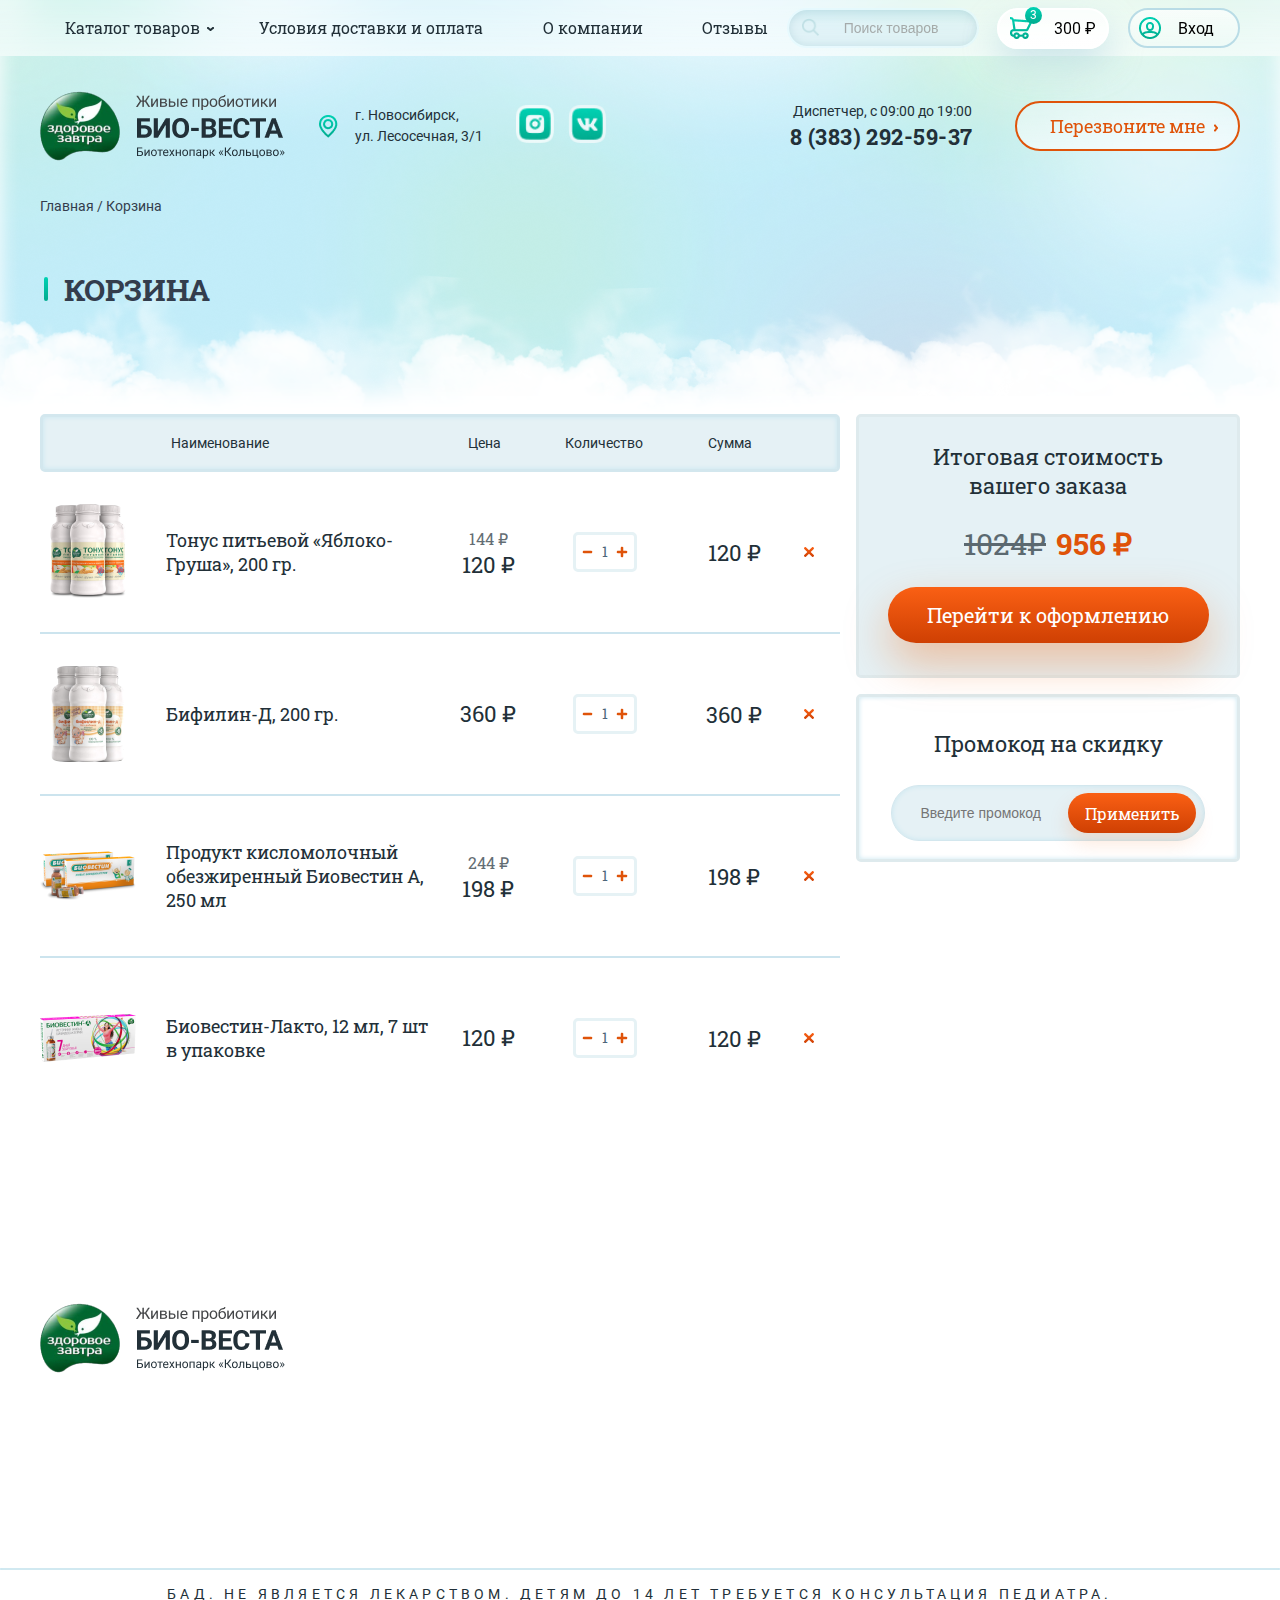
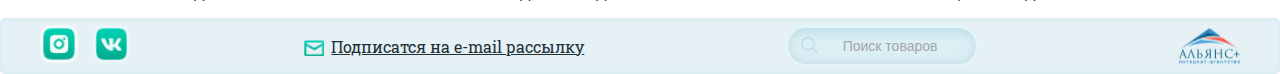
<file: cart.html>
<!DOCTYPE html>
<html lang="ru">

<head>
    <meta charset="UTF-8">
    <meta name="viewport" content="width=device-width, initial-scale=1">
    <title>Bio_catalog</title>
    <link rel="stylesheet" href="./css/fm.revealator.jquery.css">
    <link rel="stylesheet" href="./css/animate.css">
    <link rel="stylesheet" href="./css/slick-theme.css">
    <link rel="stylesheet" href="./css/slick.css">
    <link rel="stylesheet" href="./css/style.css">
    <link rel="stylesheet" href="./css/media.css">

    <script src="js/jquery-3.5.1.js"></script>
    <script src="js/jquery-migrate-1.2.1.min.js"></script>
    <script src="./js/fm.revealator.jquery.min.js"></script>


    <link rel="shortcut icon" href="./Favicons/Favicon1.png" type="image/x-icon">

</head>

<body>
    <div class="ham_twin"></div>
    <div class="hidden_menu hidden">
        <div class="menu_wrapper">
            <div class="top">
                <div class="login">
                    <img src="./Images/Header/Sign_in_icon.png" alt="sign_in_icon">
                    <p>Вход</p>
                </div>
                <div class="basket_wrapper">
                    <div class="image">
                        <img src="./Images/Header/Cart_icon.png" alt="cart" class="cart_icon">
                        <p class="num_of_goods">3</p>
                    </div>
                </div>
            </div>
            <div class="hidden_categories">
                <a href="#">Все товары</a>
                <a href="#">Детское питание</a>
                <a href="#">Пробиотики серии Биовестин</a>
                <a href="#">Функциональное питание</a>
            </div>
            <div class="information">Информация</div>
            <div class="info_wrapper">
                <a class="info_item" href="#">Контакты</a>
                <a class="info_item" href="#">Условия доставки и оплата</a>
                <a class="info_item" href="#">О компании</a>
                <a class="info_item" href="#">Отзывы</a>
                <a class="info_item" href="#">Точки продаж</a>
            </div>
            <a class="help">Помощь покупателю</a>
            <div class="search_input">
                <img src="./Images/Header/Search_icon.png" alt="Search_icon">
                <input type="text" class="search" placeholder="Поиск товаров">
            </div>
            <div class="hidden_footer">
                <div class="social_icons">
                    <a href="#">
                        <img src="./Images/Header/Instagram_icon.png" class="instagram" alt="instagram">
                        <p class="our insta">Наш Instagram</p>
                    </a>
                    
                    <a href="#">
                        <img src="./Images/Header/VK_icon.png" class="vk" alt="vkontakte">
                        <p class="our vkontakte">Наш Вконтакте</p>
                    </a>
                </div>
                <img src="./Images/Header/Aliance_white.png" alt="Alianse+" class="aliance">
            </div>
        </div>
    </div>
    <div class="catalog_top_bg"></div>
    <header>
        <div class="h_c_w">
            <!-- скрытая корзина -->
            <div class="hidden_cart">
                <div class="bridge"></div>
                <div class="header">
                    <div class="number">В корзине 3 товара</div>
                    <a href="#" class="header_order">Оформить заказ</a>
                </div>
                <div class="hidden_cart_item">
                    <img src="./Images/Header/hidden_cart_image.png" alt="good">
                    <div class="name">
                        Тонус питьевой «Яблоко-Груша», 200 гр
                    </div>
                    <div class="quantity">
                        <div src="./Images/Hits/minus.png" alt="minus" class='img minus'></div>
                        <p class='itemsNumber'>1</p>
                        <div src="./Images/Hits/plus.png" alt="plus" class='img plus'></div>
                    </div>
                    <div class="price">
                        <div class="earlier">144 ₽</div>
                        <div class="now">120 ₽</div>
                    </div>
                    <img src="./Images/Header/hidden_cart_delete.png" alt="delete" class="delete">
                </div>
                <hr>
                <div class="hidden_cart_item">
                    <img src="./Images/Header/hidden_cart_image.png" alt="good">
                    <div class="name">
                        Тонус питьевой «Яблоко-Груша», 200 гр
                    </div>
                    <div class="quantity">
                        <div src="./Images/Hits/minus.png" alt="minus" class='img minus'></div>
                        <p class='itemsNumber'>1</p>
                        <div src="./Images/Hits/plus.png" alt="plus" class='img plus'></div>
                    </div>
                    <div class="price">
                        <div class="earlier">144 ₽</div>
                        <div class="now">120 ₽</div>
                    </div>
                    <img src="./Images/Header/hidden_cart_delete.png" alt="delete" class="delete">
                </div>
                <hr>
                <div class="hidden_cart_item">
                    <img src="./Images/Header/hidden_cart_image.png" alt="good">
                    <div class="name">
                        Тонус питьевой «Яблоко-Груша», 200 гр
                    </div>
                    <div class="quantity">
                        <div src="./Images/Hits/minus.png" alt="minus" class='img minus'></div>
                        <p class='itemsNumber'>1</p>
                        <div src="./Images/Hits/plus.png" alt="plus" class='img plus'></div>
                    </div>
                    <div class="price">
                        <div class="earlier">144 ₽</div>
                        <div class="now">120 ₽</div>
                    </div>
                    <img src="./Images/Header/hidden_cart_delete.png" alt="delete" class="delete">
                </div>
                <div class="clear_cart">Очистить корзину</div>
            </div>
            <!-- конец скрытой корзины -->
            <!-- Скрытое сабменю -->
            <ul class="sub-menu">
                <li><a href="#" class="sub-menu_catalog">Каталог товаров<div class="arrow"></div></a></li>
                <li><a href="#">Детское питание</a></li>
                <li><a href="#">Пробиотики серии Биовестин</a></li>
                <li><a href="#">Функциональное питание</a></li>
            </ul>
            <!-- Конец скрытого сабменю  -->
        </div>
        <div class="top-menu">
            <div class="top-menu_wrapper">
                <ul class="main-menu">
                    <li>
                        <a href="#" class="main-menu_catalog">Каталог товаров<div class="arrow_default"></div></a>
                        <!-- <ul class="sub-menu">
                            <li><a href="#" class="sub-menu_catalog">Каталог товаров<div class="arrow"></div></a></li>
                            <li><a href="#">Детское питание</a></li>
                            <li><a href="#">Пробиотики серии Биовестин</a></li>
                            <li><a href="#">Функциональное питание</a></li>
                        </ul> -->
                    </li>
                    <li><a href="#">Условия доставки и оплата</a></li>
                    <li><a href="#">О компании</a></li>
                    <li><a href="#">Отзывы</a></li>
                </ul>
                <div class="search_input">
                    <img src="./Images/Header/Search_icon.png" alt="Search_icon">
                    <input type="text" class="search" placeholder="Поиск товаров">
                </div>
                <div class="basket_wrapper">
                    <div class="image">
                        <img src="./Images/Header/Cart_icon.png" alt="cart" class="cart_icon">
                        <p class="num_of_goods">3</p>
                    </div>
                    <p class="sum">300 ₽</p>
                </div>
                <div class="login">
                    <img src="./Images/Header/Sign_in_icon.png" alt="sign_in_icon">
                    <p>Вход</p>
                </div>


            </div>
        </div>
        </div>
        <div class="bottom_info">
            <div class="bottom_info_wrapper">
                <a href="index.html" class="logo">
                    <img src="./Images/Header/bio-vesta_logo.png" alt="logo">
                </a>
                <div class="city_selector">
                    <img src="./Images/Header/Location_icon.png" alt="location">
                    <p class="city">г. Новосибирск,<br> ул. Лесосечная, 3/1</p>
                </div>
                <div class="social_icons">
                    <a href="#">
                        <img src="./Images/Header/Instagram_icon.png" class="instagram" alt="instagram">
                        <p class="our insta">Наш Instagram</p>
                    </a>
                    
                    <a href="#">
                        <img src="./Images/Header/VK_icon.png" class="vk" alt="vkontakte">
                        <p class="our vkontakte">Наш Вконтакте</p>
                    </a>
                </div>
                <div class="callback">
                    <div class="descr">
                        <p class="first">Диспетчер, с 09:00 до 19:00</p>
                        <p class="second">8 (383) 292-59-37</p>
                    </div>
                    <a href="#" class="callback_button">
                        Перезвоните мне
                    </a>
                </div>
            </div>
        </div>
    </header>
    <header class="hidden">
        <a href="index.html" class="logo">
            <img src="./Images/Header/bio-vesta_logo.png" alt="logo">
        </a>
        <div class="basket_wrapper">
            <img src="./Images/Header/Cart_icon.png" alt="cart" class="cart_icon">
            <p class="num_of_goods">3</p>
        </div>

        <div class="burg_wrapper">
            <svg class="ham hamRotate ham7" viewBox="0 0 100 100" width="80" height="80">
                <path class="line top"
                    d="m 70,33 h -40 c 0,0 -6,1.368796 -6,8.5 0,7.131204 6,8.5013 6,8.5013 l 20,-0.0013" />
                <path class="line middle" d="m 70,50 h -40" />
                <path class="line bottom"
                    d="m 69.575405,67.073826 h -40 c -5.592752,0 -6.873604,-9.348582 1.371031,-9.348582 8.244634,0 19.053564,21.797129 19.053564,12.274756 l 0,-40" />
            </svg>
        </div>
    </header>
    <section class="cart">
        <div class="background"></div>
        <div class="wrapper">
            <div class="breadcrumbs">Главная  /  Корзина </div>
            <a class="back_to_catalog">Назад в каталог</a>
            <div class="header">Корзина</div>
            <div class="container">
                <div class="promo_mobile">
                    <div class="promo_header">Промокод на скидку</div>
                    <div class="input">
                        <input type="text" name="promo" placeholder="Введите промокод">
                        <div class="use_promo">Применить</div>
                    </div>
                </div>
                <div class="left">
                    <div class="head">
                        <div class="head_item name">Наименование</div>
                        <div class="head_item price">Цена</div>
                        <div class="head_item number">Количество</div>
                        <div class="head_item sum">Сумма</div>
                    </div>
                    
                    <div class="cart_item">
                        <img src="./Images/cart/Tonus_drink_icon.png" alt="tonus-drink" class="product_icon">
                        <div class="name">Тонус питьевой «Яблоко-Груша», 200 гр.</div>
                        <div class="head_mobile">
                            <div class="head_item price">Цена</div>
                            <div class="head_item number">Количество</div>
                            <div class="head_item sum">Сумма</div>
                        </div>
                        <div class="price">
                            <div class="old">144 ₽</div>
                            <div class="new">120 ₽</div>
                        </div>
                        <div class="quantity">
                            <div src="./Images/Hits/minus.png" alt="minus" class='img minus'></div>
                            <p class='itemsNumber'>1</p>
                            <div src="./Images/Hits/plus.png" alt="plus" class='img plus'></div>
                        </div>
                        <div class="sum">120 ₽</div>
                        <img src="./Images/cart/remove_icon.svg" alt="remove" class="remove">
                    </div>
                    <hr>
                    <div class="cart_item">
                        <img src="./Images/cart/bifilin-d_icon.png" alt="bifilin_d" class="product_icon">
                        <div class="name">Бифилин-Д, 200 гр.</div>
                        <div class="head_mobile">
                            <div class="head_item price">Цена</div>
                            <div class="head_item number">Количество</div>
                            <div class="head_item sum">Сумма</div>
                        </div>
                        <div class="price">
                            <!-- <div class="old">144 ₽</div> -->
                            <div class="new">360 ₽</div>
                        </div>
                        <div class="quantity">
                            <div src="./Images/Hits/minus.png" alt="minus" class='img minus'></div>
                            <p class='itemsNumber'>1</p>
                            <div src="./Images/Hits/plus.png" alt="plus" class='img plus'></div>
                        </div>
                        <div class="sum">360 ₽</div>
                        <img src="./Images/cart/remove_icon.svg" alt="remove" class="remove">
                    </div>
                    <hr>
                    <div class="cart_item">
                        <img src="./Images/cart/Biovestin_a.png" alt="biovestin_a" class="product_icon">
                        <div class="name">Продукт кисломолочный обезжиренный Биовестин А, 250 мл</div>
                        <div class="head_mobile">
                            <div class="head_item price">Цена</div>
                            <div class="head_item number">Количество</div>
                            <div class="head_item sum">Сумма</div>
                        </div>
                        <div class="price">
                            <div class="old">244 ₽</div>
                            <div class="new">198 ₽</div>
                        </div>
                        <div class="quantity">
                            <div src="./Images/Hits/minus.png" alt="minus" class='img minus'></div>
                            <p class='itemsNumber'>1</p>
                            <div src="./Images/Hits/plus.png" alt="plus" class='img plus'></div>
                        </div>
                        <div class="sum">198 ₽</div>
                        <img src="./Images/cart/remove_icon.svg" alt="remove" class="remove">
                    </div>
                    <hr>
                    <div class="cart_item">
                        <img src="./Images/cart/biovestin_lacto.png" alt="biovestin_lakto" class="product_icon">
                        <div class="name">Биовестин-Лакто, 12 мл, 7 шт в упаковке</div>
                        <div class="head_mobile">
                            <div class="head_item price">Цена</div>
                            <div class="head_item number">Количество</div>
                            <div class="head_item sum">Сумма</div>
                        </div>
                        <div class="price">
                            <!-- <div class="old">144 ₽</div> -->
                            <div class="new">120 ₽</div>
                        </div>
                        <div class="quantity">
                            <div src="./Images/Hits/minus.png" alt="minus" class='img minus'></div>
                            <p class='itemsNumber'>1</p>
                            <div src="./Images/Hits/plus.png" alt="plus" class='img plus'></div>
                        </div>
                        <div class="sum">120 ₽</div>
                        <img src="./Images/cart/remove_icon.svg" alt="remove" class="remove">
                    </div>
                
                </div>
                <div class="right">
                    <div class="final">
                        <div class="final_header">Итоговая стоимость вашего заказа</div>
                        <div class="price">
                            <div class="old">1024₽</div>
                            <div class="new">956 ₽</div>
                        </div>
                        <div class="go_to_order">Перейти к оформлению</div>
                    </div>
                    <div class="promo">
                        <div class="promo_header">Промокод на скидку</div>
                        <div class="input">
                            <input type="text" name="promo" placeholder="Введите промокод">
                            <div class="use_promo">Применить</div>
                        </div>
                    </div>
                </div>
            </div>
        </div>
    </section>

    <footer>
        <div class="wrapper">
            <div class="top">
                <a href="index.html" class="logo">
                    <img src="./Images/Header/bio-vesta_logo.png" alt="logo">
                </a>
                <div class="info column revealator-fade revealator-once revealator-duration10">
                    <div class="header">Информация</div>
                    <a href="#">Условия доставки и оплата</a>
                    <a href="#">О компании</a>
                    <a href="#">Отзывы</a>
                    <a href="#">Контакты</a>
                    <a href="#">Точки продаж</a>
                </div>
                <div class="help column revealator-fade revealator-once revealator-duration15">
                    <div class="header">Помощь покупателю</div>
                    <a href="#">Публичная оферта</a>
                    <a href="#">Разрешительные документы</a>
                    <a href="#">Политика конфиденциальности</a>
                    <a href="#">Правила обмена и возврата</a>
                    <a href="#">Рекоммендации по применению</a>
                </div>
                <div class="contacts column revealator-fade revealator-once revealator-duration19">
                    <div class="header">Наши контакты</div>
                    <a class="tel" href="tel: 83832925937">8(383) 292-59-373 <span> Диспетчер, с 09 до 19</span></a>
                    <a class="tel" href="tel: 88005003343">8(800) 500-33-43 <span> Горячая линия</span></a>
                    <p>г. Новосибирск, ул. Лесосечная, 3/1</p>
                    <a href="mailto:dostavka@biovesta.ru">dostavka@biovesta.ru</a>
                </div>
            </div>

        </div>
        <div class="divider"></div>
        <div class="attention">БАД. НЕ ЯВЛЯЕТСЯ ЛЕКАРСТВОМ. ДЕТЯМ ДО 14 ЛЕТ ТРЕБУЕТСЯ КОНСУЛЬТАЦИЯ ПЕДИАТРА.</div>
        <div class="bottom">
            <div class="bottom_wrapper">
                <div class="social_icons">
                    <a href="#">
                        <img src="./Images/Header/Instagram_icon.png" class="instagram" alt="instagram">
                        <p class="our insta">Наш Instagram</p>
                    </a>
                    
                    <a href="#">
                        <img src="./Images/Header/VK_icon.png" class="vk" alt="vkontakte">
                        <p class="our vkontakte">Наш Вконтакте</p>
                    </a>
                </div>
                <a href="#" class="subscribe">Подписатся на e-mail рассылку</a>
                <div class="search_input">
                    <img src="./Images/Header/Search_icon.png" alt="Search_icon">
                    <input type="text" class="search" placeholder="Поиск товаров">
                </div>
                <a class="aliance" href="https://alianscompany.ru/" target="blank"></a>
            </div>
        </div>
    </footer>
    <script src="js/slick.js"></script>
    <script src="./js/slider_hits.js"></script>
    <script src="./js/script.js"></script>
</body>

</html>
</file>
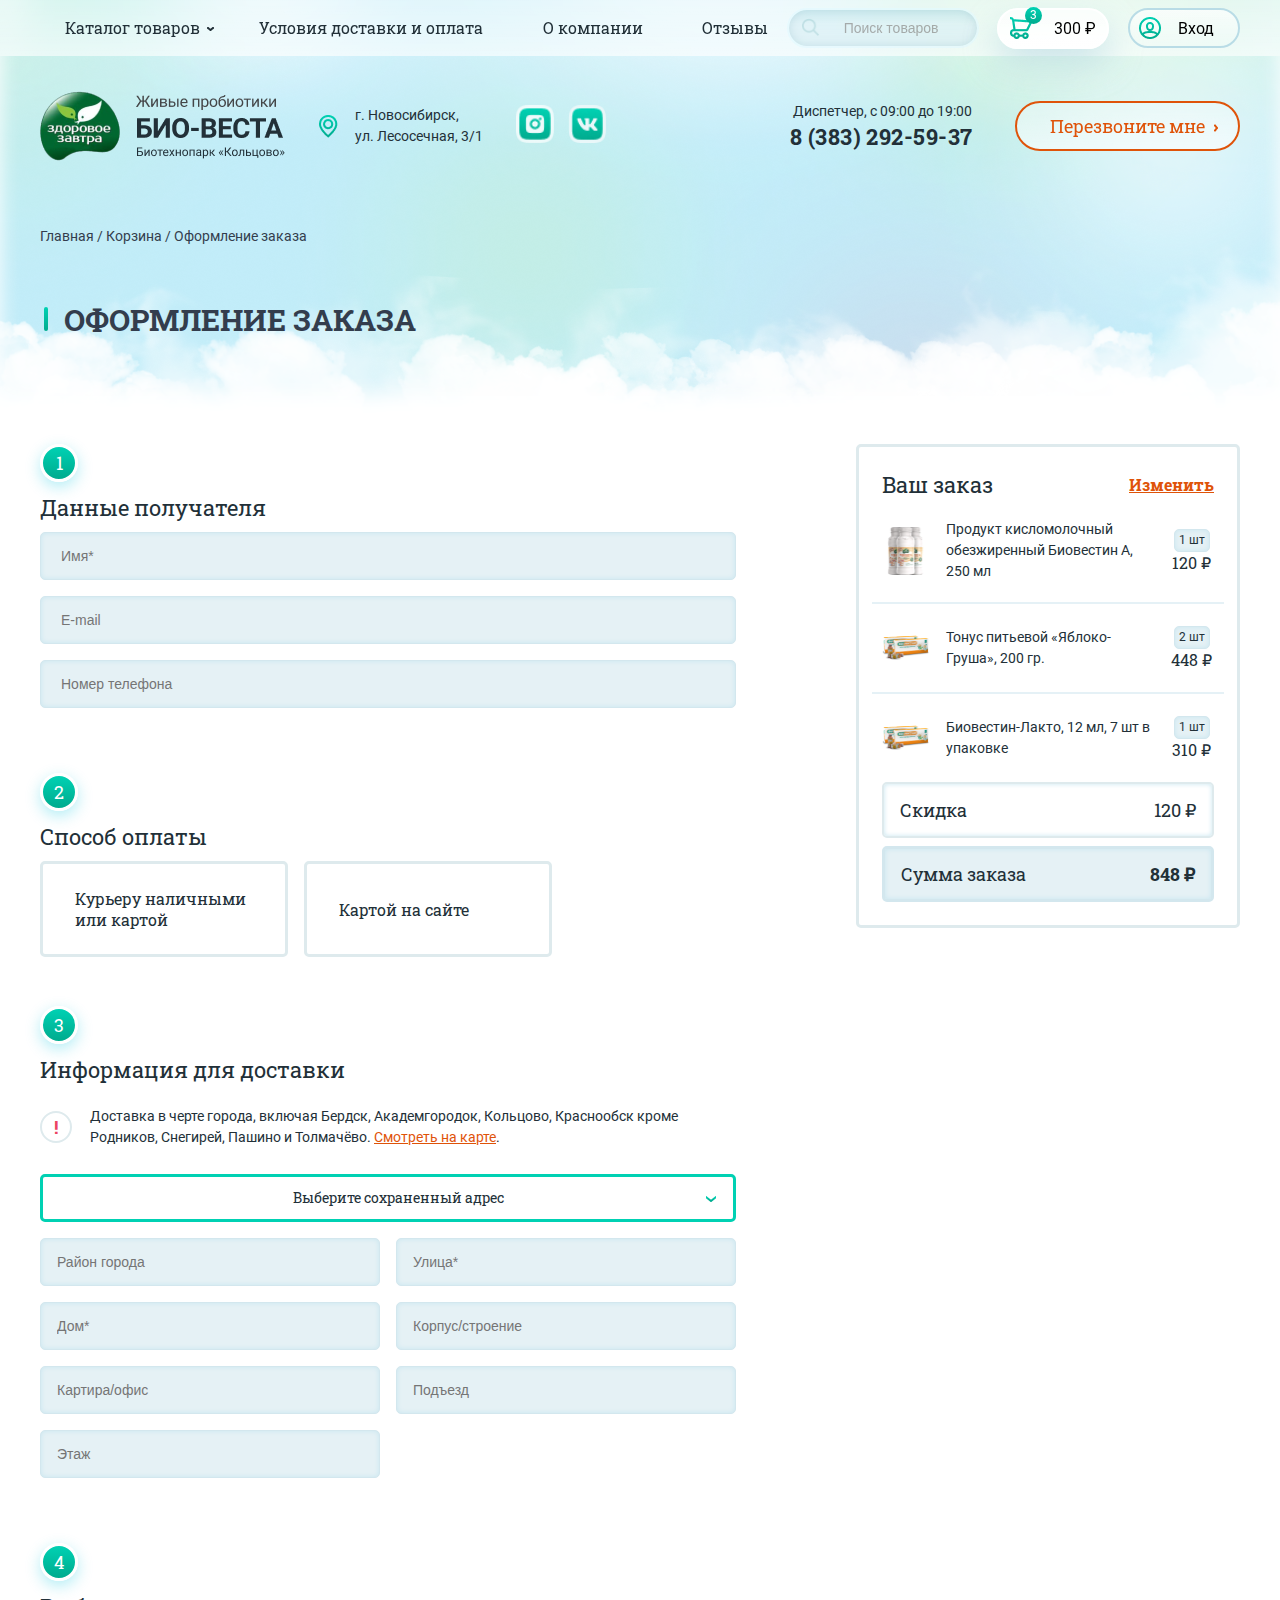
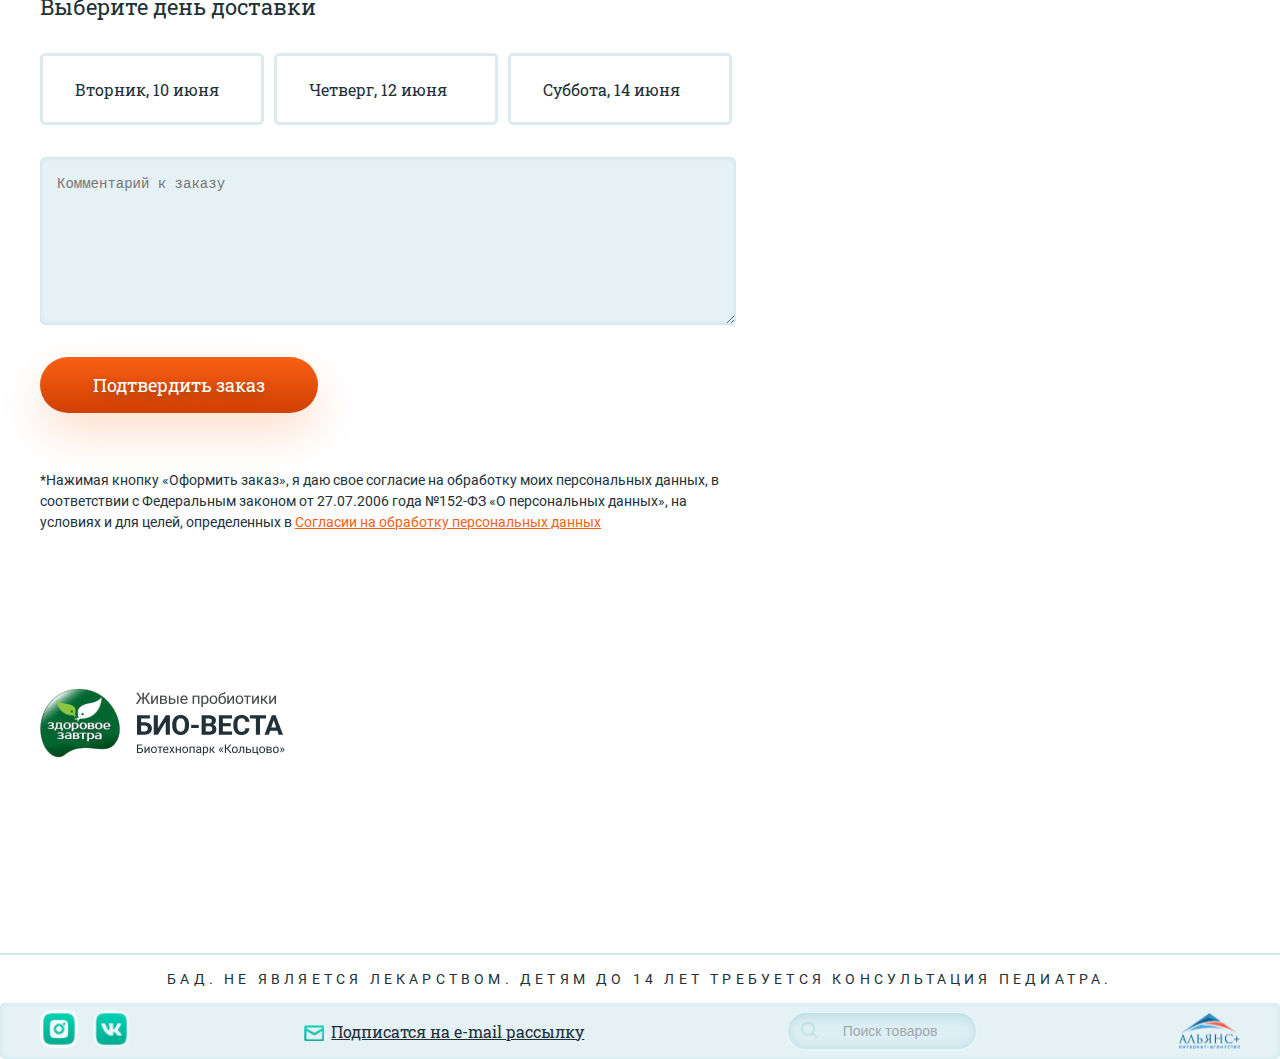
<file: order.html>
<!DOCTYPE html>
<html lang="ru">

<head>
    <meta charset="UTF-8">
    <meta name="viewport" content="width=device-width, initial-scale=1">
    <title>Bio_card</title>
    <link rel="stylesheet" href="./css/fm.revealator.jquery.css">
    <link rel="stylesheet" href="./css/animate.css">
    <link rel="stylesheet" href="./css/slick-theme.css">
    <link rel="stylesheet" href="./css/slick.css">
    <link rel="stylesheet" href="./css/style.css">
    <link rel="stylesheet" href="./css/media.css">

    <script src="js/jquery-3.5.1.js"></script>
    <script src="js/jquery-migrate-1.2.1.min.js"></script>
    <script src="./js/fm.revealator.jquery.min.js"></script>


    <link rel="shortcut icon" href="./Favicons/Favicon1.png" type="image/x-icon">

</head>

<body>
    <div class="ham_twin"></div>
    <div class="hidden_menu hidden">
        <div class="menu_wrapper">
            <div class="top">
                <div class="login">
                    <img src="./Images/Header/Sign_in_icon.png" alt="sign_in_icon">
                    <p>Вход</p>
                </div>
                <div class="basket_wrapper">
                    <div class="image">
                        <img src="./Images/Header/Cart_icon.png" alt="cart" class="cart_icon">
                        <p class="num_of_goods">3</p>
                    </div>
                </div>
            </div>
            <div class="hidden_categories">
                <a href="#">Все товары</a>
                <a href="#">Детское питание</a>
                <a href="#">Пробиотики серии Биовестин</a>
                <a href="#">Функциональное питание</a>
            </div>
            <div class="information">Информация</div>
            <div class="info_wrapper">
                <a class="info_item" href="#">Контакты</a>
                <a class="info_item" href="#">Условия доставки и оплата</a>
                <a class="info_item" href="#">О компании</a>
                <a class="info_item" href="#">Отзывы</a>
                <a class="info_item" href="#">Точки продаж</a>
            </div>
            <a class="help">Помощь покупателю</a>
            <div class="search_input">
                <img src="./Images/Header/Search_icon.png" alt="Search_icon">
                <input type="text" class="search" placeholder="Поиск товаров">
            </div>
            <div class="hidden_footer">
                <div class="social_icons">
                    <img src="./Images/Header/Instagram_white_icon.png" alt="insta">
                    <img src="./Images/Header/vk_white_icon.png" alt="vk">
                </div>
                <img src="./Images/Header/Aliance_white.png" alt="Alianse+" class="aliance">
            </div>
        </div>
    </div>
    <div class="catalog_top_bg"></div>
    <header>
        <div class="h_c_w">
            <!-- скрытая корзина -->
            <div class="hidden_cart">
                <div class="bridge"></div>
                <div class="header">
                    <div class="number">В корзине 3 товара</div>
                    <a href="#" class="header_order">Оформить заказ</a>
                </div>
                <div class="hidden_cart_item">
                    <img src="./Images/Header/hidden_cart_image.png" alt="good">
                    <div class="name">
                        Тонус питьевой «Яблоко-Груша», 200 гр
                    </div>
                    <div class="quantity">
                        <div src="./Images/Hits/minus.png" alt="minus" class='img minus'></div>
                        <p class='itemsNumber'>1</p>
                        <div src="./Images/Hits/plus.png" alt="plus" class='img plus'></div>
                    </div>
                    <div class="price">
                        <div class="earlier">144 ₽</div>
                        <div class="now">120 ₽</div>
                    </div>
                    <img src="./Images/Header/hidden_cart_delete.png" alt="delete" class="delete">
                </div>
                <hr>
                <div class="hidden_cart_item">
                    <img src="./Images/Header/hidden_cart_image.png" alt="good">
                    <div class="name">
                        Тонус питьевой «Яблоко-Груша», 200 гр
                    </div>
                    <div class="quantity">
                        <div src="./Images/Hits/minus.png" alt="minus" class='img minus'></div>
                        <p class='itemsNumber'>1</p>
                        <div src="./Images/Hits/plus.png" alt="plus" class='img plus'></div>
                    </div>
                    <div class="price">
                        <div class="earlier">144 ₽</div>
                        <div class="now">120 ₽</div>
                    </div>
                    <img src="./Images/Header/hidden_cart_delete.png" alt="delete" class="delete">
                </div>
                <hr>
                <div class="hidden_cart_item">
                    <img src="./Images/Header/hidden_cart_image.png" alt="good">
                    <div class="name">
                        Тонус питьевой «Яблоко-Груша», 200 гр
                    </div>
                    <div class="quantity">
                        <div src="./Images/Hits/minus.png" alt="minus" class='img minus'></div>
                        <p class='itemsNumber'>1</p>
                        <div src="./Images/Hits/plus.png" alt="plus" class='img plus'></div>
                    </div>
                    <div class="price">
                        <div class="earlier">144 ₽</div>
                        <div class="now">120 ₽</div>
                    </div>
                    <img src="./Images/Header/hidden_cart_delete.png" alt="delete" class="delete">
                </div>
                <div class="clear_cart">Очистить корзину</div>
            </div>
            <!-- конец скрытой корзины -->
                        <!-- Скрытое сабменю -->
                        <ul class="sub-menu">
                            <li><a href="#" class="sub-menu_catalog">Каталог товаров<div class="arrow"></div></a></li>
                            <li><a href="#">Детское питание</a></li>
                            <li><a href="#">Пробиотики серии Биовестин</a></li>
                            <li><a href="#">Функциональное питание</a></li>
                        </ul>
                        <!-- Конец скрытого сабменю  -->
        </div>
        <div class="top-menu">
            <div class="top-menu_wrapper">
                <ul class="main-menu">
                    <li>
                        <a href="#" class="main-menu_catalog">Каталог товаров<div class="arrow_default"></div></a>
                        <!-- <ul class="sub-menu">
                            <li><a href="#" class="sub-menu_catalog">Каталог товаров<div class="arrow"></div></a></li>
                            <li><a href="#">Детское питание</a></li>
                            <li><a href="#">Пробиотики серии Биовестин</a></li>
                            <li><a href="#">Функциональное питание</a></li>
                        </ul> -->
                    </li>
                    <li><a href="#">Условия доставки и оплата</a></li>
                    <li><a href="#">О компании</a></li>
                    <li><a href="#">Отзывы</a></li>
                </ul>
                <div class="search_input">
                    <img src="./Images/Header/Search_icon.png" alt="Search_icon">
                    <input type="text" class="search" placeholder="Поиск товаров">
                </div>
                <div class="basket_wrapper">
                    <div class="image">
                        <img src="./Images/Header/Cart_icon.png" alt="cart" class="cart_icon">
                        <p class="num_of_goods">3</p>
                    </div>
                    <p class="sum">300 ₽</p>
                </div>
                <div class="login">
                    <img src="./Images/Header/Sign_in_icon.png" alt="sign_in_icon">
                    <p>Вход</p>
                </div>


            </div>
        </div>
        </div>
        <div class="bottom_info">
            <div class="bottom_info_wrapper">
                <a href="index.html" class="logo">
                    <img src="./Images/Header/bio-vesta_logo.png" alt="logo">
                </a>
                <div class="city_selector">
                    <img src="./Images/Header/Location_icon.png" alt="location">
                    <p class="city">г. Новосибирск,<br> ул. Лесосечная, 3/1</p>
                </div>
                <div class="social_icons">
                    <a href="#"><img src="./Images/Header/Instagram_icon.png" alt="instagram"></a>
                    <a href="#"><img src="./Images/Header/VK_icon.png" alt="vkontakte"></a>
                </div>
                <div class="callback">
                    <div class="descr">
                        <p class="first">Диспетчер, с 09:00 до 19:00</p>
                        <p class="second">8 (383) 292-59-37</p>
                    </div>
                    <a href="#" class="callback_button">
                        Перезвоните мне
                    </a>
                </div>
            </div>
        </div>
    </header>
    <header class="hidden">
        <a href="index.html" class="logo">
            <img src="./Images/Header/bio-vesta_logo.png" alt="logo">
        </a>
        <div class="basket_wrapper">
            <img src="./Images/Header/Cart_icon.png" alt="cart" class="cart_icon">
            <p class="num_of_goods">3</p>
        </div>

        <div class="burg_wrapper">
            <svg class="ham hamRotate ham7" viewBox="0 0 100 100" width="80" height="80">
                <path class="line top"
                    d="m 70,33 h -40 c 0,0 -6,1.368796 -6,8.5 0,7.131204 6,8.5013 6,8.5013 l 20,-0.0013" />
                <path class="line middle" d="m 70,50 h -40" />
                <path class="line bottom"
                    d="m 69.575405,67.073826 h -40 c -5.592752,0 -6.873604,-9.348582 1.371031,-9.348582 8.244634,0 19.053564,21.797129 19.053564,12.274756 l 0,-40" />
            </svg>
        </div>
    </header>
    <section class="order" id="order">
        <div class="background"></div>
        <div class="wrapper">
            <div class="breadcrumbs">Главная  /  Корзина / Оформление заказа</div>
            <a class="back_to_catalog">Назад в каталог</a>
            <div class="header">Оформление заказа</div>
            <div class="container">
                <div class="left">
                    <form action="#" method="post" class="main_order" id="main_order">
                        <div class="customer_info">
                            <div class="number">1</div>
                            <div class="info_header">Данные получателя</div>
                            <input type="text" id="name" name="name" placeholder="Имя*" required>
                            <input type="email" id="email" name="email" placeholder="E-mail" required>
                            <input type="tel" id="phone" name="phone"
                            pattern="+7 ([0-9]{3}([0-9]{3})([0-9]{2})([0-9]{2})" placeholder="Номер телефона"
                            required>
                        </div>
                        <div class="payment">
                            <div class="number">2</div>
                            <div class="payment_header">Способ оплаты</div>
                            
                            <div class="radio1">
                                <input type="radio" name="payment" id="courier" value="courier">
                                <label for="courier">Курьеру наличными или картой</label>
                            </div>
                            <div class="radio2">
                                <input type="radio" name="payment" id="online" value="online">
                                <label for="online">Картой на сайте</label>
                            </div>
                        </div>
                        <div class="delivery_info">
                            <div class="number">3</div>
                            <div class="delivery_header">Информация для доставки</div>
                            <div class="notice">
                                <div class="attention">!</div>
                                <div class="text">Доставка в черте города, включая Бердск, Академгородок, Кольцово, Краснообск кроме Родников, Снегирей, Пашино и Толмачёво. <a href="#">Смотреть на карте</a>.</div>
                            </div>
                            <div class="select">
                                <select name="address" id="address_select" class="choose_address" form="main_order">
                                    <option value="">Выберите сохраненный адрес</option>
                                    <option value="">Первый сохраненный адрес</option>
                                    <option value="">Второй сохраненный адрес</option>
                                </select>
                            </div>
                            <input type="text" name="district" placeholder="Район города">
                            <input type="text" name="street" placeholder="Улица*" >
                            <input type="text" name="house" placeholder="Дом*" >
                            <input type="text" name="building" placeholder="Корпус/строение" >
                            <input type="text" name="flat_office" placeholder="Картира/офис" >
                            <input type="text" name="entrance" placeholder="Подъезд" >
                            <input type="text" name="floor" placeholder="Этаж" >
                        </div>
                        <div class="delivery_date">
                            <div class="number">4</div>
                            <div class="date_header">Выберите день доставки</div>
                            <div class="radio one">
                                <input type="radio" name="delivery_day" id="first_day" value="first_day">
                                <label for="first_day">Вторник, 10 июня</label>
                            </div>
                            <div class="radio two">
                                <input type="radio" name="delivery_day" id="second_day" value="second_day">
                                <label for="second_day">Четверг, 12 июня</label>
                            </div>
                            <div class="radio three">
                                <input type="radio" name="delivery_day" id="third_day" value="third_day">
                                <label for="third_day">Суббота, 14 июня</label>
                            </div>
                            <textarea name="comments" id="" placeholder="Комментарий к заказу"></textarea>
                        </div>
                        <input type="submit" value="Подтвердить заказ" class="submit1">
                        <div class="notice_bottom">
                            *Нажимая кнопку «Оформить заказ», я даю свое согласие на обработку моих персональных данных, в соответствии с Федеральным законом от 27.07.2006 года №152-ФЗ «О персональных данных», на условиях и для целей, определенных в <a href="">Согласии на обработку персональных данных</a>
                        </div>
                    </form>
                </div>
                <div class="right">
                    <div class="top">
                        <div class="top_header">Ваш заказ</div>
                        <div class="change">Изменить</div>
                    </div>
                    <div class="order_item">
                        <img src="./Images/order/Biovestin_a_icon.png" alt="biovestin_a_icon" class="item_image">
                        <div class="name">Продукт кисломолочный обезжиренный Биовестин А, 250 мл</div>
                        <div class="n_s">
                            <div class="number">1 шт</div>
                            <div class="sum">120 ₽</div>
                        </div>
                    </div>
                    <hr>
                    <div class="order_item">
                        <img src="./Images/order/Tonus_drink_icon.png" alt="tonus_drink_icon" class="item_image">
                        <div class="name">Тонус питьевой «Яблоко-Груша», 200 гр.</div>
                        <div class="n_s">
                            <div class="number">2 шт</div>
                            <div class="sum">448 ₽</div>
                        </div>
                    </div>
                    <hr>
                    <div class="order_item">
                        <img src="./Images/order/Tonus_drink_icon.png" alt="tonus_drink_icon" class="item_image">
                        <div class="name">Биовестин-Лакто, 12 мл, 7 шт в упаковке</div>
                        <div class="n_s">
                            <div class="number">1 шт</div>
                            <div class="sum">310 ₽</div>
                        </div>
                    </div>
                    <div class="discount">
                        <div class="name">Скидка</div>
                        <div class="sum">120 ₽</div>
                    </div>
                    <div class="final">
                        <div class="name">Сумма заказа</div>
                        <div class="sum">848 ₽</div>
                    </div>
                    
                </div>
                <input type="submit" value="Подтвердить заказ" class="submit2" form="main_order">
                <div class="notice_bottom2">
                    *Нажимая кнопку «Оформить заказ», я даю свое согласие на обработку моих персональных данных, в соответствии с Федеральным законом от 27.07.2006 года №152-ФЗ «О персональных данных», на условиях и для целей, определенных в <a href="">Согласии на обработку персональных данных</a>
                </div>
                
            </div>

         
        </div>
    </section>
    <footer>
        <div class="wrapper">
            <div class="top">
                <a href="index.html" class="logo">
                    <img src="./Images/Header/bio-vesta_logo.png" alt="logo">
                </a>
                <div class="info column revealator-fade revealator-once revealator-duration10">
                    <div class="header">Информация</div>
                    <a href="#">Условия доставки и оплата</a>
                    <a href="#">О компании</a>
                    <a href="#">Отзывы</a>
                    <a href="#">Контакты</a>
                    <a href="#">Точки продаж</a>
                </div>
                <div class="help column revealator-fade revealator-once revealator-duration15">
                    <div class="header">Помощь покупателю</div>
                    <a href="#">Публичная оферта</a>
                    <a href="#">Разрешительные документы</a>
                    <a href="#">Политика конфиденциальности</a>
                    <a href="#">Правила обмена и возврата</a>
                    <a href="#">Рекоммендации по применению</a>
                </div>
                <div class="contacts column revealator-fade revealator-once revealator-duration19">
                    <div class="header">Наши контакты</div>
                    <a class="tel" href="tel: 83832925937">8(383) 292-59-373 <span> Диспетчер, с 09 до 19</span></a>
                    <a class="tel" href="tel: 88005003343">8(800) 500-33-43 <span> Горячая линия</span></a>
                    <p>г. Новосибирск, ул. Лесосечная, 3/1</p>
                    <a href="mailto:dostavka@biovesta.ru">dostavka@biovesta.ru</a>
                </div>
            </div>

        </div>
        <div class="divider"></div>
        <div class="attention">БАД. НЕ ЯВЛЯЕТСЯ ЛЕКАРСТВОМ. ДЕТЯМ ДО 14 ЛЕТ ТРЕБУЕТСЯ КОНСУЛЬТАЦИЯ ПЕДИАТРА.</div>
        <div class="bottom">
            <div class="bottom_wrapper">
                <div class="social_icons">
                    <a href="#"><img src="./Images/Header/Instagram_icon.png" alt="instagram"></a>
                    <a href="#"><img src="./Images/Header/VK_icon.png" alt="vkontakte"></a>
                </div>
                <a href="#" class="subscribe">Подписатся на e-mail рассылку</a>
                <div class="search_input">
                    <img src="./Images/Header/Search_icon.png" alt="Search_icon">
                    <input type="text" class="search" placeholder="Поиск товаров">
                </div>
                <a class="aliance" href="https://alianscompany.ru/" target="blank"></a>
            </div>
        </div>
    </footer>
    <script src="./js/slick.js"></script>
    <script src="./js/slider_hits.js"></script>
    <script src="./js/script.js"></script>
</body>

</html>
</file>
<file: css/style.css>
/*
* Prefixed by https://autoprefixer.github.io
* PostCSS: v7.0.29,
* Autoprefixer: v9.7.6
* Browsers: last 4 version
*/

@font-face {
    font-family: 'Roboto';
    src: local('Roboto'), url('../Fonts/Roboto-Regular.ttf') format('truetype');
    font-weight: 500;
    font-style: normal;
}

@font-face {
    font-family: 'Roboto';
    src: local('Roboto'), url('../Fonts/Roboto-Bold.ttf') format('truetype');
    font-weight: 700;
    font-style: normal;
}

@font-face {
    font-family: 'Roboto Slab';
    src: local('Roboto'), url('../Fonts/RobotoSlab-Regular.ttf') format('truetype');
    font-weight: 500;
    font-style: normal;
}

@font-face {
    font-family: 'Roboto Slab';
    src: local('Roboto'), url('../Fonts/RobotoSlab-Bold.ttf') format('truetype');
    font-weight: 700;
    font-style: normal;
}


html {
    -webkit-transition: all 1s ease;
    -o-transition: all 1s ease;
    transition: all 1s ease;
    font-family: 'Roboto', sans-serif;
    outline: none !important;
}

a {
    text-decoration: none;
}

a:active,
a:focus {
    outline: none;
}

input,
textarea {
    outline: none;
}

input:active,
textarea:active {
    outline: none;
}

:focus {
    outline: none;
}

textarea {
    resize: none;
}

textarea {
    resize: vertical;
}

textarea {
    resize: horizontal;
}


body {
    scroll-behavior: smooth;
    width: 100%;
    position: relative;
    margin: 0 auto;
    -webkit-transition: all 1.3s;
    -o-transition: all 1.3s;
    transition: all 1.3s;
    background-color: #f9fcff;
    -webkit-box-sizing: border-box;
            box-sizing: border-box;
}

section {
    width: 100%;
}

section .wrapper {
    max-width: 1200px;
    margin: 0 auto;
}

section.main {
    width: 100%;
    /* background: url('../Images/Main/main_background.jpg') no-repeat center center; */
    background-size: cover;
    background-size: cover;

}

/* Полноэкранный хэдэр */
header {
    width: 100%;
    display: -webkit-box;
    display: -ms-flexbox;
    display: flex;
    -ms-flex-wrap: wrap;
        flex-wrap: wrap;
    -webkit-box-pack: justify;
        -ms-flex-pack: justify;
            justify-content: space-between;
    -webkit-box-align: center;
        -ms-flex-align: center;
            align-items: center;
    margin: 0 auto;
    position: relative;
}

.index_background {
    position: absolute;
    width: 100%;
    height: 1170px;
    background: url('../Images/Main/main_background.jpg') no-repeat center center;
    background-size: cover;
    background-size: cover;
    /* box-shadow: inset 0 -20px 20px 0 white; */
}

header .h_c_w {
    display: block;
    width: 1200px;
    height: 0.01px;
    position: relative;
    margin: 0 auto;
}

header .h_c_w .hidden_cart {
    display: none;
    width: 480px;
    height: auto;
    position: absolute;
    background: -webkit-gradient(linear, left top, left bottom, color-stop(25.52%, #FFFFFF), to(#ECF7FA));
    background: -o-linear-gradient(top, #FFFFFF 25.52%, #ECF7FA 100%);
    background: linear-gradient(180deg, #FFFFFF 25.52%, #ECF7FA 100%);
    border: 2px solid #FFFFFF;
    -webkit-box-sizing: border-box;
            box-sizing: border-box;
    -webkit-box-shadow: 0px 6px 10px rgba(24, 47, 68, 0.3);
            box-shadow: 0px 6px 10px rgba(24, 47, 68, 0.3);
    border-radius: 5px;
    right: 0px;
    top: 60px;
    z-index: 3;
    padding: 24px;
}

header .h_c_w .hidden_cart .bridge {
    width: 110px;
    height: 50px;
    position: absolute;
    background-color: rgba(255, 255, 255, 0);
    top: -30px;
    right: 130px;
}

header .h_c_w .hidden_cart.visible {
    display: block;
}

header .h_c_w .hidden_cart .header {
    -webkit-box-sizing: border-box;
            box-sizing: border-box;
    display: -webkit-box;
    display: -ms-flexbox;
    display: flex;
    width: 100%;
    height: 40px;
    -webkit-box-pack: justify;
        -ms-flex-pack: justify;
            justify-content: space-between;
}

header .h_c_w .hidden_cart .header .number {
    display: block;
    font-family: 'Roboto Slab', sans-serif;
    font-style: normal;
    font-weight: normal;
    font-size: 18px;
    line-height: 40px;
    color: #000000;
    text-align: left;
}

header .h_c_w .hidden_cart .header .header_order {
    background: -webkit-gradient(linear, left top, left bottom, from(#FF6B22), to(#E24908));
    background: -o-linear-gradient(top, #FF6B22 0%, #E24908 100%);
    background: linear-gradient(180deg, #FF6B22 0%, #E24908 100%);
    border-radius: 32px;
    width: 177px;
    height: 40px;
    -webkit-box-shadow: 0px 10px 20px rgba(244, 94, 0, 0.15);
            box-shadow: 0px 10px 20px rgba(244, 94, 0, 0.15);
    font-family: 'Roboto Slab', sans-serif;
    font-style: normal;
    font-weight: normal;
    font-size: 16px;
    line-height: 40px;
    text-align: center;
    color: #FFFFFF;
    text-shadow: 0px 3px 10px rgba(24, 47, 68, 0.3);
}

header .h_c_w .hidden_cart .header .order:hover {
    cursor: pointer;
    background: #FF6B22;
}

header .h_c_w .hidden_cart .hidden_cart_item {
    width: 100%;
    min-height: 104px;
    display: -webkit-box;
    display: -ms-flexbox;
    display: flex;
    -webkit-box-pack: justify;
        -ms-flex-pack: justify;
            justify-content: space-between;
    -webkit-box-align: center;
        -ms-flex-align: center;
            align-items: center;
}

header .h_c_w .hidden_cart .hidden_cart_item img {
    display: block;
}

header .h_c_w .hidden_cart .hidden_cart_item .name {
    width: 199px;
    display: block;
    font-family: 'Roboto Slab', sans-serif;
    font-style: normal;
    font-weight: normal;
    font-size: 16px;
    text-align: left;
    line-height: 21px;
    color: #223038;
}

header .h_c_w .hidden_cart .hidden_cart_item .quantity {
    width: 64px;
    height: 40px;
    display: -webkit-box;
    display: -ms-flexbox;
    display: flex;
    -webkit-box-align: center;
        -ms-flex-align: center;
            align-items: center;
    -ms-flex-pack: distribute;
        justify-content: space-around;
    border: 3px solid #E6F2F5;
    -webkit-box-sizing: border-box;
            box-sizing: border-box;
    border-radius: 5px;
    margin: 0;
}

header .h_c_w .hidden_cart .hidden_cart_item .quantity p {
    font-family: 'Roboto Slab', sans-serif;
    font-style: normal;
    font-weight: normal;
    font-size: 14px;
    line-height: 18px;
    text-align: center;
    color: #4C6579;
}

/* ИНъекция стилей другого раздела */
header .h_c_w .hidden_cart .hidden_cart_item .quantity .img.minus {
    width: 18px;
    height: 28px;
    background: url('../Images/Hits/minus.png') no-repeat center center;
}

header .h_c_w .hidden_cart .hidden_cart_item .quantity .img.plus {
    width: 18px;
    height: 28px;
    background: url('../Images/Hits/plus.png') no-repeat center center;
}

header .h_c_w .hidden_cart .hidden_cart_item .quantity .img.plus:hover {
    cursor: pointer;
    background: rgba(223, 83, 9, 0.15) url('../Images/Hits/plus.png') no-repeat center center;
}

header .h_c_w .hidden_cart .hidden_cart_item .quantity .img.minus:hover {
    cursor: pointer;
    background: rgba(223, 83, 9, 0.15) url('../Images/Hits/minus.png') no-repeat center center;
}

/* Инъекция стилей другого раздела */

header .h_c_w .hidden_cart .hidden_cart_item .price {
    width: 76px;
    height: 44px;
    display: -webkit-box;
    display: -ms-flexbox;
    display: flex;
    -webkit-box-orient: vertical;
    -webkit-box-direction: normal;
        -ms-flex-direction: column;
            flex-direction: column;
    -ms-flex-pack: distribute;
        justify-content: space-around;
    -webkit-box-align: center;
        -ms-flex-align: center;
            align-items: center;
    font-family: 'Roboto Slab', sans-serif;
    font-style: normal;
    font-weight: normal;
    font-size: 16px;
    line-height: 21px;
    text-align: center;
}

header .h_c_w .hidden_cart .hidden_cart_item .price .earlier {
    text-decoration: line-through;
}

header .h_c_w .hidden_cart .hidden_cart_item .delete:hover {
    cursor: pointer;
}

header .h_c_w .hidden_cart hr {
    height: 3px;
    border: none;
    margin: 0 auto;
    background-color: #E5F1F5;
    color: lightskyblue;
}

header .h_c_w .hidden_cart .clear_cart {
    font-family: 'Roboto Slab', sans-serif;
    font-style: normal;
    font-weight: normal;
    font-size: 16px;
    line-height: 21px;
    position: absolute;
    right: 24px;
    bottom: 24px;
    color: #DF5309;
}

header .h_c_w .hidden_cart .clear_cart:hover {
    cursor: pointer;
}

/* Скрытое сабменю */
header .h_c_w .sub-menu li a.sub-menu_catalog {
    color: #DF5309;
}

header .h_c_w li .arrow_default {
    background: url('../Images/Header/Arrow_default.png') no-repeat center center;
    display: block;
    width: 10px;
    height: 10px;
    position: absolute;
    right: -15px;
    top: 8px;
}

header .h_c_w .sub-menu li a.sub-menu_catalog .arrow {
    background: url('../Images/Header/Arrow_clicked.png') no-repeat center center;
    display: block;
    width: 10px;
    height: 10px;
    position: absolute;
    right: -15px;
    top: 8px;
}


header .h_c_w .sub-menu {
    padding: 0;
    margin: 0;
    padding-top: 4px;
    padding-left: 23px;
    padding-right: 15px;
    margin-left: 0;
    display: none;
    position: absolute;
    width: 191px;
    height: 224px;
    left: 0px;
    top: 0px;
    background: -webkit-gradient(linear, left top, left bottom, from(#FFFFFF), to(#ECF7FA));
    background: -o-linear-gradient(top, #FFFFFF 0%, #ECF7FA 100%);
    background: linear-gradient(180deg, #FFFFFF 0%, #ECF7FA 100%);
    border: 2px solid #FFFFFF;
    -webkit-box-sizing: border-box;
            box-sizing: border-box;
    -webkit-box-shadow: 0px 6px 10px rgba(24, 47, 68, 0.3);
            box-shadow: 0px 6px 10px rgba(24, 47, 68, 0.3);
    border-radius: 0px 0px 5px 5px;
    -webkit-box-orient: vertical;
    -webkit-box-direction: normal;
        -ms-flex-direction: column;
            flex-direction: column;
    -ms-flex-pack: distribute;
        justify-content: space-around;
    -webkit-box-align: start;
        -ms-flex-align: start;
            align-items: flex-start;
    z-index: 2;
    list-style: none;
}

header .h_c_w .sub-menu:hover {
    cursor: pointer;
}

header .h_c_w .sub-menu li a {
    margin-bottom: 10px;
    text-align: left;
    position: relative;
    font-family: 'Roboto Slab', sans-serif;
    font-style: normal;
    font-weight: normal;
    font-size: 16px;
    line-height: 21px;
    color: #223038;
}

header .h_c_w .sub-menu li a:hover {
    cursor: pointer;
    color: #DF5309;
}

/* Скрытое сабменю */
header .top-menu {
    width: 100%;
    margin: 0 auto;
    background: -webkit-gradient(linear, left top, left bottom, from(rgba(255, 255, 255, 0.3)), to(rgba(255, 255, 255, 0.6)));
    background: -o-linear-gradient(top, rgba(255, 255, 255, 0.3) 0%, rgba(255, 255, 255, 0.6) 100%);
    background: linear-gradient(180deg, rgba(255, 255, 255, 0.3) 0%, rgba(255, 255, 255, 0.6) 100%);
    -webkit-backdrop-filter: blur(20px);
            backdrop-filter: blur(20px);
    -webkit-animation: fadeInDown;
            animation: fadeInDown;
    -webkit-animation-duration: 2s;
            animation-duration: 2s;
}

header .top-menu_wrapper {
    margin: 0 auto;
    display: -webkit-box;
    display: -ms-flexbox;
    display: flex;
    -webkit-box-pack: justify;
        -ms-flex-pack: justify;
            justify-content: space-between;
    -webkit-box-align: center;
        -ms-flex-align: center;
            align-items: center;
    max-width: 1200px;
    position: relative;

}



header .main-menu {
    margin: 0;
    padding: 0;
    list-style: none;
    width: 728px;
    min-height: 56px;
    display: -webkit-box;
    display: -ms-flexbox;
    display: flex;
    -webkit-box-align: center;
        -ms-flex-align: center;
            align-items: center;
    -webkit-box-pack: justify;
        -ms-flex-pack: justify;
            justify-content: space-between;
    position: relative;
    padding-left: 25px;
    -webkit-box-sizing: border-box;
            box-sizing: border-box;

}

header .main-menu li {
    display: block;
    margin: 0;
}

header .main-menu li a {
    display: block;
    color: #223038;
    font-family: 'Roboto Slab';
    font-style: normal;
    font-weight: normal;
    font-size: 16px;
    line-height: 24px;
    position: relative;
}

header .main-menu li a:hover {
    color: #DF5309;
}

header .main-menu .sub-menu li a.sub-menu_catalog {
    color: #DF5309;
}

header .main-menu li .arrow_default {
    background: url('../Images/Header/Arrow_default.png') no-repeat center center;
    display: block;
    width: 10px;
    height: 10px;
    position: absolute;
    right: -15px;
    top: 8px;
}

header .main-menu .sub-menu li a.sub-menu_catalog .arrow {
    background: url('../Images/Header/Arrow_clicked.png') no-repeat center center;
    display: block;
    width: 10px;
    height: 10px;
    position: absolute;
    right: -15px;
    top: 8px;
}


header .main-menu li .sub-menu {
    padding: 0;
    margin: 0;
    padding-top: 11px;
    padding-left: 23px;
    padding-right: 15px;
    margin-left: 0;
    display: none;
    position: absolute;
    width: 191px;
    height: 224px;
    left: 0px;
    top: 0px;
    background: -webkit-gradient(linear, left top, left bottom, from(#FFFFFF), to(#ECF7FA));
    background: -o-linear-gradient(top, #FFFFFF 0%, #ECF7FA 100%);
    background: linear-gradient(180deg, #FFFFFF 0%, #ECF7FA 100%);
    border: 2px solid #FFFFFF;
    -webkit-box-sizing: border-box;
            box-sizing: border-box;
    -webkit-box-shadow: 0px 6px 10px rgba(24, 47, 68, 0.3);
            box-shadow: 0px 6px 10px rgba(24, 47, 68, 0.3);
    border-radius: 0px 0px 5px 5px;
    -webkit-box-orient: vertical;
    -webkit-box-direction: normal;
        -ms-flex-direction: column;
            flex-direction: column;
    -ms-flex-pack: distribute;
        justify-content: space-around;
    -webkit-box-align: start;
        -ms-flex-align: start;
            align-items: flex-start;
    z-index: 2;
}

header .main-menu li .sub-menu:hover {
    cursor: pointer;
}

header .main-menu .sub-menu li a {
    margin-bottom: 10px;
    text-align: left;
    position: relative;
}

header .top-menu_wrapper .search_input {
    width: auto;
    height: 40px;
    position: relative;
    border-radius: 29px;
    -webkit-box-sizing: border-box;
            box-sizing: border-box;
    -webkit-transition-duration: all 0.7s;
         -o-transition-duration: all 0.7s;
            transition-duration: all 0.7s;
}

header .top-menu_wrapper .search_input input:focus {
    cursor: pointer;
    width: 210px;


}


header .top-menu_wrapper .search_input input {
    width: 192px;
    height: 40px;
    background: -webkit-gradient(linear, left top, left bottom, from(#BDE4EA), color-stop(39.58%, #D7EEF4));
    background: -o-linear-gradient(top, #BDE4EA 0%, #D7EEF4 39.58%);
    background: linear-gradient(180deg, #BDE4EA 0%, #D7EEF4 39.58%);
    background-blend-mode: multiply;
    opacity: 0.6;
    border: 2px solid #E1F9FF;
    -webkit-box-shadow: inset 0px 0px 10px rgba(115, 170, 188, 0.5);
            box-shadow: inset 0px 0px 10px rgba(115, 170, 188, 0.5);
    border-radius: 29px;
    padding-left: 55px;
    -webkit-box-sizing: border-box;
            box-sizing: border-box;
    font-weight: normal;
    font-size: 14px;
    line-height: 16px;

}

header .top-menu_wrapper .search_input img {
    width: 18px;
    height: 18px;
    position: absolute;
    left: 15px;
    top: 10px;
}

header .top-menu_wrapper .basket_wrapper {
    width: 112px;
    height: 41px;
    background: -webkit-gradient(linear, left top, left bottom, from(rgba(255, 255, 255, 0.7)), to(#FFFFFF));
    background: -o-linear-gradient(top, rgba(255, 255, 255, 0.7) 0%, #FFFFFF 100%);
    background: linear-gradient(180deg, rgba(255, 255, 255, 0.7) 0%, #FFFFFF 100%);
    border: 2px solid #FFFFFF;
    -webkit-box-sizing: border-box;
            box-sizing: border-box;
    -webkit-box-shadow: 0px 15px 35px rgba(184, 218, 227, 0.7);
            box-shadow: 0px 15px 35px rgba(184, 218, 227, 0.7);
    border-radius: 29px;
    position: relative;
    display: -webkit-box;
    display: -ms-flexbox;
    display: flex;
    -ms-flex-pack: distribute;
        justify-content: space-around;
    -webkit-box-align: center;
        -ms-flex-align: center;
            align-items: center;
}

header .top-menu_wrapper .basket_wrapper:hover {
    cursor: pointer;

    -webkit-animation-duration: 0.3s;

            animation-duration: 0.3s;
}

header .top-menu_wrapper .basket_wrapper .image {
    width: 22px;
    height: 22px;
    display: block;
    position: relative;
}

header .top-menu_wrapper .basket_wrapper .image p {
    position: absolute;
    width: 17px;
    height: 17px;
    background: -webkit-gradient(linear, left top, left bottom, from(#00D1B3), to(#00AB8E));
    background: -o-linear-gradient(top, #00D1B3 0%, #00AB8E 100%);
    background: linear-gradient(180deg, #00D1B3 0%, #00AB8E 100%);
    color: white;
    border-radius: 50%;
    text-align: center;
    line-height: 17px;
    font-size: 12px;
    top: -10px;
    right: -10px;
    margin: 0;
    padding: 0;
}

header .top-menu_wrapper .login {
    position: relative;
    width: 112px;
    height: 40px;
    background: -webkit-gradient(linear, left top, left bottom, from(rgba(255, 255, 255, 0.7)), to(rgba(255, 255, 255, 0)));
    background: -o-linear-gradient(top, rgba(255, 255, 255, 0.7) 0%, rgba(255, 255, 255, 0) 100%);
    background: linear-gradient(180deg, rgba(255, 255, 255, 0.7) 0%, rgba(255, 255, 255, 0) 100%);
    border: 2px solid #B9DCE6;
    -webkit-box-sizing: border-box;
            box-sizing: border-box;
    border-radius: 29px;
    display: -webkit-box;
    display: -ms-flexbox;
    display: flex;
    -ms-flex-pack: distribute;
        justify-content: space-around;
    -webkit-box-align: center;
        -ms-flex-align: center;
            align-items: center;
    box-sizing: border-box;
    padding-right: 15px;
}

header .top-menu_wrapper .login:hover {
    cursor: pointer;

    -webkit-animation-duration: 0.3s;

            animation-duration: 0.3s;
}

header .bottom_info {
    width: 1200px;
    margin: 0 auto;
    -webkit-animation: fadeInLeft;
            animation: fadeInLeft;
    -webkit-animation-duration: 1s;
            animation-duration: 1s;

}

header .bottom_info .bottom_info_wrapper {
    margin: 0 auto;
    display: -webkit-box;
    display: -ms-flexbox;
    display: flex;
    -webkit-box-pack: justify;
        -ms-flex-pack: justify;
            justify-content: space-between;
    -webkit-box-align: center;
        -ms-flex-align: center;
            align-items: center;
    max-width: 1200px;
    min-height: 140px;
}

header .bottom_info .bottom_info_wrapper .logo {

    width: 245px;
    height: 80px;
    display: -webkit-box;
    display: -ms-flexbox;
    display: flex;
    -webkit-box-pack: justify;
        -ms-flex-pack: justify;
            justify-content: space-between;
    -webkit-box-align: center;
        -ms-flex-align: center;
            align-items: center;
}

header .bottom_info .bottom_info_wrapper .logo:hover {
    cursor: pointer;
}

header .bottom_info .bottom_info_wrapper .city_selector {
    width: 164px;
    height: 42px;
    position: relative;
    display: -webkit-box;
    display: -ms-flexbox;
    display: flex;
    -webkit-box-pack: justify;
        -ms-flex-pack: justify;
            justify-content: space-between;
    -webkit-box-align: center;
        -ms-flex-align: center;
            align-items: center;
}

header .bottom_info .bottom_info_wrapper .city_selector .city {
    font-weight: normal;
    font-size: 14px;
    line-height: 21px;
    color: #223038;
}

header .bottom_info .bottom_info_wrapper .social_icons {
    width: 90px;
    display: -webkit-box;
    display: -ms-flexbox;
    display: flex;
    -webkit-box-pack: justify;
        -ms-flex-pack: justify;
            justify-content: space-between;
    -webkit-box-align: center;
        -ms-flex-align: center;
            align-items: center;
}

header .bottom_info .bottom_info_wrapper .social_icons img {
    width: 38px;
    height: 38px;
}

.social_icons a {
    position: relative;
}

.social_icons a p.our {
    width: 120px;
    height: 20px;
    position: absolute;
    display: none;
    top: -34px;
    left: -40px;
    background: #EEF8FB;
    -webkit-box-shadow: 0px 3px 10px rgba(31, 59, 84, 0.15);
            box-shadow: 0px 3px 10px rgba(31, 59, 84, 0.15);
    border-radius: 7px;
    font-style: normal;
    font-weight: normal;
    font-size: 12px;
    line-height: 14px;
    color: #4C6579;
    text-align: center;
    -webkit-box-align: center;
        -ms-flex-align: center;
            align-items: center;
    -webkit-box-pack: center;
        -ms-flex-pack: center;
            justify-content: center;
}

.social_icons img:hover~p.our {
    display: -webkit-box;
    display: -ms-flexbox;
    display: flex;
}

header .bottom_info .bottom_info_wrapper .callback {
    width: 450px;
    height: 50px;
    display: -webkit-box;
    display: -ms-flexbox;
    display: flex;
    -webkit-box-pack: justify;
        -ms-flex-pack: justify;
            justify-content: space-between;
    -webkit-box-align: center;
        -ms-flex-align: center;
            align-items: center;
    margin-left: 150px;
}

header .bottom_info .bottom_info_wrapper .callback .descr p {
    margin: 0;
    padding: 0;
}

header .bottom_info .bottom_info_wrapper .callback .descr p.first {
    font-weight: normal;
    font-size: 14px;
    line-height: 21px;
    text-align: right;
    color: #223038;
}

header .bottom_info .bottom_info_wrapper .callback .descr p.second {
    font-family: 'Roboto Slab', sans-serif;
    font-style: normal;
    font-weight: bold;
    font-size: 22px;
    line-height: 29px;
    text-align: right;
    letter-spacing: 0.02em;
    color: #223038;
}

header .bottom_info .bottom_info_wrapper .callback .callback_button {
    width: 225px;
    height: 50px;
    background: -webkit-gradient(linear, left top, left bottom, from(rgba(255, 255, 255, 0.3)), to(rgba(255, 255, 255, 0.6)));
    background: -o-linear-gradient(top, rgba(255, 255, 255, 0.3) 0%, rgba(255, 255, 255, 0.6) 100%);
    background: linear-gradient(180deg, rgba(255, 255, 255, 0.3) 0%, rgba(255, 255, 255, 0.6) 100%);
    border: 2px solid #DF5309;
    -webkit-box-sizing: border-box;
            box-sizing: border-box;
    border-radius: 29px;
    line-height: 46px;
    text-align: center;
    font-family: 'Roboto Slab', sans-serif;
    font-style: normal;
    font-weight: normal;
    font-size: 18px;
    color: #DF5309;
    cursor: pointer;
    position: relative;
}

header .bottom_info .bottom_info_wrapper .callback .callback_button:hover {
    background-color: #ffffff;
}

header .bottom_info .bottom_info_wrapper .callback .callback_button::after {
    content: '';
    position: absolute;
    width: 4.5px;
    height: 8px;
    background: url('../Images/Header/Arrow_callBack.png') no-repeat center center;
    top: 21px;
    right: 20px;
}

/* Конец полноэкранного хэдера */
/* Начало скрытого хэдэра */
header.hidden {
    display: none;
    width: 100%;

    -webkit-box-pack: justify;

        -ms-flex-pack: justify;

            justify-content: space-between;
    -webkit-box-align: center;
        -ms-flex-align: center;
            align-items: center;
}

header.hidden .logo {
    z-index: 1;
}

header.hidden .basket_wrapper {
    width: 40px;
    height: 40px;
    -webkit-box-sizing: border-box;
            box-sizing: border-box;
    border-radius: 50%;
    background-color: #ffffff;
    position: relative;
    display: -webkit-box;
    display: -ms-flexbox;
    display: flex;
    -webkit-box-pack: center;
        -ms-flex-pack: center;
            justify-content: center;
    -webkit-box-align: center;
        -ms-flex-align: center;
            align-items: center;
    margin-right: 180px;

}

header.hidden .basket_wrapper img {
    display: block;
    position: relative;
    margin: 0 auto;
}

header.hidden .basket_wrapper .num_of_goods {
    width: 17px;
    height: 17px;
    border-radius: 50%;
    background-color: #00D1B3;
    position: absolute;
    top: -20px;
    right: 0px;
    font-weight: normal;
    font-size: 12px;
    line-height: 17px;
    text-align: center;
    color: #ffffff;
}

/* Стилизация бургера */
.ham_twin {
    width: 80px;
    height: 80px;
    position: fixed;
    z-index: 100;
    background-color: rgba(211, 255, 251, 0);
    opacity: 1;
    top: 0;
    right: 0px;
    display: none;
}

.ham_twin.active {
    display: block;
}

.ham_twin.visible {
    display: block;
}

.burg_wrapper {
    display: block;
    height: 80px;
    width: 80px;
    background-color: rgba(209, 209, 211, 0.1);
    opacity: 1;
    position: fixed;
    top: 0;
    right: 0px;
    z-index: 5;
}

.ham {
    cursor: pointer;
    -webkit-tap-highlight-color: transparent;
    -webkit-transition: -webkit-transform 400ms;
    transition: -webkit-transform 400ms;
    -o-transition: transform 400ms;
    transition: transform 400ms;
    transition: transform 400ms, -webkit-transform 400ms;
    -moz-user-select: none;
    -webkit-user-select: none;
    -ms-user-select: none;
    user-select: none;
    position: fixed;
    top: 0px;
    right: 0px;
    z-index: 6;
    display: block;
}

.ham.visible {
    display: block;
    position: fixed;
    z-index: 6;
}

.hamRotate.active {
    -webkit-transform: rotate(45deg);
        -ms-transform: rotate(45deg);
            transform: rotate(45deg);
}

.hamRotate180.active {
    -webkit-transform: rotate(180deg);
        -ms-transform: rotate(180deg);
            transform: rotate(180deg);
}

.line {
    fill: none;
    -webkit-transition: stroke-dasharray 400ms, stroke-dashoffset 400ms;
    -o-transition: stroke-dasharray 400ms, stroke-dashoffset 400ms;
    transition: stroke-dasharray 400ms, stroke-dashoffset 400ms;
    stroke: #01622D;
    stroke-width: 5.5;
    stroke-linecap: round;
}

.ham7 .top {
    stroke-dasharray: 40 82;
}

.ham7 .middle {
    stroke-dasharray: 40 111;
}

.ham7 .bottom {
    stroke-dasharray: 40 161;
}

.ham7.active .top {
    stroke-dasharray: 17 82;
    stroke-dashoffset: -62px;
    stroke: #ffffff;
}

.ham7.active .middle {
    stroke-dashoffset: 23px;
    stroke: #ffffff;
}

.ham7.active .bottom {
    stroke-dashoffset: -83px;
    stroke: #ffffff;
}

/* Конец стилизации бургера */

/* Конец скрытого хэдэра */
/* Начало скрытого меню */
.hidden_menu {
    display: none;
    width: 100vw;
    height: 100vh;
    background-color: rgba(35, 39, 43, 0.9);
    position: fixed;
    top: 0;
    z-index: 3;
}

.hidden_menu.active {
    display: block;
}

.hidden_menu .menu_wrapper {
    display: -webkit-box;
    display: -ms-flexbox;
    display: flex;
    -webkit-box-orient: vertical;
    -webkit-box-direction: normal;
        -ms-flex-direction: column;
            flex-direction: column;
    -webkit-box-pack: start;
        -ms-flex-pack: start;
            justify-content: flex-start;
    -webkit-box-align: center;
        -ms-flex-align: center;
            align-items: center;
    position: absolute;
    width: 280px;
    height: 100vh;
    top: 0;
    right: 0;
    background: -webkit-gradient(linear, left top, left bottom, from(#00D1B3), to(#00AB8E));
    background: -o-linear-gradient(top, #00D1B3 0%, #00AB8E 100%);
    background: linear-gradient(180deg, #00D1B3 0%, #00AB8E 100%);
    padding-left: 16px;
    padding-right: 16px;
    -webkit-box-sizing: border-box;
            box-sizing: border-box;
}

.hidden_menu .menu_wrapper .top {
    margin: 0;
    width: 248px;
    height: 80px;
    display: -webkit-box;
    display: -ms-flexbox;
    display: flex;
    padding-right: 0px;
    -webkit-box-pack: start;
        -ms-flex-pack: start;
            justify-content: flex-start;
    -webkit-box-align: center;
        -ms-flex-align: center;
            align-items: center;
    -webkit-box-sizing: border-box;
            box-sizing: border-box;
    position: relative;
}

.hidden_menu .menu_wrapper .top .basket_wrapper {
    width: 40px;
    height: 40px;
    -webkit-box-sizing: border-box;
            box-sizing: border-box;
    border-radius: 50%;
    background: -webkit-gradient(linear, left top, left bottom, from(rgba(255, 255, 255, 0.7)), to(#FFFFFF));
    background: -o-linear-gradient(top, rgba(255, 255, 255, 0.7) 0%, #FFFFFF 100%);
    background: linear-gradient(180deg, rgba(255, 255, 255, 0.7) 0%, #FFFFFF 100%);
    border: 2px solid #FFFFFF;
    position: relative;
    display: -webkit-box;
    display: -ms-flexbox;
    display: flex;
    -webkit-box-pack: center;
        -ms-flex-pack: center;
            justify-content: center;
    -webkit-box-align: center;
        -ms-flex-align: center;
            align-items: center;
    margin-right: 0px;


}

.hidden_menu .menu_wrapper .top .basket_wrapper img {
    display: block;
    position: relative;
    margin: 0 auto;
}

.hidden_menu .menu_wrapper .top .basket_wrapper .num_of_goods {
    width: 17px;
    height: 17px;
    border-radius: 50%;
    background-color: #00D1B3;
    position: absolute;
    top: -20px;
    right: 0px;
    font-weight: normal;
    font-size: 12px;
    line-height: 17px;
    text-align: center;
    color: #ffffff;
}

.hidden_menu .menu_wrapper .top .login {
    position: relative;
    width: 112px;
    height: 40px;
    background: -webkit-gradient(linear, left top, left bottom, from(rgba(255, 255, 255, 0.7)), to(#FFFFFF));
    background: -o-linear-gradient(top, rgba(255, 255, 255, 0.7) 0%, #FFFFFF 100%);
    background: linear-gradient(180deg, rgba(255, 255, 255, 0.7) 0%, #FFFFFF 100%);
    border: 2px solid #FFFFFF;
    -webkit-box-sizing: border-box;
            box-sizing: border-box;
    border-radius: 29px;
    display: -webkit-box;
    display: -ms-flexbox;
    display: flex;
    -ms-flex-pack: distribute;
        justify-content: space-around;
    -webkit-box-align: center;
        -ms-flex-align: center;
            align-items: center;
    box-sizing: border-box;
    padding-right: 15px;
    margin-right: 16px;
}

.hidden_menu .menu_wrapper .top .login:hover {
    cursor: pointer;

    -webkit-animation-duration: 0.3s;

            animation-duration: 0.3s;
}

.hidden_menu .menu_wrapper .hidden_categories {
    width: 240px;
    height: 184px;
    background: -webkit-gradient(linear, left top, left bottom, color-stop(25.52%, #FFFFFF), to(#ECF7FA));
    background: -o-linear-gradient(top, #FFFFFF 25.52%, #ECF7FA 100%);
    background: linear-gradient(180deg, #FFFFFF 25.52%, #ECF7FA 100%);
    border: 2px solid #FFFFFF;
    -webkit-box-sizing: border-box;
            box-sizing: border-box;
    -webkit-box-shadow: 0px 10px 20px rgba(19, 72, 69, 0.3);
            box-shadow: 0px 10px 20px rgba(19, 72, 69, 0.3);
    border-radius: 5px;
    position: relative;
    display: -webkit-box;
    display: -ms-flexbox;
    display: flex;
    -webkit-box-orient: vertical;
    -webkit-box-direction: normal;
        -ms-flex-direction: column;
            flex-direction: column;
    -ms-flex-pack: distribute;
        justify-content: space-around;
    -webkit-box-align: start;
        -ms-flex-align: start;
            align-items: flex-start;
    padding-left: 25px;
    margin-bottom: 32px;

}

.hidden_menu .menu_wrapper .hidden_categories a {
    display: block;
    font-family: 'Roboto Slab', sans-serif;
    font-style: normal;
    font-weight: normal;
    font-size: 14px;
    line-height: 16px;
    color: #223038;
    position: relative;
    white-space: normal;

}

.hidden_menu .menu_wrapper .hidden_categories a::before {
    content: '';
    position: absolute;
    width: 11px;
    height: 11px;
    border: 3px solid #ffffff;
    background: -webkit-gradient(linear, left top, left bottom, from(#00D1B3), to(#00AB8E));
    background: -o-linear-gradient(top, #00D1B3 0%, #00AB8E 100%);
    background: linear-gradient(180deg, #00D1B3 0%, #00AB8E 100%);
    -webkit-box-shadow: 0px 4px 8px rgba(1, 232, 190, 0.4);
            box-shadow: 0px 4px 8px rgba(1, 232, 190, 0.4);
    border-radius: 50%;
    left: -20px;
}

.hidden_menu .menu_wrapper .information {
    width: 240px;
    height: 56px;
    left: 96px;
    top: 320px;
    background: rgba(255, 255, 255, 0.3);
    border-radius: 5px;
    font-family: 'Roboto Slab', sans-serif;
    font-style: normal;
    font-weight: normal;
    font-size: 14px;
    line-height: 56px;
    color: #223038;
    text-align: center;
    margin-bottom: 18px;
}

.hidden_menu .menu_wrapper .info_wrapper {
    display: -webkit-box;
    display: -ms-flexbox;
    display: flex;
    -webkit-box-pack: start;
        -ms-flex-pack: start;
            justify-content: flex-start;
    -webkit-box-align: start;
        -ms-flex-align: start;
            align-items: flex-start;
    -webkit-box-orient: vertical;
    -webkit-box-direction: normal;
        -ms-flex-direction: column;
            flex-direction: column;
    width: 240px;
    margin-bottom: 25px;
}

.hidden_menu .menu_wrapper .info_item {
    font-family: 'Roboto Slab', sans-serif;
    font-style: normal;
    font-weight: normal;
    font-size: 14px;
    line-height: 36px;
    text-align: left;
    color: #FFFFFF;
    margin-left: 5px;

}

.hidden_menu .menu_wrapper .help {
    background: rgba(255, 255, 255, 0.3);
    border-radius: 5px;
    width: 240px;
    height: 56px;
    font-family: 'Roboto Slab', sans-serif;
    font-style: normal;
    font-weight: normal;
    font-size: 14px;
    line-height: 56px;
    text-align: center;
    color: #223038;
    position: relative;
    margin-bottom: 33px;
}

a:hover {
    cursor: pointer;
}

.hidden_menu .menu_wrapper .help::after {
    content: '';
    position: absolute;
    right: 10px;
    top: 50%;
    background: url('../Images/Header/Arrow_default.png') no-repeat center center;
    width: 5px;
    height: 2px;
}

.hidden_menu .menu_wrapper .search_input {
    width: 240px;
    height: 40px;
    position: relative;
    margin-bottom: 50px;
    -webkit-box-sizing: border-box;
            box-sizing: border-box;
}

.hidden_menu .menu_wrapper .search_input:hover {
    cursor: pointer;

    -webkit-animation-duration: 0.3s;

            animation-duration: 0.3s;
}

.hidden_menu .menu_wrapper .search_input input {
    width: 240px;
    height: 40px;
    background: -webkit-gradient(linear, left top, left bottom, from(#BDE4EA), color-stop(39.58%, #D7EEF4));
    background: -o-linear-gradient(top, #BDE4EA 0%, #D7EEF4 39.58%);
    background: linear-gradient(180deg, #BDE4EA 0%, #D7EEF4 39.58%);
    background-blend-mode: multiply;
    opacity: 0.6;
    border: 2px solid #E1F9FF;
    -webkit-box-shadow: inset 0px 0px 10px rgba(115, 170, 188, 0.5);
            box-shadow: inset 0px 0px 10px rgba(115, 170, 188, 0.5);
    border-radius: 29px;
    padding-left: 55px;
    -webkit-box-sizing: border-box;
            box-sizing: border-box;
    font-weight: normal;
    font-size: 14px;
    line-height: 16px;

}

.hidden_menu .menu_wrapper .search_input img {
    width: 18px;
    height: 18px;
    position: absolute;
    left: 15px;
    top: 10px;
}

.hidden_menu .menu_wrapper .hidden_footer {
    display: -webkit-box;
    display: -ms-flexbox;
    display: flex;
    width: 240px;
    height: 80px;
    -webkit-box-pack: justify;
        -ms-flex-pack: justify;
            justify-content: space-between;
    -webkit-box-align: center;
        -ms-flex-align: center;
            align-items: center;

}

.hidden_menu .menu_wrapper .hidden_footer .social_icons {
    width: 85px;
    display: -webkit-box;
    display: -ms-flexbox;
    display: flex;
    -webkit-box-pack: justify;
        -ms-flex-pack: justify;
            justify-content: space-between;
}


/* Конец скрытого меню */

.main .main_slider {
    position: relative;
    max-width: 1200px;
    margin: 0 auto;
    min-height: 577px;
    -webkit-animation: fadeInRight;
            animation: fadeInRight;
    -webkit-animation-duration: 1s;
            animation-duration: 1s;
}

.main .main_slider .slider_wrapper {
    width: 100%;
    position: relative;

}

.main .main_slider .slider_wrapper .slider_item {
    position: absolute;
    display: -webkit-box;
    display: -ms-flexbox;
    display: flex;
    opacity: 0;
    -webkit-transition: all 1.5s ease;
    -o-transition: all 1.5s ease;
    transition: all 1.5s ease;
    z-index: -1;
    -webkit-box-pack: justify;
        -ms-flex-pack: justify;
            justify-content: space-between;
    -webkit-box-align: start;
        -ms-flex-align: start;
            align-items: flex-start;
    -webkit-box-orient: vertical;
    -webkit-box-direction: normal;
        -ms-flex-direction: column;
            flex-direction: column;
    max-width: 1200px;
    right: 0;
    left: 0;

}

.main .main_slider .slider_wrapper .slider_item.active {
    position: absolute;
    z-index: 1;
    opacity: 1;
    max-width: 1200px;
    display: -webkit-box;
    display: -ms-flexbox;
    display: flex;
    -webkit-box-pack: justify;
        -ms-flex-pack: justify;
            justify-content: space-between;
    -webkit-box-align: start;
        -ms-flex-align: start;
            align-items: flex-start;
    -webkit-box-orient: vertical;
    -webkit-box-direction: normal;
        -ms-flex-direction: column;
            flex-direction: column;
    -webkit-transition: all 1.5s ease;
    -o-transition: all 1.5s ease;
    transition: all 1.5s ease;
}

.main .main_slider .slider_wrapper .slider_item article {
    max-width: 564px;
    margin-top: 30px;

}

.main .main_slider .slider_wrapper .slider_item article header {
    font-family: 'Roboto Slab', sans-serif;
    font-style: normal;
    font-weight: normal;
    font-size: 22px;
    line-height: 29px;
    color: #294150;
    max-width: 400px;
    text-align: left;
    margin-left: 0;
    margin-bottom: 23px;
}

.main .main_slider .slider_wrapper .slider_item article header span {
    font-weight: bold;
    font-size: 30px;
    line-height: 46px;
    text-transform: uppercase;
    color: #294150;
}

.main .main_slider .slider_wrapper .slider_item article .descr {
    font-style: normal;
    font-weight: normal;
    font-size: 14px;
    line-height: 21px;
    color: #223038;
    margin-bottom: 20px;
}

.main .main_slider .slider_wrapper .slider_item article .order_info {
    display: -webkit-box;
    display: -ms-flexbox;
    display: flex;
    -webkit-box-pack: justify;
        -ms-flex-pack: justify;
            justify-content: space-between;
    -webkit-box-align: start;
        -ms-flex-align: start;
            align-items: flex-start;
    position: relative;
    width: 450px;
}

.main .main_slider .slider_wrapper .slider_item article .order_info .minimal_sum {
    position: relative;
    padding-left: 40px;
}

.main .main_slider .slider_wrapper .slider_item article .order_info .region {
    position: relative;
    padding-left: 40px;
}

.main .main_slider .slider_wrapper .slider_item article img {
    width: 38px;
    height: 38px;
    position: absolute;
    left: -10px;
    top: 0px;
}

.main .main_slider .slider_wrapper .slider_item article .to_catalog {
    display: block;
    width: 287px;
    height: 56px;
    left: 352px;
    top: 576px;
    background: -webkit-gradient(linear, left top, left bottom, from(#FA6014), to(#CF4003));
    background: -o-linear-gradient(top, #FA6014 0%, #CF4003 100%);
    background: linear-gradient(180deg, #FA6014 0%, #CF4003 100%);
    border-radius: 32px;
    font-family: 'Roboto Slab', sans-serif;
    font-style: normal;
    font-weight: normal;
    font-size: 20px;
    line-height: 56px;
    text-align: center;
    color: #FFFFFF;
    margin-top: 20px;
    margin-bottom: 108px;
    cursor: pointer;
}

.main .main_slider .slider_wrapper .slider_item article .to_catalog:hover {
    background: #FF6B22;
}

.main .main_slider .slider_wrapper .slider_item img.main_slider_image {
    position: absolute;
    right: -50px;
    top: -50px;
    z-index: 0;
    width: 757px;
    height: auto;
    text-align: center;
    -webkit-box-shadow: 0px 0px -250px 200px #FFFFFF;
            box-shadow: 0px 0px -250px 200px #FFFFFF;
}

.main .goods_cards {
    width: 100%;
    max-width: 1200px;
    display: -webkit-box;
    display: -ms-flexbox;
    display: flex;
    -webkit-box-pack: justify;
        -ms-flex-pack: justify;
            justify-content: space-between;
    -webkit-box-align: center;
        -ms-flex-align: center;
            align-items: center;
    margin: 0 auto;
    position: relative;
    margin-bottom: 224px;
}

.main .goods_cards .good_card {
    width: 384px;
    height: 168px;
    background: rgba(255, 255, 255, 0.7);
    -webkit-box-shadow: 0px 25px 45px #DDE8EB;
            box-shadow: 0px 25px 45px #DDE8EB;
    border-radius: 5px;
    border: 10px solid #ffffff;
    -webkit-box-sizing: border-box;
            box-sizing: border-box;
    position: relative;
}

.main .goods_cards .good_card:hover {
    cursor: pointer;
    background: -webkit-gradient(linear, left top, left bottom, from(rgba(255, 255, 255, 0.9)), to(#FFFFFF));
    background: -o-linear-gradient(top, rgba(255, 255, 255, 0.9) 0%, #FFFFFF 100%);
    background: linear-gradient(180deg, rgba(255, 255, 255, 0.9) 0%, #FFFFFF 100%);
}

.main .goods_cards .good_card .name {
    font-family: 'Roboto Slab', sans-serif;
    font-style: normal;
    font-weight: normal;
    font-size: 18px;
    line-height: 24px;
    color: #294150;
    position: absolute;
    bottom: 25px;
    left: 25px;
    white-space: pre-line;
}

.main .goods_cards .good_card .img1 {
    position: absolute;
    width: 164px;
    height: 180px;
    right: 0px;
    bottom: -10px;
    position: 0;
}


.main .goods_cards .good_card .category_number {
    position: absolute;
    width: 32px;
    height: 24px;
    left: 32px;
    top: -25px;
    background: -webkit-gradient(linear, left top, left bottom, from(#00D1B3), to(#00AB8E));
    background: -o-linear-gradient(top, #00D1B3 0%, #00AB8E 100%);
    background: linear-gradient(180deg, #00D1B3 0%, #00AB8E 100%);
    -webkit-box-shadow: 0px 5px 15px rgba(1, 207, 232, 0.4);
            box-shadow: 0px 5px 15px rgba(1, 207, 232, 0.4);
    border-radius: 27px;
    border: 3px solid #ffffff;
    font-family: 'Roboto Slab', sans-serif;
    font-style: normal;
    font-weight: bold;
    font-size: 12px;
    line-height: 24px;
    color: #FFFFFF;
    text-align: center;
}

.hits {
    position: relative;
    background: #ffffff;
}

.hits .wrapper {
    min-height: 600px;
    -webkit-box-sizing: border-box;
            box-sizing: border-box;
    padding-top: 21px;
    -webkit-animation: fadeInRightTop;
            animation: fadeInRightTop;
    -webkit-animation-duration: 1s;
            animation-duration: 1s;
}

.hits .wrapper .header {
    font-family: 'Roboto Slab', sans-serif;
    font-style: normal;
    font-weight: bold;
    font-size: 30px;
    line-height: 46px;
    text-align: center;
    text-transform: uppercase;
    color: #223038;
    text-align: center;
    margin-bottom: 53px;
}

.hits .wrapper .hits_slider {
    max-width: 1200px;
    min-height: 424px;
    position: relative;
}

.hits .wrapper .hits_slider .hits_slider_wrapper {
    width: 1200px;
    height: 424px;
    position: relative;
}

.hits .wrapper .hits_slider .hits_slider_wrapper .hits_slider_item {
    margin: 0 auto;
    display: block !important;
    width: 280px !important;
    text-align: center;
    height: 424px;
    border: 3px solid rgba(219, 236, 240, 0.7);
    -webkit-box-sizing: border-box;
            box-sizing: border-box;
    border-radius: 5px;
    display: -webkit-box;
    display: -ms-flexbox;
    display: flex;
    -webkit-box-orient: vertical;
    -webkit-box-direction: normal;
        -ms-flex-direction: column;
            flex-direction: column;
    -webkit-box-pack: justify;
        -ms-flex-pack: justify;
            justify-content: space-between;
    -webkit-box-align: center;
        -ms-flex-align: center;
            align-items: center;
    padding: 33px 22px 22px 22px;
    position: relative;
}

.hits .wrapper .hits_slider .hits_slider_wrapper .hits_slider_item .card_image {
    width: 234px;
    height: auto;
    display: block;
    margin: 0 auto;
    margin-right: 0;
}

.hits .wrapper .hits_slider .hits_slider_wrapper .hits_slider_item:hover {
    background: #E9F6FA;
}

.hits .wrapper .hits_slider .hits_slider_wrapper .hits_slider_item .good_mark {
    display: -webkit-box;
    display: -ms-flexbox;
    display: flex;
    position: absolute;
    top: 0;
    left: 0;
    width: 100%;
    -ms-flex-wrap: wrap;
        flex-wrap: wrap;
    -webkit-box-pack: start;
        -ms-flex-pack: start;
            justify-content: flex-start;
    -webkit-box-align: center;
        -ms-flex-align: center;
            align-items: center;
}
.hits .wrapper .hits_slider .hits_slider_wrapper .hits_slider_item .good_mark .hit {
    display: block;
    position: relative;
    width: 45px;
    height: 23px;
    left: 16px;
    top: 0px;
    background: #F5A883;
    border-radius: 12px;
    font-style: normal;
    font-weight: normal;
    font-size: 12px;
    line-height: 23px;
    color: #FFFFFF;
    text-align: center;
    margin-bottom: 5px;
    margin-right: 5px;
}

.hits .wrapper .hits_slider .hits_slider_wrapper .hits_slider_item .good_mark .natural {
    display: block;
    position: relative;
    width: 122px;
    height: 23px;
    left: 16px;
    top: 0px;
    background: #B5BF6E;
    border-radius: 12px;
    font-style: normal;
    font-weight: normal;
    font-size: 12px;
    line-height: 23px;
    color: #FFFFFF;
    text-align: center;
    margin-bottom: 5px;
    margin-right: 5px;
}

.hits .wrapper .hits_slider .hits_slider_wrapper .hits_slider_item .good_mark .sales {
    display: block;
    position: relative;
    width: 59px;
    height: 23px;
    left: 16px;
    top: 0px;
    background: #F5A3B7;
    border-radius: 12px;
    font-style: normal;
    font-weight: normal;
    font-size: 12px;
    line-height: 23px;
    color: #FFFFFF;
    text-align: center;
    margin-bottom: 5px;
    margin-right: 5px;
}

.hits .wrapper .hits_slider .hits_slider_wrapper .hits_slider_item .good_mark .new {
    display: block;
    position: relative;
    width: 82px;
    height: 23px;
    left: 16px;
    top: 0px;
    background: #7CBDC9;
    border-radius: 12px;
    font-style: normal;
    font-weight: normal;
    font-size: 12px;
    line-height: 23px;
    color: #FFFFFF;
    text-align: center;
    margin-bottom: 5px;
    margin-right: 5px;

}

.hits .wrapper .hits_slider .hits_slider_wrapper .hits_slider_item p.name,
.hits .wrapper .hits_slider .hits_slider_wrapper .hits_slider_item p.descr {
    font-family: 'Roboto Slab', sans-serif;
    font-style: normal;
    font-weight: normal;
    font-size: 16px;
    line-height: 16px;
    margin: 0;
    color: #223038;
    display: block;
    min-height: 33px;
    text-align: left;
}

.hits .wrapper .hits_slider .hits_slider_wrapper .hits_slider_item p.name {
    margin-top: 32px;
}

.hits .wrapper .hits_slider .hits_slider_wrapper .hits_slider_item p.price {
    font-family: 'Roboto Slab', sans-serif;
    font-style: normal;
    font-weight: bold;
    font-size: 24px;
    line-height: 32px;
    color: #223038;
    margin-top: 0px;
    text-align: left;
}

.hits .wrapper .hits_slider .hits_slider_wrapper .hits_slider_item .bottom {
    display: -webkit-box;
    display: -ms-flexbox;
    display: flex;
    -ms-flex-pack: distribute;
        justify-content: space-around;
    -webkit-box-align: center;
        -ms-flex-align: center;
            align-items: center;
}

.hits .wrapper .hits_slider .hits_slider_wrapper .hits_slider_item .bottom .quantity {
    width: 64px;
    height: 40px;
    display: -webkit-box;
    display: -ms-flexbox;
    display: flex;
    -webkit-box-align: center;
        -ms-flex-align: center;
            align-items: center;
    -ms-flex-pack: distribute;
        justify-content: space-around;
    border: 3px solid #E6F2F5;
    -webkit-box-sizing: border-box;
            box-sizing: border-box;
    border-radius: 5px;
    margin: 0;
}

.hits .wrapper .hits_slider .hits_slider_wrapper .hits_slider_item .bottom .quantity p {
    font-family: 'Roboto Slab', sans-serif;
    font-style: normal;
    font-weight: normal;
    font-size: 14px;
    line-height: 18px;
    text-align: center;
    color: #4C6579;
}

.hits .wrapper .hits_slider .hits_slider_wrapper .hits_slider_item .bottom .quantity .img.minus {
    width: 18px;
    height: 28px;
    background: url('../Images/Hits/minus.png') no-repeat center center;
}

.hits .wrapper .hits_slider .hits_slider_wrapper .hits_slider_item .bottom .quantity .img.plus {
    width: 18px;
    height: 28px;
    background: url('../Images/Hits/plus.png') no-repeat center center;
}

.hits .wrapper .hits_slider .hits_slider_wrapper .hits_slider_item .bottom .quantity .img.plus:hover {
    cursor: pointer;
    background: rgba(223, 83, 9, 0.15) url('../Images/Hits/plus.png') no-repeat center center;
}

.hits .wrapper .hits_slider .hits_slider_wrapper .hits_slider_item .bottom .quantity .img.minus:hover {
    cursor: pointer;
    background: rgba(223, 83, 9, 0.15) url('../Images/Hits/minus.png') no-repeat center center;
}

.hits .wrapper .hits_slider .hits_slider_wrapper .hits_slider_item .bottom .toBasket {
    width: 152px;
    height: 40px;
    -webkit-box-sizing: border-box;
            box-sizing: border-box;
    background: -webkit-gradient(linear, left top, left bottom, from(#FA6014), to(#CF4003));
    background: -o-linear-gradient(top, #FA6014 0%, #CF4003 100%);
    background: linear-gradient(180deg, #FA6014 0%, #CF4003 100%);
    -webkit-box-shadow: 0px 10px 20px rgba(244, 94, 0, 0.15);
            box-shadow: 0px 10px 20px rgba(244, 94, 0, 0.15);
    border-radius: 20px;
    display: -webkit-box;
    display: -ms-flexbox;
    display: flex;
    -ms-flex-pack: distribute;
        justify-content: space-around;
    -webkit-box-align: center;
        -ms-flex-align: center;
            align-items: center;
    margin: 0;
    padding-left: 4px;
    padding-right: 4px;
}

.hits .wrapper .hits_slider .hits_slider_wrapper .hits_slider_item .bottom .toBasket:hover {
    background: #FF6B22;

}

.hits .wrapper .hits_slider .hits_slider_wrapper .hits_slider_item .bottom .toBasket img {
    display: block;
    width: 18.21px;
    height: 17.75px;
}

.hits .wrapper .hits_slider .hits_slider_wrapper .hits_slider_item .bottom .toBasket p {
    font-family: 'Roboto Slab', sans-serif;
    font-style: normal;
    font-weight: normal;
    font-size: 18px;
    line-height: 40px;

    text-align: center;
    color: #FFFFFF;
    text-shadow: 0px 3px 10px rgba(24, 47, 68, 0.3);
}

.hits .wrapper .look_more {
    width: 230px;
    display: block;
    font-family: 'Roboto Slab', sans-serif;
    font-style: normal;
    font-weight: bold;
    font-size: 18px;
    line-height: 24px;
    text-align: center;
    -webkit-text-decoration-line: underline;
            text-decoration-line: underline;
    color: #DF5309;
    text-align: center;
    margin: 0 auto;
    margin-top: 54px;
}

.hits .wrapper .look_more:hover {
    cursor: pointer;
    color: #00AB8E;
}

.regular_intake {
    background: url('../Images/regular_intake/regular_bg.jpg') no-repeat center center;
    background-size: cover;
    background-size: cover;
    -webkit-box-shadow: 0px 0px 100px -200px #ECF7FA;
            box-shadow: 0px 0px 100px -200px #ECF7FA;
}

.regular_intake .wrapper {
    position: relative;
    padding-top: 221px;
    padding-bottom: 100px;
    -webkit-box-sizing: border-box;
            box-sizing: border-box;
}

.regular_intake .wrapper .header {
    font-family: 'Roboto Slab', sans-serif;
    font-style: normal;
    font-weight: bold;
    font-size: 30px;
    line-height: 46px;
    text-align: center;
    text-transform: uppercase;
    color: #223038;
    white-space: pre-line;
}

.regular_intake .wrapper .pre_header {
    font-family: 'Roboto Slab', sans-serif;
    font-style: normal;
    font-weight: normal;
    font-size: 16px;
    line-height: 34px;
    text-align: center;
    color: #223038;
    display: none;
}

.regular_intake .wrapper .header_small {
    font-family: 'Roboto Slab', sans-serif;
    font-style: normal;
    font-weight: bold;
    font-size: 24px;
    line-height: 32px;
    text-align: center;
    text-transform: uppercase;
    color: #223038;
    display: none;
    margin-bottom: 43px;

}



.regular_intake .wrapper .descr {
    font-style: normal;
    font-weight: normal;
    font-size: 18px;
    line-height: 21px;
    text-align: center;
    color: #223038;
    white-space: pre-line;
}

.regular_intake .wrapper .plusses {
    max-width: 1200px;
    display: -webkit-box;
    display: -ms-flexbox;
    display: flex;
    -webkit-box-align: center;
        -ms-flex-align: center;
            align-items: center;
    -ms-flex-pack: distribute;
        justify-content: space-around;
    -ms-flex-wrap: wrap;
        flex-wrap: wrap;
}


.regular_intake .wrapper .plusses .plusses_item {
    width: 33.333333%;
    display: -webkit-box;
    display: -ms-flexbox;
    display: flex;
    -webkit-box-pack: start;
        -ms-flex-pack: start;
            justify-content: flex-start;
    -webkit-box-align: center;
        -ms-flex-align: center;
            align-items: center;
    margin-bottom: 30px;
}

.regular_intake .wrapper .plusses .plusses_item .img,
.regular_intake .wrapper .plusses_hidden .plusses_item .img {
    width: 82px;
    height: 82px;
    position: relative;
    border-radius: 50%;
    background: -webkit-gradient(linear, left top, left bottom, from(#D9FCF8), to(#FFFFFF));
    background: -o-linear-gradient(top, #D9FCF8 0%, #FFFFFF 100%);
    background: linear-gradient(180deg, #D9FCF8 0%, #FFFFFF 100%);
    display: -webkit-box;
    display: -ms-flexbox;
    display: flex;
    -webkit-box-align: center;
        -ms-flex-align: center;
            align-items: center;
    -webkit-box-pack: center;
        -ms-flex-pack: center;
            justify-content: center;
    padding: 3px;
    -webkit-box-sizing: border-box;
            box-sizing: border-box;
    margin-right: 20px;
    margin-left: 30px;
    margin-bottom: 10px;

}

.regular_intake .wrapper .plusses .plusses_item .img::before,
.regular_intake .wrapper .plusses_hidden .plusses_item .img::before {
    content: '';
    position: absolute;
    width: 76px;
    height: 76px;
    -webkit-box-sizing: border-box;
            box-sizing: border-box;
    background: rgba(255, 255, 255, 0);
    border: 3px solid #00AB8E;
    border-radius: 50%;

}

.regular_intake .wrapper .plusses .plusses_item .img:hover,
.regular_intake .wrapper .plusses_hidden .plusses_item .img:hover {
    background: -webkit-gradient(linear, left top, left bottom, from(#00D1B3), to(#00AB8E));
    background: -o-linear-gradient(top, #00D1B3 0%, #00AB8E 100%);
    background: linear-gradient(180deg, #00D1B3 0%, #00AB8E 100%);
    cursor: pointer;
}

.regular_intake .wrapper .plusses .plusses_item .img:hover::before,
.regular_intake .wrapper .plusses_hidden .plusses_item .img:hover::before {
    border: 3px solid #ffffff;
}

.regular_intake .wrapper .plusses .plusses_item .img.first::after,
.regular_intake .wrapper .plusses_hidden .plusses_item .img.first::after {
    content: '';
    display: block;
    width: 36.12px;
    height: 41px;
    position: absolute;
    background: url('../Images/regular_intake/plusses1_icon.svg') no-repeat center center;

}

.regular_intake .wrapper .plusses .plusses_item .img.first:hover::after,
.regular_intake .wrapper .plusses_hidden .plusses_item .img.first:hover::after {
    background: url('../Images/regular_intake/plusses1_icon_2.svg') no-repeat center center;
}

.regular_intake .wrapper .plusses .plusses_item .img.second::after,
.regular_intake .wrapper .plusses_hidden .plusses_item .img.second::after {
    content: '';
    display: block;
    width: 36.12px;
    height: 41px;
    position: absolute;
    background: url('../Images/regular_intake/plusses2_icon.svg') no-repeat center center;

}

.regular_intake .wrapper .plusses .plusses_item .img.second:hover::after,
.regular_intake .wrapper .plusses_hidden .plusses_item .img.second:hover::after {
    background: url('../Images/regular_intake/plusses2_icon2.svg') no-repeat center center;
}

.regular_intake .wrapper .plusses .plusses_item .img.third::after,
.regular_intake .wrapper .plusses_hidden .plusses_item .img.third::after {
    content: '';
    display: block;
    width: 36.12px;
    height: 41px;
    position: absolute;
    background: url('../Images/regular_intake/plusses3_icon.svg') no-repeat center center;

}

.regular_intake .wrapper .plusses .plusses_item .img.third:hover::after,
.regular_intake .wrapper .plusses_hidden .plusses_item .img.third:hover::after {
    background: url('../Images/regular_intake/plusses3_icon2.svg') no-repeat center center;
}

.regular_intake .wrapper .plusses .plusses_item .img.fourth::after,
.regular_intake .wrapper .plusses_hidden .plusses_item .img.fourth::after {
    content: '';
    display: block;
    width: 36.12px;
    height: 41px;
    position: absolute;
    background: url('../Images/regular_intake/plusses4_icon.svg') no-repeat center center;

}

.regular_intake .wrapper .plusses .plusses_item .img.fourth:hover::after,
.regular_intake .wrapper .plusses_hidden .plusses_item .img.fourth:hover::after {
    background: url('../Images/regular_intake/plusses4_icon2.svg') no-repeat center center;
}

.regular_intake .wrapper .plusses .plusses_item .img.fifth::after,
.regular_intake .wrapper .plusses_hidden .plusses_item .img.fifth::after {
    content: '';
    display: block;
    width: 36.12px;
    height: 41px;
    position: absolute;
    background: url('../Images/regular_intake/plusses5_icon.svg') no-repeat center center;

}

.regular_intake .wrapper .plusses .plusses_item .img.fifth:hover::after,
.regular_intake .wrapper .plusses_hidden .plusses_item .img.fifth:hover::after {
    background: url('../Images/regular_intake/plusses5_icon2.svg') no-repeat center center;
}

.regular_intake .wrapper .plusses .plusses_item .img.sixth::after,
.regular_intake .wrapper .plusses_hidden .plusses_item .img.sixth::after {
    content: '';
    display: block;
    width: 36.12px;
    height: 41px;
    position: absolute;
    background: url('../Images/regular_intake/plusses6_icon.svg') no-repeat center center;

}

.regular_intake .wrapper .plusses .plusses_item .img.sixth:hover::after,
.regular_intake .wrapper .plusses_hidden .plusses_item .img.sixth:hover::after {
    background: url('../Images/regular_intake/plusses6_icon2.svg') no-repeat center center;
}





.regular_intake .wrapper .plusses .plusses_item p {
    display: block;
    font-family: 'Roboto Slab', sans-serif;
    font-style: normal;
    font-weight: normal;
    font-size: 22px;
    line-height: 29px;
    color: #223038;
    white-space: pre-line;


}

/* plusses hidden */
.regular_intake .wrapper .plusses_hidden {

    display: none;
}

.regular_intake .wrapper .plusses_hidden .plusses_item {
    width: 33.33333%;
    display: -webkit-box;
    display: -ms-flexbox;
    display: flex;
    -webkit-box-pack: start;
        -ms-flex-pack: start;
            justify-content: flex-start;
    -webkit-box-align: center;
        -ms-flex-align: center;
            align-items: center;
}

.regular_intake .wrapper .plusses_hidden .plusses_item .img {
    text-align: center;
}


.regular_intake .wrapper .plusses_hidden .plusses_item p {
    font-family: 'Roboto Slab', sans-serif;
    font-style: normal;
    font-weight: normal;
    font-size: 22px;
    line-height: 29px;
    color: #223038;
    white-space: pre-line;
    margin-top: 30px;
    margin: 0px;
    text-align: center;
}

.regular_intake .wrapper .to_catalog {
    display: block;
    margin: 0 auto;
    width: 287px;
    height: 56px;
    left: 352px;
    top: 576px;
    background: -webkit-gradient(linear, left top, left bottom, from(#FA6014), to(#CF4003));
    background: -o-linear-gradient(top, #FA6014 0%, #CF4003 100%);
    background: linear-gradient(180deg, #FA6014 0%, #CF4003 100%);
    border-radius: 32px;
    font-family: 'Roboto Slab', sans-serif;
    font-style: normal;
    font-weight: normal;
    font-size: 20px;
    line-height: 56px;
    text-align: center;
    color: #FFFFFF;
    margin-top: 90px;
    cursor: pointer;
}

.regular_intake .wrapper .to_catalog:hover {
    background: #FF6B22;
    -webkit-box-shadow: 0px 0px 10px 10px #aaaaaa;
            box-shadow: 0px 0px 10px 10px #aaaaaa;
}

.for {
    position: relative;
    background: #ffffff;
    margin: 0 auto;
}

.for .wrapper {
    width: 1200px;
    min-height: 872px;
    -webkit-box-sizing: border-box;
            box-sizing: border-box;
    padding-top: 21px;
    margin: 0 auto;
}

.for .wrapper .header {
    font-family: 'Roboto Slab', sans-serif;
    font-style: normal;
    font-weight: bold;
    font-size: 30px;
    line-height: 46px;
    text-align: center;
    text-transform: uppercase;
    color: #223038;
    margin-bottom: 38px;
}

.for .wrapper .for_tabs {
    margin: 0 auto;
    max-width: 980px;
    display: -webkit-box;
    display: -ms-flexbox;
    display: flex;
    -ms-flex-wrap: wrap;
        flex-wrap: wrap;
    -webkit-box-pack: center;
        -ms-flex-pack: center;
            justify-content: center;
    -webkit-box-align: center;
        -ms-flex-align: center;
            align-items: center;
    margin-bottom: 60px;
}

.for .wrapper .for_tabs .tab {
    border: 3px solid #DEEAED;
    -webkit-box-sizing: border-box;
            box-sizing: border-box;
    min-width: 303px;
    height: 40px;
    border-radius: 45px;
    line-height: 34px;
    font-family: 'Roboto Slab', sans-serif;
    font-style: normal;
    font-weight: normal;
    font-size: 16px;
    text-align: center;
    color: #223038;
    margin-bottom: 15px;
    margin-left: 20px;
    padding-left: 10px;
    padding-right: 10px;
    cursor: pointer;
}

.for .wrapper .for_tabs .tab:hover {
    -webkit-box-shadow: 0px 0px 2px 4px #DEEAED;
            box-shadow: 0px 0px 2px 4px #DEEAED;
    color: #DF5309;
}

.for .wrapper .for_tabs .tab.active {
    color: #DF5309;
    border: 3px solid #DF5309;
}

/* Tabs hidden */
.for .wrapper .for_tabs_hidden {
    display: none;
    width: auto;
    height: 32px;
    background: -webkit-gradient(linear, left top, left bottom, from(rgba(255, 255, 255, 0.3)), to(rgba(255, 255, 255, 0.6)));
    background: -o-linear-gradient(top, rgba(255, 255, 255, 0.3) 0%, rgba(255, 255, 255, 0.6) 100%);
    background: linear-gradient(180deg, rgba(255, 255, 255, 0.3) 0%, rgba(255, 255, 255, 0.6) 100%);
    border: 2px solid #DF5309;
    -webkit-box-sizing: border-box;
            box-sizing: border-box;
    border-radius: 29px;
    font-family: 'Roboto Slab', sans-serif;
    font-style: normal;
    font-weight: normal;
    font-size: 14px;
    line-height: 16px;
    color: #DF5309;
    margin: 0 auto;
    margin-bottom: 30px;
    padding-left: 20px;
}

.for .wrapper .for_tabs_hidden .tab {
    border: 3px solid #DEEAED;
    -webkit-box-sizing: border-box;
            box-sizing: border-box;
    min-width: 303px;
    height: 40px;
    border-radius: 45px;
    line-height: 34px;
    font-family: 'Roboto Slab', sans-serif;
    font-style: normal;
    font-weight: normal;
    font-size: 16px;
    text-align: center;
    color: #223038;
    margin-bottom: 15px;
    margin-left: 20px;
    padding-left: 10px;
    padding-right: 10px;
    cursor: pointer;
}

.for .wrapper .for_tabs_hidden .tab:hover {
    -webkit-box-shadow: 0px 0px 2px 4px #DEEAED;
            box-shadow: 0px 0px 2px 4px #DEEAED;
}

.for .wrapper .for_tabs_hidden .tab.active {
    color: #DF5309;
    border: 3px solid #DF5309;
}

/* Конец Tabs hiddden */

.for .wrapper .tab_content {
    position: relative;
    width: 1200px;
    min-height: 437px;
    display: -webkit-box;
    display: -ms-flexbox;
    display: flex;
    -webkit-box-pack: center;
        -ms-flex-pack: center;
            justify-content: center;
    -webkit-box-align: center;
        -ms-flex-align: center;
            align-items: center;
}

.for .wrapper .tab_content .tab_content_item {
    position: absolute;
    width: 1200px;
    min-height: 489px;
    display: none;
    -webkit-box-pack: center;
        -ms-flex-pack: center;
            justify-content: center;
    -webkit-box-align: center;
        -ms-flex-align: center;
            align-items: center;
    opacity: 0;
}

.for .wrapper .tab_content .tab_content_item.active {
    display: -webkit-box;
    display: -ms-flexbox;
    display: flex;
    opacity: 1;
}



.for .wrapper .tab_content .tab_content_item .feature {
    display: block;
    position: absolute;
    min-width: 300px;
    display: -webkit-box;
    display: -ms-flexbox;
    display: flex;
    -webkit-box-pack: center;
        -ms-flex-pack: center;
            justify-content: center;
    -webkit-box-align: center;
        -ms-flex-align: center;
            align-items: center;
}

.for .wrapper .tab_content .tab_content_item.active .feature:hover {
    -webkit-transform: scale(1.1);
        -ms-transform: scale(1.1);
            transform: scale(1.1);
    cursor: pointer;
}

.for .wrapper .tab_content .tab_content_item .feature.right {
    -webkit-box-orient: horizontal;
    -webkit-box-direction: reverse;
        -ms-flex-direction: row-reverse;
            flex-direction: row-reverse;
}

.for .wrapper .tab_content .tab_content_item .feature.right p {
    text-align: left;
}

.for .wrapper .tab_content .tab_content_item .feature.first {
    left: 3.5%;
    top: 6%;
}

.for .wrapper .tab_content .tab_content_item .feature.second {
    left: 1.5%;
    top: 45%;
}

.for .wrapper .tab_content .tab_content_item .feature.third {
    left: 5.5%;
    top: 83%;
}

.for .wrapper .tab_content .tab_content_item .feature.fifth {
    right: 0%;
    top: 45%;
}

.for .wrapper .tab_content .tab_content_item .feature.fourth {
    right: 5.5%;
    top: 6%;
}

.for .wrapper .tab_content .tab_content_item .feature.sixth {
    right: 4.5%;
    top: 83%;
}

.for .wrapper .tab_content .tab_content_item .feature p {
    font-family: 'Roboto Slab', sans-serif;
    font-style: normal;
    font-weight: normal;
    font-size: 18px;
    line-height: 24px;
    text-align: right;
    color: #223038;
    margin-bottom: 30px;
    white-space: pre-line;
    margin-left: 10px;
    margin-right: 10px;
}

.for .wrapper .buy_biovestin {
    display: block;
    margin: 0 auto;
    width: 288px;
    height: 56px;
    -webkit-box-shadow: 0px 20px 45px rgba(244, 94, 0, 0.2);
            box-shadow: 0px 20px 45px rgba(244, 94, 0, 0.2);
    background: -webkit-gradient(linear, left top, left bottom, from(#FA6014), to(#CF4003));
    background: -o-linear-gradient(top, #FA6014 0%, #CF4003 100%);
    background: linear-gradient(180deg, #FA6014 0%, #CF4003 100%);
    border-radius: 32px;
    font-family: 'Roboto Slab', sans-serif;
    font-style: normal;
    font-weight: normal;
    font-size: 18px;
    line-height: 50px;
    text-align: center;
    color: #FFFFFF;
    text-shadow: 0px 3px 10px rgba(24, 47, 68, 0.3);
    margin-top: 50px;
}

.for .wrapper .buy_biovestin:hover {
    cursor: pointer;
    background: #fA6014;
}

.milk {
    min-height: 1222px;
    background: url('../Images/Milk/milk_bg.png') no-repeat center center;
    background-size: cover;
    background-size: cover;
    -webkit-box-shadow: 0px 0px 100px -200px #ECF7FA;
            box-shadow: 0px 0px 100px -200px #ECF7FA;
}

.milk .wrapper {
    padding-top: 164px;
    -webkit-box-sizing: border-box;
            box-sizing: border-box;
}

.milk .wrapper .header p {
    font-family: 'Roboto Slab', sans-serif;
    font-style: normal;
    font-weight: normal;
    font-size: 22px;
    line-height: 29px;
    text-align: center;
    color: #223038;
    margin: 0 auto;
}

.milk .wrapper .header p.second {
    font-family: 'Roboto Slab', sans-serif;
    font-style: normal;
    font-weight: bold;
    font-size: 30px;
    line-height: 46px;
    text-align: center;
    text-transform: uppercase;
    color: #223038;
    margin-top: 10px;
    margin-bottom: 30px;
}

.milk .wrapper .descr {
    font-weight: normal;
    font-size: 18px;
    line-height: 24px;
    text-align: center;
    color: #223038;
    margin-bottom: 85px;
}

.milk .wrapper .container {
    position: relative;
    min-height: 520px;
    display: -webkit-box;
    display: -ms-flexbox;
    display: flex;
    -webkit-box-pack: center;
        -ms-flex-pack: center;
            justify-content: center;
    -webkit-box-align: center;
        -ms-flex-align: center;
            align-items: center;
}

.milk .wrapper .container .main_img {
    width: 600px;
    height: 520px;
    background: url('../Images/Milk/main_pic.png') no-repeat center center;
    -webkit-box-sizing: border-box;
            box-sizing: border-box;
    margin: 0 auto;
}

/* Пример СТилей из другого раздела */




/* КОнец примера */
/* НАчало стилизации items milk */
.milk .wrapper .container .item {
    display: block;
    position: absolute;
    min-width: 300px;
    display: -webkit-box;
    display: -ms-flexbox;
    display: flex;
    -webkit-box-pack: center;
        -ms-flex-pack: center;
            justify-content: center;
    -webkit-box-align: center;
        -ms-flex-align: center;
            align-items: center;
}

.milk .wrapper .container .item .img {
    width: 108px;
    height: 108px;
    position: relative;
    display: -webkit-box;
    display: -ms-flexbox;
    display: flex;
    -webkit-box-align: center;
        -ms-flex-align: center;
            align-items: center;
    -webkit-box-pack: center;
        -ms-flex-pack: center;
            justify-content: center;
    -webkit-box-sizing: border-box;
            box-sizing: border-box;
}

.milk .wrapper .container .item .img.first {
    background: url('../Images/Milk/control1.svg') no-repeat center center;
}

.milk .wrapper .container .item .img.first:hover {
    background: url('../Images/Milk/control2.svg') no-repeat center center;
    cursor: pointer;
}

.milk .wrapper .container .item .img.second {
    background: url('../Images/Milk/bacteria1.svg') no-repeat center center;
}

.milk .wrapper .container .item .img.second:hover {
    background: url('../Images/Milk/bacteria2.svg') no-repeat center center;
    cursor: pointer;
}

.milk .wrapper .container .item .img.third {
    background: url('../Images/Milk/period1.svg') no-repeat center center;
}

.milk .wrapper .container .item .img.third:hover {
    background: url('../Images/Milk/period2.svg') no-repeat center center;
    cursor: pointer;
}

.milk .wrapper .container .item .img.fourth {
    background: url('../Images/Milk/natural_milk1.svg') no-repeat center center;
}

.milk .wrapper .container .item .img.fourth:hover {
    background: url('../Images/Milk/natural_milk2.svg') no-repeat center center;
    cursor: pointer;
}

.milk .wrapper .container .item .img.fifth {
    background: url('../Images/Milk/fungs1.svg') no-repeat center center;
}

.milk .wrapper .container .item .img.fifth:hover {
    background: url('../Images/Milk/fungs2.svg') no-repeat center center;
    cursor: pointer;
}

.milk .wrapper .container .item .img.sixth {
    background: url('../Images/Milk/noconserve1.svg') no-repeat center center;
}

.milk .wrapper .container .item .img.sixth:hover {
    background: url('../Images/Milk/noconserve2.svg') no-repeat center center;
    cursor: pointer;
}

.milk .wrapper .container .item .text {
    white-space: pre-line;
    font-family: 'Roboto Slab', sans-serif;
    font-style: normal;
    font-weight: normal;
    font-size: 18px;
    line-height: 24px;
    color: #223038;
}



.milk .wrapper .container .item.right {
    -webkit-box-orient: horizontal;
    -webkit-box-direction: reverse;
        -ms-flex-direction: row-reverse;
            flex-direction: row-reverse;
}

.milk .wrapper .container .item.right .text {
    text-align: left;
}

.milk .wrapper .container .item.first {
    left: 10.3%;
    top: -1%;
}

.milk .wrapper .container .item.second {
    left: 8.6%;
    top: 38%;
}

.milk .wrapper .container .item.third {
    left: 18%;
    top: 76.5%;
}

.milk .wrapper .container .item.fifth {
    right: 5.0%;
    top: 38%;
}

.milk .wrapper .container .item.fourth {
    right: 13.3%;
    top: -1%;
}

.milk .wrapper .container .item.sixth {
    right: 17.1%;
    top: 76.3%;
}

/* Конец стилизации milk item */
.milk .wrapper .buy_baby_food {
    display: block;
    background: -webkit-gradient(linear, left top, left bottom, from(#FA6014), to(#CF4003));
    background: -o-linear-gradient(top, #FA6014 0%, #CF4003 100%);
    background: linear-gradient(180deg, #FA6014 0%, #CF4003 100%);
    border-radius: 32px;
    width: 320px;
    height: 56px;
    -webkit-box-shadow: 0px 20px 45px rgba(244, 94, 0, 0.35);
            box-shadow: 0px 20px 45px rgba(244, 94, 0, 0.35);
    font-family: 'Roboto Slab', sans-serif;
    font-style: normal;
    font-weight: normal;
    font-size: 18px;
    line-height: 56px;
    text-align: center;
    color: #FFFFFF;
    text-shadow: 0px 3px 10px rgba(24, 47, 68, 0.3);
    margin: 0 auto;
    margin-top: 50px;
}

.milk .wrapper .buy_baby_food:hover {
    background: #FA6014;
}

.functional_nutrition {
    position: relative;
    background: #ffffff;
    margin: 0 auto;
}

.functional_nutrition .wrapper {
    max-width: 1200px;
    min-height: 780px;
    -webkit-box-sizing: border-box;
            box-sizing: border-box;
    padding-top: 81px;
    margin: 0 auto;
    padding-left: 25px;
    padding-right: 25px;
}

.functional_nutrition .wrapper header {
    font-family: 'Roboto Slab', sans-serif;
    font-style: normal;
    font-weight: bold;
    font-size: 30px;
    line-height: 46px;
    text-align: center;
    text-transform: uppercase;
    color: #223038;
    margin: 0 auto;
    margin-bottom: 38px;
    display: block;

}

.functional_nutrition .wrapper .descr {
    font-weight: normal;
    font-size: 18px;
    line-height: 21px;
    text-align: center;
    color: #223038;
    white-space: pre-line;
}

.functional_nutrition .wrapper .container {
    display: -webkit-box;
    display: -ms-flexbox;
    display: flex;
    -webkit-box-pack: justify;
        -ms-flex-pack: justify;
            justify-content: space-between;
    -webkit-box-align: center;
        -ms-flex-align: center;
            align-items: center;
}

.functional_nutrition .wrapper .container img {
    max-width: 600px;
}

.functional_nutrition .wrapper .container .items_wrapper {
    min-height: 450px;
    display: -webkit-box;
    display: -ms-flexbox;
    display: flex;
    -ms-flex-pack: distribute;
        justify-content: space-around;
    -webkit-box-align: center;
        -ms-flex-align: center;
            align-items: center;
    -ms-flex-wrap: wrap;
        flex-wrap: wrap;
    position: relative;
}

.functional_nutrition .wrapper .container .items_wrapper .item {
    width: 50%;
    height: 180px;
    display: -webkit-box;
    display: -ms-flexbox;
    display: flex;
    -webkit-box-orient: vertical;
    -webkit-box-direction: normal;
        -ms-flex-direction: column;
            flex-direction: column;
    -webkit-box-pack: start;
        -ms-flex-pack: start;
            justify-content: flex-start;
    -webkit-box-align: center;
        -ms-flex-align: center;
            align-items: center;
}


.functional_nutrition .wrapper .container .items_wrapper .item .img {
    width: 96px;
    height: 96px;
    position: relative;
    display: -webkit-box;
    display: -ms-flexbox;
    display: flex;
    -webkit-box-align: center;
        -ms-flex-align: center;
            align-items: center;
    -webkit-box-pack: center;
        -ms-flex-pack: center;
            justify-content: center;
    padding: 3px;
    -webkit-box-sizing: border-box;
            box-sizing: border-box;
    /* margin-right: 20px;
    margin-left: 30px;
    margin-bottom: 10px; */
}

.functional_nutrition .wrapper .container .items_wrapper .item .img.first {
    background: url('../Images/functional_nutrition/Intestine1.svg') no-repeat center center;
}

.functional_nutrition .wrapper .container .items_wrapper .item .img.first:hover {
    background: url('../Images/functional_nutrition/Intestine2.svg') no-repeat center center;
    cursor: pointer;
}

.functional_nutrition .wrapper .container .items_wrapper .item .img.second {
    background: url('../Images/functional_nutrition/Stress1.svg') no-repeat center center;
}

.functional_nutrition .wrapper .container .items_wrapper .item .img.second:hover {
    background: url('../Images/functional_nutrition/Stress2.svg') no-repeat center center;
    cursor: pointer;
}

.functional_nutrition .wrapper .container .items_wrapper .item .img.third {
    background: url('../Images/functional_nutrition/Immunity1.svg') no-repeat center center;
}

.functional_nutrition .wrapper .container .items_wrapper .item .img.third:hover {
    background: url('../Images/functional_nutrition/Immunity2.svg') no-repeat center center;
    cursor: pointer;
}

.functional_nutrition .wrapper .container .items_wrapper .item .img.fourth {
    background: url('../Images/functional_nutrition/Toxins1.svg') no-repeat center center;
}

.functional_nutrition .wrapper .container .items_wrapper .item .img.fourth:hover {
    background: url('../Images/functional_nutrition/Toxins2.svg') no-repeat center center;
    cursor: pointer;
}



.functional_nutrition .wrapper .container .items_wrapper .item .descr {
    font-family: 'Roboto Slab', sans-serif;
    font-style: normal;
    font-weight: normal;
    font-size: 18px;
    line-height: 24px;
    text-align: center;
    color: #223038;
}



.functional_nutrition .wrapper .buy_functional_nutrition {
    display: -webkit-box;
    display: -ms-flexbox;
    display: flex;
    -webkit-box-align: center;
        -ms-flex-align: center;
            align-items: center;
    -webkit-box-pack: center;
        -ms-flex-pack: center;
            justify-content: center;
    margin: 0 auto;
    margin-top: 38px;
    width: 416px;
    height: 56px;
    -webkit-box-shadow: 0px 20px 45px rgba(244, 94, 0, 0.2);
            box-shadow: 0px 20px 45px rgba(244, 94, 0, 0.2);
    background: -webkit-gradient(linear, left top, left bottom, from(#FA6014), to(#CF4003));
    background: -o-linear-gradient(top, #FA6014 0%, #CF4003 100%);
    background: linear-gradient(180deg, #FA6014 0%, #CF4003 100%);
    border-radius: 32px;
    font-family: 'Roboto Slab', sans-serif;
    font-style: normal;
    font-weight: normal;
    font-size: 18px;
    text-align: center;
    color: #FFFFFF;
    text-shadow: 0px 3px 10px rgba(24, 47, 68, 0.3);
}

.functional_nutrition .wrapper .buy_functional_nutrition:hover {

    -webkit-animation-duration: 0.3s;

            animation-duration: 0.3s;
    background: #FA6014;
}

.feedback {

    background: url('../Images/feedback/feedback_bg.png') no-repeat center center;
    background-size: cover;
    background-size: cover;
    -webkit-box-shadow: 0px 0px 100px -200px #ECF7FA;
            box-shadow: 0px 0px 100px -200px #ECF7FA;
}

.feedback .wrapper {
    padding-top: 204px;
    -webkit-box-sizing: border-box;
            box-sizing: border-box;
    padding-bottom: 171px;

}

.feedback .wrapper header {
    display: block;
    margin-bottom: 50px;
}

.feedback .wrapper header p {
    font-family: 'Roboto Slab', sans-serif;
    font-style: normal;
    font-weight: normal;
    font-size: 22px;
    line-height: 29px;
    text-align: center;
    color: #223038;
    margin: 0 auto;
    display: block;
}

.feedback .wrapper header p.second {
    display: block;
    font-family: 'Roboto Slab', sans-serif;
    font-style: normal;
    font-weight: bold;
    font-size: 30px;
    line-height: 46px;
    text-align: center;
    text-transform: uppercase;
    color: #223038;
    margin-top: 10px;
    margin-bottom: 30px;
}

.feedback .wrapper .container {
    max-width: 1200px;
    min-height: 392px;
    display: block;
}

.feedback .wrapper .container .feedback_slider_wrapper {
    min-height: 390px;
}

.feedback .wrapper .container .feedback_slider_wrapper .slider_item {
    width: 384px !important;
    height: 390px;
    background: -webkit-gradient(linear, left top, left bottom, from(rgba(255, 255, 255, 0.85)), to(#FFFFFF));
    background: -o-linear-gradient(top, rgba(255, 255, 255, 0.85) 0%, #FFFFFF 100%);
    background: linear-gradient(180deg, rgba(255, 255, 255, 0.85) 0%, #FFFFFF 100%);
    border-radius: 5px;
    position: relative;
    display: block !important;
    -webkit-box-orient: vertical;
    -webkit-box-direction: normal;
        -ms-flex-direction: column;
            flex-direction: column;
    -webkit-box-pack: justify;
        -ms-flex-pack: justify;
            justify-content: space-between;
    -webkit-box-align: center;
        -ms-flex-align: center;
            align-items: center;
    margin: 0 auto;
    padding: 36px 32px 26px 32px;
    -webkit-box-sizing: border-box;
            box-sizing: border-box;
}

.feedback .wrapper .container .feedback_slider_wrapper .slider_item:hover {
    -webkit-box-shadow: inset 0px 0px 10px 7px #aaaaaa;
            box-shadow: inset 0px 0px 10px 7px #aaaaaa;
}

.feedback .wrapper .container .feedback_slider_wrapper .slider_item .top {
    display: -webkit-box;
    display: -ms-flexbox;
    display: flex;
    -webkit-box-pack: start;
        -ms-flex-pack: start;
            justify-content: flex-start;
    -webkit-box-align: center;
        -ms-flex-align: center;
            align-items: center;
    margin-bottom: 40px;
}

.feedback .wrapper .container .feedback_slider_wrapper .slider_item .top img {
    margin-right: 24px;
}

.feedback .wrapper .container .feedback_slider_wrapper .slider_item .top .name {
    font-family: 'Roboto Slab', sans-serif;
    font-style: normal;
    font-weight: normal;
    font-size: 16px;
    line-height: 21px;
    color: #000000;
}

.feedback .wrapper .container .feedback_slider_wrapper .slider_item .divider {
    position: absolute;
    width: 384px;
    height: 4px;
    top: 104px;
    left: 0;
    z-index: 3;

}

.feedback .wrapper .container .feedback_slider_wrapper .slider_item .text {
    font-family: 'Roboto', sans-serif;
    font-style: normal;
    font-weight: normal;
    font-size: 14px;
    line-height: 21px;
    color: #223038;
    text-align: left;
    margin-bottom: 20px;
}

.feedback .wrapper .container .feedback_slider_wrapper .slider_item .read_more {
    font-family: 'Roboto Slab', sans-serif;
    font-style: normal;
    font-weight: bold;
    font-size: 16px;
    line-height: 21px;
    -webkit-text-decoration-line: underline;
            text-decoration-line: underline;
    color: #00AB8E;
    cursor: pointer;
}

.feedback .wrapper .container .feedback_slider_wrapper .slider_item .read_more:hover {
    color: #DF5309;

}

.feedback .wrapper .container .feedback_slider_wrapper .slider_item .quote {
    width: 32px;
    display: block;
    height: 27.34px;
    position: absolute;
    top: 10px;
    right: 20px;
    z-index: 20;
}

.feedback .wrapper .container .read_all_feedback {
    display: block;
    width: 272px;
    height: 56px;
    left: 820px;
    top: 6617px;
    background: -webkit-gradient(linear, left top, left bottom, from(#FA6014), to(#CF4003));
    background: -o-linear-gradient(top, #FA6014 0%, #CF4003 100%);
    background: linear-gradient(180deg, #FA6014 0%, #CF4003 100%);
    -webkit-box-shadow: 0px 20px 45px rgba(244, 94, 0, 0.35);
            box-shadow: 0px 20px 45px rgba(244, 94, 0, 0.35);
    border-radius: 32px;
    cursor: pointer;
    font-family: 'Roboto Slab', sans-serif;
    font-style: normal;
    font-weight: normal;
    font-size: 18px;
    line-height: 56px;
    text-align: center;
    color: #FFFFFF;
    text-shadow: 0px 3px 10px rgba(24, 47, 68, 0.3);
    margin: 0 auto;
    margin-top: 47px;
}

.feedback .wrapper .container .read_all_feedback:hover {
    cursor: pointer;
    background: #FA6014;
}

.hotline {
    position: relative;
    background: #ffffff;
    margin: 0 auto;
}

.hotline .wrapper {
    max-width: 1200px;
    min-height: 700px;
    -webkit-box-sizing: border-box;
            box-sizing: border-box;
    padding-top: 80px;
    margin: 0 auto;
    display: -webkit-box;
    display: -ms-flexbox;
    display: flex;
    -webkit-box-pack: justify;
        -ms-flex-pack: justify;
            justify-content: space-between;
    -webkit-box-align: center;
        -ms-flex-align: center;
            align-items: center;
}

.hotline .wrapper .hotline_item {
    background: #D6F1F0 url('../Images/hotline/BG.png') no-repeat center bottom;
    width: 728px;
    height: 528px;
    position: relative;
    padding-left: 48px;
    padding-top: 65px;
    -webkit-box-sizing: border-box;
            box-sizing: border-box;
}

.hotline .wrapper .hotline_item img {
    position: absolute;
    bottom: 0;
    right: 40px;
    width: 479px;
    height: 578px;
    z-index: -1;
}

.hotline .wrapper .hotline_item header {
    font-family: 'Roboto Slab', sans-serif;
    font-style: normal;
    font-weight: bold;
    font-size: 30px;
    line-height: 46px;
    text-align: left;
    text-transform: uppercase;
    color: #223038;
}

.hotline .wrapper .hotline_item .descr {
    font-style: normal;
    font-weight: normal;
    font-size: 14px;
    line-height: 21px;
    color: #223038;
    text-align: left;
    margin-bottom: 20px;
}

.hotline .wrapper .hotline_item a.tel {
    display: block;
    font-family: 'Roboto Slab', sans-serif;
    font-style: normal;
    font-weight: normal;
    font-size: 22px;
    line-height: 29px;
    letter-spacing: 0.14em;
    text-align: left;
    color: #223038;
    width: 240px;
    margin-bottom: 40px;
}

.hotline .wrapper .hotline_item a.tel:hover {
    cursor: pointer;
}

.hotline .wrapper .hotline_item .callback_button {
    display: block;
    width: 225px;
    height: 50px;
    background: -webkit-gradient(linear, left top, left bottom, from(rgba(255, 255, 255, 0.3)), to(rgba(255, 255, 255, 0.6)));
    background: -o-linear-gradient(top, rgba(255, 255, 255, 0.3) 0%, rgba(255, 255, 255, 0.6) 100%);
    background: linear-gradient(180deg, rgba(255, 255, 255, 0.3) 0%, rgba(255, 255, 255, 0.6) 100%);
    border: 2px solid #DF5309;
    -webkit-box-sizing: border-box;
            box-sizing: border-box;
    border-radius: 29px;
    line-height: 46px;
    text-align: center;
    font-family: 'Roboto Slab', sans-serif;
    font-style: normal;
    font-weight: normal;
    font-size: 18px;
    color: #DF5309;
    cursor: pointer;
    position: relative;
}

.hotline .wrapper .hotline_item .callback_button:hover {
    cursor: pointer;
    background-color: #ffffff;
}

.hotline .wrapper .hotline_item .callback_button::after {
    content: '';
    position: absolute;
    width: 4.5px;
    height: 8px;
    background: url('../Images/Header/Arrow_callBack.png') no-repeat center center;
    top: 22px;
    right: 20px;
}

.hotline .wrapper .subscribe {
    width: 448px;
    height: 528px;
    background: #FFFFFF;
    border-radius: 5px;
    border: 3px solid #00D1B3;
    -webkit-box-sizing: border-box;
            box-sizing: border-box;
    display: -webkit-box;
    display: -ms-flexbox;
    display: flex;
    -webkit-box-orient: vertical;
    -webkit-box-direction: normal;
        -ms-flex-direction: column;
            flex-direction: column;
    -webkit-box-pack: start;
        -ms-flex-pack: start;
            justify-content: flex-start;
    -webkit-box-align: center;
        -ms-flex-align: center;
            align-items: center;
    padding: 51px 48px;
}

.hotline .wrapper .subscribe .header {
    font-family: 'Roboto Slab', sans-serif;
    font-style: normal;
    font-weight: normal;
    font-size: 22px;
    line-height: 29px;
    text-align: center;
    color: #223038;
    margin-bottom: 32px;
}

.hotline .wrapper .subscribe #name1,
.hotline .wrapper .subscribe #email1 {
    width: 100%;
    height: 48px;
    background: #E5F1F5;
    border: 1px solid #D3E7EE;
    -webkit-box-sizing: border-box;
            box-sizing: border-box;
    -webkit-box-shadow: inset 0px 0px 5px #C8E6F0;
            box-shadow: inset 0px 0px 5px #C8E6F0;
    border-radius: 5px;
    padding-left: 16px;
    line-height: 46px;
    font-style: normal;
    font-weight: normal;
    font-size: 14px;
    color: #4C6579;
    margin-bottom: 32px;
}

.hotline .wrapper .subscribe .subscribe1 {
    width: 240px;
    height: 56px;
    -webkit-box-sizing: border-box;
            box-sizing: border-box;
    background: -webkit-gradient(linear, left top, left bottom, from(#FA6014), to(#CF4003));
    background: -o-linear-gradient(top, #FA6014 0%, #CF4003 100%);
    background: linear-gradient(180deg, #FA6014 0%, #CF4003 100%);
    border-radius: 32px;
    font-family: 'Roboto Slab', sans-serif;
    font-style: normal;
    font-weight: normal;
    font-size: 18px;
    line-height: 24px;
    text-align: center;
    letter-spacing: 0.1em;
    color: #FFFFFF;
    border: none;
    margin-bottom: 32px;
}

.hotline .wrapper .subscribe .subscribe1:hover {
    cursor: pointer;
    background: #FA6014;
}

/* Чекбокс */
.hotline .wrapper .checkbox input[type="checkbox"] {
    display: none;

}

.hotline .wrapper .checkbox input[type="checkbox"]+label span {
    border: 2px solid #E3E8F0;
    -webkit-box-sizing: border-box;
            box-sizing: border-box;
    border-radius: 5px;
    position: relative;
    display: inline-block;
    height: 20px;
    width: 20px;
    top: 4px;
    left: -4px;
    background: #FFFFFF;
    box-sizing: border-box;
    border-radius: 4px;
    vertical-align: middle;
    cursor: pointer;
    margin: -1px 10px 10px 0;
}

.hotline .wrapper .checkbox label {
    position: relative;
    margin-left: 7px;
    cursor: pointer;
    margin-bottom: 10px;
}

.hotline .wrapper .checkbox input[type="checkbox"]:checked+label span {
    background: #00D1B3 url('../Images/hotline/checked_checkbox.svg') no-repeat center center;
}

footer {
    width: 100%;
    min-height: 500px;
    position: relative;
    background: #ffffff;
    margin: 0 auto;
    padding-top: 150px;
    -webkit-box-sizing: border-box;
            box-sizing: border-box;
}

footer .wrapper {
    max-width: 1200px;
    min-height: 270px;
    -webkit-box-sizing: border-box;
            box-sizing: border-box;
    padding-top: 0px;
    margin: 0 auto;
    position: relative;
}

footer .wrapper .top {
    position: relative;
    display: -webkit-box;
    display: -ms-flexbox;
    display: flex;
    -webkit-box-pack: justify;
        -ms-flex-pack: justify;
            justify-content: space-between;
    -webkit-box-align: start;
        -ms-flex-align: start;
            align-items: flex-start;
}

footer .wrapper .top .logo {
    width: 245px;
    height: 80px;
    display: -webkit-box;
    display: -ms-flexbox;
    display: flex;
    -webkit-box-pack: justify;
        -ms-flex-pack: justify;
            justify-content: space-between;
    -webkit-box-align: center;
        -ms-flex-align: center;
            align-items: center;
    margin-right: 30px;
}

footer .wrapper .top .column {
    width: 23%;
    display: -webkit-box;
    display: -ms-flexbox;
    display: flex;
    -webkit-box-pack: start;
        -ms-flex-pack: start;
            justify-content: flex-start;
    -webkit-box-align: start;
        -ms-flex-align: start;
            align-items: flex-start;
    -webkit-box-orient: vertical;
    -webkit-box-direction: normal;
        -ms-flex-direction: column;
            flex-direction: column;
}

footer .wrapper .top .column .header {
    font-style: normal;
    font-weight: bold;
    font-size: 14px;
    line-height: 21px;
    color: #223038;
    margin-bottom: 18px;
}

footer .wrapper .top .column a {
    font-style: normal;
    font-weight: normal;
    font-size: 14px;
    line-height: 21px;
    -webkit-text-decoration-line: underline;
            text-decoration-line: underline;
    color: #223038;
    margin-bottom: 10px;
}

footer .wrapper .top .column p {
    margin: 0;
    font-style: normal;
    font-weight: normal;
    font-size: 14px;
    line-height: 21px;
    color: #223038;
    margin-bottom: 10px;
}

footer .wrapper .top .column a.tel {
    font-style: normal;
    font-weight: bold;
    font-size: 14px;
    line-height: 21px;
    color: #223038;
    -webkit-text-decoration-line: none;
            text-decoration-line: none;
}

footer .wrapper .top .column a.tel span {
    font-weight: normal;
    cursor: default;
    -webkit-text-decoration-line: none;
            text-decoration-line: none;
}

footer .wrapper .top .column a.tel span:hover {
    color: #223038;
}

footer .wrapper .top .column a:hover {
    color: #FA6014;
}

footer .divider {
    max-width: 1920px;
    height: 2px;
    left: 0px;
    top: 221px;
    background: #E5F1F5;
    -webkit-box-shadow: inset 0px 0px 5px #C8E6F0;
            box-shadow: inset 0px 0px 5px #C8E6F0;
    border-radius: 5px;
}

footer .attention {
    display: block;
    margin: 0 auto;
    font-style: normal;
    font-weight: normal;
    font-size: 14px;
    line-height: 48px;
    text-align: center;
    letter-spacing: 0.3em;
    color: #223038;
}

footer .bottom {
    width: 100%;
    height: 56px;
    background: #E5F1F5;
    -webkit-box-shadow: inset 0px 0px 5px #C8E6F0;
            box-shadow: inset 0px 0px 5px #C8E6F0;
    border-radius: 5px;
}

footer .bottom .bottom_wrapper {
    max-width: 1200px;
    margin: 0 auto;
    height: 56px;
    display: -webkit-box;
    display: -ms-flexbox;
    display: flex;
    -webkit-box-pack: justify;
        -ms-flex-pack: justify;
            justify-content: space-between;
    -webkit-box-align: center;
        -ms-flex-align: center;
            align-items: center;
}

footer .bottom .bottom_wrapper .social_icons {
    width: 90px;
    display: -webkit-box;
    display: -ms-flexbox;
    display: flex;
    -webkit-box-pack: justify;
        -ms-flex-pack: justify;
            justify-content: space-between;
    -webkit-box-align: center;
        -ms-flex-align: center;
            align-items: center;
}

footer .bottom .bottom_wrapper .social_icons img {
    width: 38px;
    height: 38px;
}


footer .bottom .bottom_wrapper .subscribe {
    font-family: 'Roboto Slab', sans-serif;
    font-style: normal;
    font-weight: normal;
    font-size: 16px;
    line-height: 21px;
    -webkit-text-decoration-line: underline;
            text-decoration-line: underline;
    color: #223038;
    position: relative;
}

footer .bottom .bottom_wrapper .subscribe:hover {
    color: #FA6014;
    cursor: pointer;
}

footer .bottom .bottom_wrapper .subscribe::before {
    content: '';
    position: absolute;
    background: url('../Images/footer/subscribe_icon.png') no-repeat center center;
    width: 19.56px;
    height: 16.06px;
    left: -27px;
    top: 4px;
}

footer .bottom .bottom_wrapper .search_input {
    width: auto;
    height: 40px;
    position: relative;

    -webkit-box-sizing: border-box;

            box-sizing: border-box;
}

footer .bottom .bottom_wrapper .search_input input {
    width: 192px;
    height: 40px;
    background: -webkit-gradient(linear, left top, left bottom, from(#BDE4EA), color-stop(39.58%, #D7EEF4));
    background: -o-linear-gradient(top, #BDE4EA 0%, #D7EEF4 39.58%);
    background: linear-gradient(180deg, #BDE4EA 0%, #D7EEF4 39.58%);
    background-blend-mode: multiply;
    opacity: 0.6;
    border: 2px solid #E1F9FF;
    -webkit-box-shadow: inset 0px 0px 10px rgba(115, 170, 188, 0.5);
            box-shadow: inset 0px 0px 10px rgba(115, 170, 188, 0.5);
    border-radius: 29px;
    padding-left: 55px;
    -webkit-box-sizing: border-box;
            box-sizing: border-box;
    font-weight: normal;
    font-size: 14px;
    line-height: 16px;

}

footer .bottom .bottom_wrapper .search_input input:focus {
    width: 210px;
}

footer .bottom .bottom_wrapper .search_input img {
    width: 18px;
    height: 18px;
    position: absolute;
    left: 15px;
    top: 10px;
}

footer .bottom .bottom_wrapper .aliance {
    display: block;
    width: 61px;
    height: 36.13px;
    background: url('../Images/footer/Aliance+logo.png') no-repeat center center;
}

/* Начало стилизации каталога */
.catalog_top_bg {
    position: absolute;
    width: 100%;
    height: 416px;
    top: 0;
    background: url("../Images/Catalog/catalog_top_bg.png") no-repeat center center;
    background-size: cover;
    z-index: -1;
    -webkit-box-shadow: inset 0 -20px 20px 0 white;
            box-shadow: inset 0 -20px 20px 0 white;
}

.catalog_main {
    width: 100%;
    position: relative;
    margin: 0 auto;
    padding-top: 30px;
    -webkit-box-sizing: border-box;
            box-sizing: border-box;
}

.catalog_main .background {
    position: absolute;
    width: 100%;
    height: 100%;
    background-color: #ffffff;
    z-index: -2;
}

.catalog_main .wrapper {
    max-width: 1200px;
    -webkit-box-sizing: border-box;
            box-sizing: border-box;
    padding-top: 0px;
    margin: 0 auto;
    position: relative;
}

.catalog_main .wrapper .breadcrumbs {
    font-style: normal;
    font-weight: normal;
    font-size: 14px;
    line-height: 21px;
    color: #333D4D;
    margin-bottom: 50px;
}

.catalog_main .wrapper .header {
    font-family: 'Roboto Slab', sans-serif;
    font-style: normal;
    font-weight: bold;
    font-size: 30px;
    line-height: 46px;
    text-transform: uppercase;
    color: #333D4D;
    text-align: left;
    margin-left: 24px;
    position: relative;
    margin-bottom: 101px;
}

.catalog_main .wrapper .header::before {
    content: "";
    position: absolute;
    width: 4px;
    height: 24px;
    background: -webkit-gradient(linear, left top, left bottom, from(#00D1B3), to(#00AB8E));
    background: -o-linear-gradient(top, #00D1B3 0%, #00AB8E 100%);
    background: linear-gradient(180deg, #00D1B3 0%, #00AB8E 100%);
    border-radius: 31px;
    left: -20px;
    top: 10px;
}

.catalog_main .wrapper .container {
    width: 100%;
    display: -webkit-box;
    display: -ms-flexbox;
    display: flex;
    -webkit-box-pack: justify;
        -ms-flex-pack: justify;
            justify-content: space-between;
    background-color: #ffffff;
    padding-bottom: 30px;
    -webkit-box-sizing: border-box;
            box-sizing: border-box;
}

.catalog_main .wrapper .container .side_panel {
    position: relative;
    display: -webkit-box;
    display: -ms-flexbox;
    display: flex;
    width: 280px;
    -webkit-box-orient: vertical;
    -webkit-box-direction: normal;
        -ms-flex-direction: column;
            flex-direction: column;
    -webkit-box-pack: start;
        -ms-flex-pack: start;
            justify-content: flex-start;
    -webkit-box-align: start;
        -ms-flex-align: start;
            align-items: flex-start;
}

.catalog_main .wrapper .container .side_panel .side_categories {
    width: 280px;
    height: 305px;
    left: 352px;
    top: 432px;
    background: -webkit-gradient(linear, left top, left bottom, from(#00D1B3), to(#00AB8E));
    background: -o-linear-gradient(top, #00D1B3 0%, #00AB8E 100%);
    background: linear-gradient(180deg, #00D1B3 0%, #00AB8E 100%);
    border-radius: 5px;
    display: -webkit-box;
    display: -ms-flexbox;
    display: flex;
    -webkit-box-orient: vertical;
    -webkit-box-direction: normal;
        -ms-flex-direction: column;
            flex-direction: column;
    padding: 14px 16px;
    -webkit-box-sizing: border-box;
            box-sizing: border-box;
    margin-bottom: 17px;
}

.catalog_main .wrapper .container .side_panel .side_categories .category_item {
    position: relative;
    display: -webkit-box;
    display: -ms-flexbox;
    display: flex;
    -webkit-box-align: center;
        -ms-flex-align: center;
            align-items: center;
    width: 248px !important;
    height: 52px;
    padding-left: 64px;
    -webkit-box-sizing: border-box;
            box-sizing: border-box;
    border-radius: 5px;
    font-family: 'Roboto Slab', sans-serif;
    font-style: normal;
    font-weight: normal;
    font-size: 14px;
    line-height: 20px;
    color: #FFFFFF;
    position: relative;

}

.catalog_main .wrapper .container .side_panel .side_categories hr {
    width: 260px;
    height: 4px;
    border: none;
    background: url(../Images/Catalog/Divider_categories.png) no-repeat center center;
    
}


.catalog_main .wrapper .container .side_panel .side_categories .category_item span {
    
    position: absolute;
    width: 20px;
    height: 20px;
    left: 18px;
    top: 14px;
    background: url('../Images/Catalog/radio.png') no-repeat center center;
    border: 1px solid #FFFFFF;
    border-radius: 50%;
    -webkit-box-sizing: border-box;
            box-sizing: border-box;
    -webkit-box-shadow: 0px 0px 5px #FFFFFF;
            box-shadow: 0px 0px 5px #FFFFFF;

}

.catalog_main .wrapper .container .side_panel .side_categories .category_item:hover {
    text-decoration: underline;
}
.catalog_main .wrapper .container .side_panel .side_categories .category_item:active {
    background-color: #ffffff;
    color: #223038;
    text-decoration: none;
}


.catalog_main .wrapper .container .side_panel .side_categories .category_item:active span {
    position: absolute;
    width: 20px;
    height: 20px;
    left: 18px;
    top: 14px;
    background: url('../Images/Catalog/radio_unchecked.png') no-repeat center center;
    border: 1px solid #FFFFFF;
    border-radius: 50%;
    -webkit-box-sizing: border-box;
            box-sizing: border-box;
    -webkit-box-shadow: 0px 0px 5px 2px #FFFFFF;
            box-shadow: 0px 0px 5px 2px #FFFFFF;
}
.catalog_main .wrapper .container .side_panel .side_categories .category_item.active span {
    position: absolute;
    width: 20px;
    height: 20px;
    left: 18px;
    top: 14px;
    background: url('../Images/Catalog/radio_unchecked.png') no-repeat center center;
    border: 1px solid #FFFFFF;
    border-radius: 50%;
    -webkit-box-sizing: border-box;
            box-sizing: border-box;
    -webkit-box-shadow: 0px 0px 5px 2px #FFFFFF;
            box-shadow: 0px 0px 5px 2px #FFFFFF;
}
.catalog_main .wrapper .container .side_panel .side_categories .category_item.active {
    background-color: #ffffff;
    color: #223038;
    text-decoration: none;
}

/* Конец скрытых категорий */

.catalog_main .wrapper .container .side_panel .subscribe_side_panel {
    width: 280px;
    background: #E5F1F5;
    border: 3px solid #D3E7EE;
    -webkit-box-sizing: border-box;
            box-sizing: border-box;
    -webkit-box-shadow: inset 0px 0px 5px #C8E6F0;
            box-shadow: inset 0px 0px 5px #C8E6F0;
    border-radius: 5px;
    padding: 23px 32px;
    box-sizing: border-box;
    margin-bottom: 15px;
}
.catalog_main .wrapper .container .side_panel .subscribe_side_panel .result {
    display: none;
    margin: 0 auto;
    margin-bottom: 16px;
}

.catalog_main .wrapper .container .side_panel .subscribe_side_panel .text {
    font-family: 'Roboto Slab', sans-serif;
    width: 216px;
    height: 116px;
    margin: 0 auto;
    font-style: normal;
    font-weight: normal;
    font-size: 22px;
    line-height: 29px;
    text-align: center;
    color: #223038;
    margin-bottom: 29px;
}

.catalog_main .wrapper .container .side_panel .subscribe_side_panel .text:hover {
    cursor: pointer;
}

.catalog_main .wrapper .container .side_panel .subscribe_side_panel input[type="email"] {
    width: 216px;
    height: 47px;
    background: -webkit-gradient(linear, left top, left bottom, from(rgba(255, 255, 255, 0.85)), to(#FFFFFF));
    background: -o-linear-gradient(top, rgba(255, 255, 255, 0.85) 0%, #FFFFFF 100%);
    background: linear-gradient(180deg, rgba(255, 255, 255, 0.85) 0%, #FFFFFF 100%);
    border: 2px solid #FFFFFF;
    -webkit-box-sizing: border-box;
            box-sizing: border-box;
    -webkit-box-shadow: 0px 5px 15px rgba(100, 175, 186, 0.15);
            box-shadow: 0px 5px 15px rgba(100, 175, 186, 0.15);
    border-radius: 43px;
    padding-left: 32px;
    margin-bottom: 16px;
}

.catalog_main .wrapper .container .side_panel .subscribe_side_panel input[type="email"]:hover {
    cursor: pointer;
}

.catalog_main .wrapper .container .side_panel .subscribe_side_panel input[type="submit"] {
    width: 215px;
    height: 48px;
    background: -webkit-gradient(linear, left top, left bottom, from(rgba(255, 255, 255, 0.3)), to(rgba(255, 255, 255, 0.8)));
    background: -o-linear-gradient(top, rgba(255, 255, 255, 0.3) 0%, rgba(255, 255, 255, 0.8) 100%);
    background: linear-gradient(180deg, rgba(255, 255, 255, 0.3) 0%, rgba(255, 255, 255, 0.8) 100%);
    border: 2px solid #DF5309;
    -webkit-box-sizing: border-box;
            box-sizing: border-box;
    border-radius: 29px;
    font-family: 'Roboto Slab', sans-serif;
    font-style: normal;
    font-weight: normal;
    font-size: 18px;
    line-height: 24px;
    text-align: center;
    -webkit-text-decoration-line: underline;
            text-decoration-line: underline;
    color: #DF5309;
    position: relative;

}


.catalog_main .wrapper .container .side_panel .subscribe_side_panel input[type="submit"]:hover {
    cursor: pointer;
    -webkit-box-shadow: 0px 0px 5px 5px #aaaaaa;
            box-shadow: 0px 0px 5px 5px #aaaaaa;
}

.catalog_main .wrapper .container .side_panel .marks {
    width: 280px;
    display: -webkit-box;
    display: -ms-flexbox;
    display: flex;
    -ms-flex-wrap: wrap;
        flex-wrap: wrap;
    -webkit-box-pack: start;
        -ms-flex-pack: start;
            justify-content: flex-start;

}

.catalog_main .wrapper .container .side_panel .marks .mark {
    margin-right: 10px;
    margin-bottom: 10px;
}

.catalog_main .wrapper .container .side_panel .marks .hit {
    width: 59px;
    height: 32px;
    background: #F5A883;
    border-radius: 19px;
    font-style: normal;
    font-weight: normal;
    font-size: 14px;
    line-height: 32px;
    text-align: center;
    color: #FFFFFF;
    margin-right: 15px;
}

.catalog_main .wrapper .container .side_panel .marks .hit:hover {
    cursor: pointer;
}

.catalog_main .wrapper .container .side_panel .marks .natural {
    width: 138px;
    height: 32px;
    background: #B7C06F;
    border-radius: 19px;
    font-style: normal;
    font-weight: normal;
    font-size: 14px;
    line-height: 32px;
    color: #FFFFFF;
    text-align: center;
}

.catalog_main .wrapper .container .side_panel .marks .natural:hover {
    cursor: pointer;
}

.catalog_main .wrapper .container .side_panel .marks .sales {
    width: 66px;
    height: 32px;
    background: #F5A3B7;
    border-radius: 19px;
    font-style: normal;
    font-weight: normal;
    font-size: 14px;
    line-height: 32px;
    text-align: center;
    color: #FFFFFF;
}

.catalog_main .wrapper .container .side_panel .marks .sales:hover {
    cursor: pointer;
}

.catalog_main .wrapper .container .side_panel .marks .new {
    width: 82px;
    height: 32px;
    background: #7CBDC9;
    border-radius: 19px;
    font-style: normal;
    font-weight: normal;
    font-size: 14px;
    line-height: 32px;
    text-align: center;
    color: #FFFFFF;
}

.catalog_main .wrapper .container .goods_wrapper {
    width: 100%;
    display: -webkit-box;
    display: -ms-flexbox;
    display: flex;
    -webkit-box-pack: start;
        -ms-flex-pack: start;
            justify-content: flex-start;
    -webkit-box-align: start;
        -ms-flex-align: start;
            align-items: flex-start;
    -ms-flex-wrap: wrap;
        flex-wrap: wrap;
}

/* Стилизация карточки товара */
.catalog_main .wrapper .container .goods_wrapper .goods_item {
    margin: 0 auto;
    display: block !important;
    width: 280px !important;
    text-align: center;
    border: 3px solid rgba(219, 236, 240, 0.7);
    -webkit-box-sizing: border-box;
            box-sizing: border-box;
    border-radius: 5px;
    padding: 33px 22px 22px 22px;
    position: relative;
    margin-bottom: 32px;
}

.catalog_main .wrapper .container .goods_wrapper .goods_item .card_image {
    width: 234px;
    height: auto;
    display: block;
    margin: 0 auto;
    margin-right: 0;
}

.catalog_main .wrapper .container .goods_wrapper .goods_item:hover {
    background: #E9F6FA;
}


.catalog_main .wrapper .container .goods_wrapper .goods_item .good_mark {
    display: -webkit-box;
    display: -ms-flexbox;
    display: flex;
    position: absolute;
    top: 0;
    left: 0;
    width: 100%;
    -ms-flex-wrap: wrap;
        flex-wrap: wrap;
    -webkit-box-pack: start;
        -ms-flex-pack: start;
            justify-content: flex-start;
    -webkit-box-align: center;
        -ms-flex-align: center;
            align-items: center;
}
.catalog_main .wrapper .container .goods_wrapper .goods_item .hit {
    display: block;
    position: relative;
    width: 45px;
    height: 23px;
    left: 16px;
    top: 0px;
    background: #F5A883;
    border-radius: 12px;
    font-style: normal;
    font-weight: normal;
    font-size: 12px;
    line-height: 23px;
    color: #FFFFFF;
    text-align: center;
    margin-bottom: 5px;
    margin-right: 5px;
}

.catalog_main .wrapper .container .goods_wrapper .goods_item .natural {
    display: block;
    position: relative;
    width: 122px;
    height: 23px;
    left: 16px;
    top: 0px;
    background: #B5BF6E;
    border-radius: 12px;
    font-style: normal;
    font-weight: normal;
    font-size: 12px;
    line-height: 23px;
    color: #FFFFFF;
    text-align: center;
    margin-bottom: 5px;
    margin-right: 5px;
}

.catalog_main .wrapper .container .goods_wrapper .goods_item .sales {
    display: block;
    position: relative;
    width: 59px;
    height: 23px;
    left: 16px;
    top: 0px;
    background: #F5A3B7;
    border-radius: 12px;
    font-style: normal;
    font-weight: normal;
    font-size: 12px;
    line-height: 23px;
    color: #FFFFFF;
    text-align: center;
    margin-bottom: 5px;
    margin-right: 5px;
}

.catalog_main .wrapper .container .goods_wrapper .goods_item .new {
    display: block;
    position: relative;
    width: 82px;
    height: 23px;
    left: 16px;
    top: 0px;
    background: #7CBDC9;
    border-radius: 12px;
    font-style: normal;
    font-weight: normal;
    font-size: 12px;
    line-height: 23px;
    color: #FFFFFF;
    text-align: center;
    margin-bottom: 5px;
    margin-right: 5px;

}

.catalog_main .wrapper .container .goods_wrapper .goods_item p.name,
.catalog_main .wrapper .container .goods_wrapper .goods_item p.descr {
    font-family: 'Roboto Slab', sans-serif;
    font-style: normal;
    font-weight: normal;
    font-size: 16px;
    line-height: 16px;
    margin: 0;
    color: #223038;
    display: block;
    min-height: 33px;
    text-align: left;
}

.catalog_main .wrapper .container .goods_wrapper .goods_item p.name {
    margin-top: 32px;
}

.catalog_main .wrapper .container .goods_wrapper .goods_item p.price {
    font-family: 'Roboto Slab', sans-serif;
    font-style: normal;
    font-weight: bold;
    font-size: 24px;
    line-height: 32px;
    color: #223038;
    margin-top: 0px;
    text-align: left;
}

.catalog_main .wrapper .container .goods_wrapper .goods_item .bottom {
    display: -webkit-box;
    display: -ms-flexbox;
    display: flex;
    -ms-flex-pack: distribute;
        justify-content: space-around;
    -webkit-box-align: center;
        -ms-flex-align: center;
            align-items: center;
}

.catalog_main .wrapper .container .goods_wrapper .goods_item .bottom .quantity {
    width: 64px;
    height: 40px;
    display: -webkit-box;
    display: -ms-flexbox;
    display: flex;
    -webkit-box-align: center;
        -ms-flex-align: center;
            align-items: center;
    -ms-flex-pack: distribute;
        justify-content: space-around;
    border: 3px solid #E6F2F5;
    -webkit-box-sizing: border-box;
            box-sizing: border-box;
    border-radius: 5px;
    margin: 0;
}

.catalog_main .wrapper .container .goods_wrapper .goods_item .bottom .quantity p {
    font-family: 'Roboto Slab', sans-serif;
    font-style: normal;
    font-weight: normal;
    font-size: 14px;
    line-height: 18px;
    text-align: center;
    color: #4C6579;
}

.catalog_main .wrapper .container .goods_wrapper .goods_item .bottom .quantity .img.minus {
    width: 18px;
    height: 28px;
    background: url('../Images/Hits/minus.png') no-repeat center center;
}

.catalog_main .wrapper .container .goods_wrapper .goods_item .bottom .quantity .img.plus {
    width: 18px;
    height: 28px;
    background: url('../Images/Hits/plus.png') no-repeat center center;
}

.catalog_main .wrapper .container .goods_wrapper .goods_item .bottom .quantity .img.plus:hover {
    cursor: pointer;
    background: rgba(223, 83, 9, 0.15) url('../Images/Hits/plus.png') no-repeat center center;
}

.catalog_main .wrapper .container .goods_wrapper .goods_item .bottom .quantity .img.minus:hover {
    cursor: pointer;
    background: rgba(223, 83, 9, 0.15) url('../Images/Hits/minus.png') no-repeat center center;
}

.catalog_main .wrapper .container .goods_wrapper .goods_item .bottom .toBasket {
    width: 152px;
    height: 40px;
    -webkit-box-sizing: border-box;
            box-sizing: border-box;
    background: -webkit-gradient(linear, left top, left bottom, from(#FA6014), to(#CF4003));
    background: -o-linear-gradient(top, #FA6014 0%, #CF4003 100%);
    background: linear-gradient(180deg, #FA6014 0%, #CF4003 100%);
    -webkit-box-shadow: 0px 10px 20px rgba(244, 94, 0, 0.15);
            box-shadow: 0px 10px 20px rgba(244, 94, 0, 0.15);
    border-radius: 20px;
    display: -webkit-box;
    display: -ms-flexbox;
    display: flex;
    -ms-flex-pack: distribute;
        justify-content: space-around;
    -webkit-box-align: center;
        -ms-flex-align: center;
            align-items: center;
    margin: 0;
    padding-left: 4px;
    padding-right: 4px;
}

.catalog_main .wrapper .container .goods_wrapper .goods_item .bottom .toBasket:hover {
    background: #FF6B22;

}

.catalog_main .wrapper .container .goods_wrapper .goods_item .bottom .toBasket img {
    display: block;
    width: 18.21px;
    height: 17.75px;
}

.catalog_main .wrapper .container .goods_wrapper .goods_item .bottom .toBasket p {
    font-family: 'Roboto Slab', sans-serif;
    font-style: normal;
    font-weight: normal;
    font-size: 18px;
    line-height: 40px;

    text-align: center;
    color: #FFFFFF;
    text-shadow: 0px 3px 10px rgba(24, 47, 68, 0.3);
}

/* Конец стилизации карточки товара */

.catalog_main .wrapper .container .pags {
    width: 328px;
    height: 32px;
    position: absolute;
    right: 13px;
    bottom: 0px;
    display: -webkit-box;
    display: -ms-flexbox;
    display: flex;
    -webkit-box-align: center;
        -ms-flex-align: center;
            align-items: center;
    -webkit-box-pack: justify;
        -ms-flex-pack: justify;
            justify-content: space-between;
}

.catalog_main .wrapper .container .pags .pag_item {
    width: 32px;
    height: 32px;
    line-height: 28px;
    border: 2px solid #DEEAED;
    -webkit-box-sizing: border-box;
            box-sizing: border-box;
    border-radius: 5px;
    text-align: center;

}

/* МОбильные категории */
.catalog_main .wrapper .categories_mobile {
    margin-bottom: 20px;
    display: none;
}

.catalog_main .wrapper .categories_mobile:hover {
    cursor: pointer;
}

.catalog_main .wrapper .categories_mobile .category_item {
    position: relative;
    display: -webkit-box;
    display: -ms-flexbox;
    display: flex;
    -webkit-box-align: center;
        -ms-flex-align: center;
            align-items: center;
    width: 248px;
    height: 40px;
    padding-left: 58px;
    -webkit-box-sizing: border-box;
            box-sizing: border-box;
    border-radius: 5px;
    width: 272px;
    background: -webkit-gradient(linear, left top, left bottom, from(#00D1B3), to(#00AB8E));
    background: -o-linear-gradient(top, #00D1B3 0%, #00AB8E 100%);
    background: linear-gradient(180deg, #00D1B3 0%, #00AB8E 100%);
    border-radius: 31px;
    margin-left: 20px;
}


.catalog_main .wrapper .categories_mobile .category_item input {
    display: block;
    opacity: 0;
    content: '';
    position: absolute;
    width: 20px;
    height: 20px;
    left: 10px;
    top: 5px;

}

.catalog_main .wrapper .categories_mobile .category_item label {

    font-family: 'Roboto Slab', sans-serif;
    font-style: normal;
    font-weight: normal;
    font-size: 14px;
    line-height: 40px;
    color: #FFFFFF;
    position: relative;
}

.catalog_main .wrapper .categories_mobile .category_item .arrow {
    width: 2px;
    height: 5px;
    position: absolute;
    right: 20px;
    top: 5px;
    color: #ffffff;

}

.catalog_main .wrapper .categories_mobile .category_item label span {
    content: '';
    position: absolute;
    width: 20px;
    height: 20px;
    left: -30px;
    top: 10px;
    background: url('../Images/Catalog/radio.png') no-repeat center center;
    border: 1px solid #FFFFFF;
    border-radius: 50%;
    -webkit-box-sizing: border-box;
            box-sizing: border-box;
    -webkit-box-shadow: 0px 0px 5px #FFFFFF;
            box-shadow: 0px 0px 5px #FFFFFF;

}

.catalog_main .wrapper .categories_mobile .category_item input[type="radio"]:checked+label span {
    content: '';
    position: absolute;
    width: 20px;
    height: 20px;
    left: -30px;
    top: 10px;
    background: url('../Images/Catalog/radio_unchecked.png') no-repeat center center;
    border: 1px solid #FFFFFF;
    border-radius: 50%;
    -webkit-box-sizing: border-box;
            box-sizing: border-box;
    -webkit-box-shadow: 0px 0px 5px 2px #FFFFFF;
            box-shadow: 0px 0px 5px 2px #FFFFFF;
}

/* Конец мобильных категорий */
/* Скрытые категории */
.catalog_main .wrapper .categories_hidden {
    display: none;
    width: 272px;
    height: auto;
    background: -webkit-gradient(linear, left top, left bottom, from(#00D1B3), to(#00AB8E));
    background: -o-linear-gradient(top, #00D1B3 0%, #00AB8E 100%);
    background: linear-gradient(180deg, #00D1B3 0%, #00AB8E 100%);
    border-radius: 19px;
    margin-left: 20px;
    padding-top: 8px;
    padding-bottom: 8px;
    margin-bottom: 20px;
    margin-top: 16px;
}

.catalog_main .wrapper .categories_hidden.visible {
    display: block;
}

.catalog_main .wrapper .categories_hidden .category_item {
    position: relative;
    display: -webkit-box;
    display: -ms-flexbox;
    display: flex;
    -webkit-box-align: center;
        -ms-flex-align: center;
            align-items: center;
    width: 248px !important;
    height: 40px;
    padding-left: 48px;
    -webkit-box-sizing: border-box;
            box-sizing: border-box;
    border-radius: 19px;
    margin-left: 10px;
    font-family: 'Roboto Slab', sans-serif;
    font-style: normal;
    font-weight: normal;
    font-size: 14px;
    line-height: 20px;
    color: #FFFFFF;
    position: relative;

}

.catalog_main .wrapper .categories_hidden hr {
    width: 260px;
    height: 4px;
    border: none;
    background: url(../Images/Catalog/Divider_categories.png) no-repeat center center;
    
}





.catalog_main .wrapper .categories_hidden .category_item span {
    content: '';
    position: absolute;
    width: 20px;
    height: 20px;
    left: 18px;
    top: 9px;
    background: url('../Images/Catalog/radio.png') no-repeat center center;
    border: 1px solid #FFFFFF;
    border-radius: 50%;
    -webkit-box-sizing: border-box;
            box-sizing: border-box;
    -webkit-box-shadow: 0px 0px 5px #FFFFFF;
            box-shadow: 0px 0px 5px #FFFFFF;

}

.catalog_main .wrapper .categories_hidden .category_item:hover {
    text-decoration: underline;
}
.catalog_main .wrapper .categories_hidden .category_item:active {
    background-color: #ffffff;
    color: #223038;
    text-decoration: none;
}

.catalog_main .wrapper .categories_hidden .category_item:active span {
    content: '';
    position: absolute;
    width: 20px;
    height: 20px;
    left: 18px;
    top: 9px;
    background: url('../Images/Catalog/radio_unchecked.png') no-repeat center center;
    border: 1px solid #FFFFFF;
    border-radius: 50%;
    -webkit-box-sizing: border-box;
            box-sizing: border-box;
    -webkit-box-shadow: 0px 0px 5px 2px #FFFFFF;
            box-shadow: 0px 0px 5px 2px #FFFFFF;
}

/* Конец скрытых категорий */
/* Конец стилизации каталога */
/* Начало карточки товара */
.card_main {
    width: 100%;
    position: relative;
    margin: 0 auto;
    padding-top: 30px;
    -webkit-box-sizing: border-box;
            box-sizing: border-box;
}

.card_main .background {
    position: absolute;
    width: 100%;
    height: 100%;
    background-color: #ffffff;
    z-index: -2;
}

.card_main .wrapper {
    max-width: 1200px;
    -webkit-box-sizing: border-box;
            box-sizing: border-box;
    padding-top: 0px;
    margin: 0 auto;
    position: relative;
}

.card_main .wrapper .breadcrumbs {
    font-style: normal;
    font-weight: normal;
    font-size: 14px;
    line-height: 21px;
    color: #333D4D;
    margin-bottom: 50px;
}

.card_main .wrapper .back_to_catalog {
    display: none;
    width: 154.4px;
    height: 24px;
    background: -webkit-gradient(linear, left top, left bottom, from(#FFFFFF), to(#ECF7FA));
    background: -o-linear-gradient(top, #FFFFFF 0%, #ECF7FA 100%);
    background: linear-gradient(180deg, #FFFFFF 0%, #ECF7FA 100%);
    border: 2px solid #FFFFFF;
    -webkit-box-sizing: border-box;
            box-sizing: border-box;
    border-radius: 23px;
    font-style: normal;
    font-weight: normal;
    font-size: 14px;
    line-height: 16px;
    -webkit-box-align: center;
        -ms-flex-align: center;
            align-items: center;
    -webkit-box-pack: center;
        -ms-flex-pack: center;
            justify-content: center;
    color: #223038;
    padding-left: 20px;
    padding-right: 10px;
    position: relative;
    margin-bottom: 23px;
    margin-left: 24px;
}

.card_main .wrapper .back_to_catalog:hover {
    cursor: pointer;
}

.card_main .wrapper .back_to_catalog::before {
    content: '❮';
    width: 4px;
    height: 6px;
    position: absolute;
    left: 10px;
    top: 2px;
    color: #00D1B3;
}

.card_main .wrapper .header {
    font-family: 'Roboto Slab', sans-serif;
    font-style: normal;
    font-weight: bold;
    font-size: 30px;
    line-height: 46px;
    text-transform: uppercase;
    color: #333D4D;
    text-align: left;
    margin-left: 24px;
    position: relative;
    margin-bottom: 101px;
}

.card_main .wrapper .header::before {
    content: "";
    position: absolute;
    width: 4px;
    height: 24px;
    background: -webkit-gradient(linear, left top, left bottom, from(#00D1B3), to(#00AB8E));
    background: -o-linear-gradient(top, #00D1B3 0%, #00AB8E 100%);
    background: linear-gradient(180deg, #00D1B3 0%, #00AB8E 100%);
    border-radius: 31px;
    left: -20px;
    top: 10px;
}

.card_main .wrapper .container {
    width: 100%;
    display: -webkit-box;
    display: -ms-flexbox;
    display: flex;
    -webkit-box-pack: justify;
        -ms-flex-pack: justify;
            justify-content: space-between;
    background-color: #ffffff;
    padding-bottom: 30px;
    -webkit-box-sizing: border-box;
            box-sizing: border-box;
}

.card_main .wrapper .container .left {
    width: 384px;
    display: -webkit-box;
    display: -ms-flexbox;
    display: flex;
    -webkit-box-orient: vertical;
    -webkit-box-direction: normal;
        -ms-flex-direction: column;
            flex-direction: column;
    -webkit-box-pack: start;
        -ms-flex-pack: start;
            justify-content: flex-start;
}

.card_main .wrapper .container .left .card_slider_wrapper {
    width: 384px;
    position: relative;
    margin-bottom: 40px;
}
/* Метки на товаре */
.card_main .wrapper .container .left .card_slider_wrapper .card_image_wrapper {
    position: relative;
}
.card_main .wrapper .container .left .card_slider_wrapper .card_image_wrapper .good_mark {
    display: -webkit-box;
    display: -ms-flexbox;
    display: flex;
    position: absolute;
    top: 0;
    left: 0;
    width: 100%;
    -ms-flex-wrap: wrap;
        flex-wrap: wrap;
    -webkit-box-pack: start;
        -ms-flex-pack: start;
            justify-content: flex-start;
    -webkit-box-align: center;
        -ms-flex-align: center;
            align-items: center;
}
.card_main .wrapper .container .left .card_slider_wrapper .card_image_wrapper .good_mark .hit {
    display: block;
    position: relative;
    width: 45px;
    height: 23px;
    left: 16px;
    top: 0px;
    background: #F5A883;
    border-radius: 12px;
    font-style: normal;
    font-weight: normal;
    font-size: 12px;
    line-height: 23px;
    color: #FFFFFF;
    text-align: center;
    margin-bottom: 5px;
    margin-right: 5px;
}

.card_main .wrapper .container .left .card_slider_wrapper .card_image_wrapper .good_mark .natural {
    display: block;
    position: relative;
    width: 122px;
    height: 23px;
    left: 16px;
    top: 0px;
    background: #B5BF6E;
    border-radius: 12px;
    font-style: normal;
    font-weight: normal;
    font-size: 12px;
    line-height: 23px;
    color: #FFFFFF;
    text-align: center;
    margin-bottom: 5px;
    margin-right: 5px;
}

.card_main .wrapper .container .left .card_slider_wrapper .card_image_wrapper .good_mark .sales {
    display: block;
    position: relative;
    width: 59px;
    height: 23px;
    left: 16px;
    top: 0px;
    background: #F5A3B7;
    border-radius: 12px;
    font-style: normal;
    font-weight: normal;
    font-size: 12px;
    line-height: 23px;
    color: #FFFFFF;
    text-align: center;
    margin-bottom: 5px;
    margin-right: 5px;
}

.card_main .wrapper .container .left .card_slider_wrapper .card_image_wrapper .good_mark .new {
    display: block;
    position: relative;
    width: 82px;
    height: 23px;
    left: 16px;
    top: 0px;
    background: #7CBDC9;
    border-radius: 12px;
    font-style: normal;
    font-weight: normal;
    font-size: 12px;
    line-height: 23px;
    color: #FFFFFF;
    text-align: center;
    margin-bottom: 5px;
    margin-right: 5px;

}
/* Конец меток на товаре */
.card_main .wrapper .container .left .card_slider_wrapper .slick-prev {
    left: 0;
}

.card_main .wrapper .container .left .card_slider_wrapper .slick-next {
    right: 0;
}

.card_main .wrapper .container .slick-dots li button:before {
    content: '';
    width: 12px;
    height: 12px;
    border: 2px solid #00AB8E;
    background-color: #ffffff;
    border-radius: 35%;
}

.card_main .wrapper .container .slick-dots li.slick-active button:before {
    background-color: #00AB8E;
}

.card_main .wrapper .container .left .card_slider_wrapper img {
    width: 286px;
    margin: 0 auto;
}

.card_main .wrapper .container .left .card_slider_wrapper .card_image_wrapper .sales {
    width: 88px;
    height: 32px;
    top: 0;
    position: absolute;
    background: #F5A3B7;
    border-radius: 32px;
    font-style: normal;
    font-weight: normal;
    font-size: 14px;
    line-height: 32px;
    text-align: center;
    color: #FFFFFF;
    z-index: 2;
}

.card_main .wrapper .container .left .use {
    width: 384px;
    height: 168px;
    border: 3px solid #DEEAED;
    -webkit-box-sizing: border-box;
            box-sizing: border-box;
    border-radius: 5px;
    display: -webkit-box;
    display: -ms-flexbox;
    display: flex;
    -webkit-box-orient: vertical;
    -webkit-box-direction: normal;
        -ms-flex-direction: column;
            flex-direction: column;
    -ms-flex-pack: distribute;
        justify-content: space-around;
    -webkit-box-align: start;
        -ms-flex-align: start;
            align-items: flex-start;
    padding-left: 56px;
    padding-top: 23px;
    padding-bottom: 23px;
    box-sizing: border-box;
    margin-bottom: 16px;
}

.card_main .wrapper .container .left .use .use_item {
    font-style: normal;
    font-weight: normal;
    font-size: 14px;
    line-height: 24px;
    color: #223038;
    position: relative;

}

.card_main .wrapper .container .left .use .use_item::before {
    content: '';
    position: absolute;
    width: 14px;
    height: 11px;
    left: -34px;
    top: 4px;
    background: url('../Images/card/OK_use_item.png') no-repeat center center;
}

/* Use в правой части продукта */
.card_main .wrapper .container .right .use {
    width: 384px;
    height: 168px;
    border: 3px solid #DEEAED;
    -webkit-box-sizing: border-box;
            box-sizing: border-box;
    border-radius: 5px;
    display: -webkit-box;
    display: -ms-flexbox;
    display: flex;
    -webkit-box-orient: vertical;
    -webkit-box-direction: normal;
        -ms-flex-direction: column;
            flex-direction: column;
    -ms-flex-pack: distribute;
        justify-content: space-around;
    -webkit-box-align: start;
        -ms-flex-align: start;
            align-items: flex-start;
    padding-left: 56px;
    padding-top: 23px;
    padding-bottom: 23px;
    box-sizing: border-box;
    margin-bottom: 16px;
}

.card_main .wrapper .container .right .use.mobile {
    display: none;
}

.card_main .wrapper .container .right .use .use_item {
    font-style: normal;
    font-weight: normal;
    font-size: 14px;
    line-height: 24px;
    color: #223038;
    position: relative;

}

.card_main .wrapper .container .right .use .use_item::before {
    content: '';
    position: absolute;
    width: 14px;
    height: 11px;
    left: -34px;
    top: 4px;
    background: url('../Images/card/OK_use_item.png') no-repeat center center;
}

.card_main .wrapper .container .left .certificate {
    width: 384px;
    height: 96px;
    background: #E5F1F5;
    border: 3px solid #D3E7EE;
    -webkit-box-sizing: border-box;
            box-sizing: border-box;
    -webkit-box-shadow: inset 0px 0px 5px #C8E6F0;
            box-shadow: inset 0px 0px 5px #C8E6F0;
    border-radius: 5px;
    display: -webkit-box;
    display: -ms-flexbox;
    display: flex;
    -webkit-box-pack: center;
        -ms-flex-pack: center;
            justify-content: center;
    -webkit-box-align: center;
        -ms-flex-align: center;
            align-items: center;
    padding: 23px 60px 23px 72px;
}

.card_main .wrapper .container .left .certificate a {
    font-family: 'Roboto Slab', sans-serif;
    font-style: normal;
    font-weight: normal;
    font-size: 14px;
    line-height: 24px;
    -webkit-text-decoration-line: underline;
            text-decoration-line: underline;
    color: #223038;
    position: relative;
}

.card_main .wrapper .container .left .certificate a::before {
    content: '';
    position: absolute;
    width: 20px;
    height: 27px;
    background: url('../Images/card/Certificate.png') no-repeat center center;
    left: -30px;
    top: 5px;
}

/* Certificate_mobile */
.card_main .wrapper .container .right .certificate.mobile {
    width: 384px;
    height: 96px;
    background: #E5F1F5;
    border: 3px solid #D3E7EE;
    -webkit-box-sizing: border-box;
            box-sizing: border-box;
    -webkit-box-shadow: inset 0px 0px 5px #C8E6F0;
            box-shadow: inset 0px 0px 5px #C8E6F0;
    border-radius: 5px;
    display: none;
    -webkit-box-pack: center;
        -ms-flex-pack: center;
            justify-content: center;
    -webkit-box-align: center;
        -ms-flex-align: center;
            align-items: center;
    padding: 23px 60px 23px 72px;
}

.card_main .wrapper .container .right .certificate.mobile a {
    font-family: 'Roboto Slab', sans-serif;
    font-style: normal;
    font-weight: normal;
    font-size: 14px;
    line-height: 24px;
    -webkit-text-decoration-line: underline;
            text-decoration-line: underline;
    color: #223038;
    position: relative;
}

.card_main .wrapper .container .right .certificate.mobile a::before {
    content: '';
    position: absolute;
    width: 20px;
    height: 27px;
    background: url('../Images/card/Certificate.png') no-repeat center center;
    left: -30px;
    top: 5px;
}

.card_main .wrapper .container .right {
    display: -webkit-box;
    display: -ms-flexbox;
    display: flex;
    -webkit-box-orient: vertical;
    -webkit-box-direction: normal;
        -ms-flex-direction: column;
            flex-direction: column;
    -webkit-box-align: start;
        -ms-flex-align: start;
            align-items: flex-start;
    width: 800px;
    padding-left: 10px;
    -webkit-box-sizing: border-box;
            box-sizing: border-box;
}

.card_main .wrapper .container .right .buy {
    font-family: 'Roboto Slab', sans-serif;
    font-style: normal;
    font-weight: normal;
    font-size: 18px;
    line-height: 24px;
    color: #223038;
    margin-top: 54px;
}

.card_main .wrapper .container .right .p_q {
    display: -webkit-box;
    display: -ms-flexbox;
    display: flex;
    -webkit-box-pack: start;
        -ms-flex-pack: start;
            justify-content: flex-start;
    -webkit-box-align: center;
        -ms-flex-align: center;
            align-items: center;
    position: relative;
    margin-bottom: 36px;
}

.card_main .wrapper .container .right .p_q .price {
    display: -webkit-box;
    display: -ms-flexbox;
    display: flex;
    -webkit-box-pack: start;
        -ms-flex-pack: start;
            justify-content: flex-start;
    -webkit-box-align: center;
        -ms-flex-align: center;
            align-items: center;
    position: relative;
    text-align: center;
    margin-right: 20px;
}

.card_main .wrapper .container .right .p_q .price .earlier {
    text-decoration: line-through;
    font-family: 'Roboto Slab', sans-serif;
    font-style: normal;
    font-weight: normal;
    font-size: 24px;
    line-height: 32px;
    -webkit-text-decoration-line: line-through;
            text-decoration-line: line-through;
    color: #4C6579;

}

.card_main .wrapper .container .right .p_q .price .now {
    margin-right: 20px;
    font-family: 'Roboto Slab', sans-serif;
    font-style: normal;
    font-weight: bold;
    font-size: 24px;
    line-height: 32px;
    color: #000000;
}

.card_main .wrapper .container .right .p_q .quantity {
    width: 64px;
    height: 40px;
    display: -webkit-box;
    display: -ms-flexbox;
    display: flex;
    -webkit-box-align: center;
        -ms-flex-align: center;
            align-items: center;
    -ms-flex-pack: distribute;
        justify-content: space-around;
    border: 3px solid #E6F2F5;
    -webkit-box-sizing: border-box;
            box-sizing: border-box;
    border-radius: 5px;
    margin: 0;
}

.card_main .wrapper .container .right .p_q .quantity .img.minus {
    width: 18px;
    height: 28px;
    background: url('../Images/Hits/minus.png') no-repeat center center;
}

.card_main .wrapper .container .right .p_q .quantity .img.plus {
    width: 18px;
    height: 28px;
    background: url('../Images/Hits/plus.png') no-repeat center center;
}

.card_main .wrapper .container .right .p_q .quantity .img.plus:hover {
    cursor: pointer;
    background: rgba(223, 83, 9, 0.15) url('../Images/Hits/plus.png') no-repeat center center;
}

.card_main .wrapper .container .right .p_q .quantity .img.minus:hover {
    cursor: pointer;
    background: rgba(223, 83, 9, 0.15) url('../Images/Hits/minus.png') no-repeat center center;
}

.card_main .wrapper .container .right .p_q .quantity p {
    font-family: 'Roboto Slab', sans-serif;
    font-style: normal;
    font-weight: normal;
    font-size: 14px;
    line-height: 18px;
    text-align: center;
    color: #4C6579;
}

.card_main .wrapper .container .right .toBasket {
    width: 247px;
    height: 56px;
    background: -webkit-gradient(linear, left top, left bottom, from(#FA6014), to(#CF4003));
    background: -o-linear-gradient(top, #FA6014 0%, #CF4003 100%);
    background: linear-gradient(180deg, #FA6014 0%, #CF4003 100%);
    -webkit-box-shadow: 0px 10px 20px rgba(244, 94, 0, 0.15);
            box-shadow: 0px 10px 20px rgba(244, 94, 0, 0.15);
    border-radius: 38px;
    font-family: 'Roboto Slab', sans-serif;
    font-style: normal;
    font-weight: normal;
    font-size: 16px;
    line-height: 21px;
    text-align: center;
    text-transform: uppercase;
    color: #FFFFFF;
    display: -webkit-box;
    display: -ms-flexbox;
    display: flex;
    -webkit-box-align: center;
        -ms-flex-align: center;
            align-items: center;
    -ms-flex-pack: distribute;
        justify-content: space-around;
    padding-right: 40px;
    padding-left: 5px;
    -webkit-box-sizing: border-box;
            box-sizing: border-box;
    margin-bottom: 44px;
}

.card_main .wrapper .container .right .toBasket:hover {
    background: #FA6014;
    cursor: pointer;
}

.card_main .wrapper .container .right .props {
    width: 800px;
    height: 56px;
    background: #E5F1F5;
    border: 3px solid #D3E7EE;
    -webkit-box-sizing: border-box;
            box-sizing: border-box;
    -webkit-box-shadow: inset 0px 0px 5px #C8E6F0;
            box-shadow: inset 0px 0px 5px #C8E6F0;
    border-radius: 5px;
    display: -webkit-box;
    display: -ms-flexbox;
    display: flex;
    -ms-flex-pack: distribute;
        justify-content: space-around;
    -webkit-box-align: center;
        -ms-flex-align: center;
            align-items: center;
    margin-bottom: 32px;
}

.card_main .wrapper .container .right .props .item {
    font-family: 'Roboto', sans-serif;
    font-style: normal;
    font-weight: bold;
    font-size: 14px;
    line-height: 21px;
    color: #223038;
    position: relative;
}

.card_main .wrapper .container .right .props .line {
    position: relative;
    width: 2px;
    height: 24px;
    right: -30px;
    top: -2px;
    border: none;
    background: #D3E7EE;
    margin-right: 50px;

}

.card_main .wrapper .container .right .props .item span {
    font-weight: normal;
}

.card_main .wrapper .container .right .tabs {
    display: -webkit-box;
    display: -ms-flexbox;
    display: flex;
    -webkit-box-pack: start;
        -ms-flex-pack: start;
            justify-content: flex-start;
    -webkit-box-align: center;
        -ms-flex-align: center;
            align-items: center;
    position: relative;


}

.card_main .wrapper .container .right .tabs .tab {
    border: 2px solid #DEEAED;
    -webkit-box-sizing: border-box;
            box-sizing: border-box;
    border-radius: 45px;
    font-family: 'Roboto Slab', sans-serif;
    font-style: normal;
    font-weight: normal;
    font-size: 16px;
    line-height: 40px;
    display: -webkit-box;
    display: -ms-flexbox;
    display: flex;
    -webkit-box-align: end;
        -ms-flex-align: end;
            align-items: flex-end;
    text-align: center;
    color: #223038;
    padding-left: 22px;
    padding-right: 22px;
    margin-right: 16px;
}

.card_main .wrapper .container .right .tabs .tab:hover {
    color: #FA6014;
    cursor: pointer;
}

.card_main .wrapper .container .right .tabs .tab.active {
    color: #ffffff;
    background: -webkit-gradient(linear, left top, left bottom, from(#00DFC0), to(#00C8A6));
    background: -o-linear-gradient(top, #00DFC0 0%, #00C8A6 100%);
    background: linear-gradient(180deg, #00DFC0 0%, #00C8A6 100%);
}

.card_main .wrapper .container .right .tabs_content .tab_content {
    font-style: normal;
    font-weight: normal;
    font-size: 14px;
    line-height: 21px;
    color: #223038;
    white-space: pre-line;
    display: none;
}

.card_main .wrapper .container .right .tabs_content .tab_content.active {
    display: block;
}

/* Конец карточки товара */
/* Начало С этим товаром также покупают */
.crossell {
    position: relative;
    background: url('../Images/card/crossell/BG_crossell_slider.png') no-repeat center/cover;
    background-size: cover;
    padding-bottom: 180px;
    -webkit-box-shadow: inset 0 -50px 50px 0px #ffffff;
            box-shadow: inset 0 -50px 50px 0px #ffffff;

}

.crossell .wrapper {
    min-height: 600px;
    -webkit-box-sizing: border-box;
            box-sizing: border-box;
    padding-top: 21px;
    -webkit-animation: fadeInRightTop;
            animation: fadeInRightTop;
    -webkit-animation-duration: 1s;
            animation-duration: 1s;
}

.crossell .wrapper .header {
    font-family: 'Roboto Slab', sans-serif;
    font-style: normal;
    font-weight: bold;
    font-size: 30px;
    line-height: 46px;
    text-align: center;
    text-transform: uppercase;
    color: #223038;
    text-align: center;
    margin-bottom: 29px;
}

.crossell .wrapper .descr {
    font-style: normal;
    font-weight: normal;
    font-size: 18px;
    line-height: 24px;
    text-align: center;
    color: #223038;
    margin-bottom: 60px;
}

.crossell .wrapper .crossell_slider {
    max-width: 1200px;
    min-height: 424px;
    position: relative;

}

.crossell .wrapper .crossell_slider .slick-next,
.crossell .wrapper .crossell_slider .slick-prev {
    background-color: #ffffff;
}

.crossell .wrapper .crossell_slider .crossell_slider_wrapper {
    width: 100%;
    height: 424px;
    position: relative;
}

.crossell .wrapper .crossell_slider .crossell_slider_wrapper .crossell_slider_item {
    margin: 0 auto;
    display: block !important;
    width: 280px !important;
    text-align: center;
    height: 424px;
    border: 3px solid #FFFFFF;
    -webkit-box-sizing: border-box;
            box-sizing: border-box;
    border-radius: 5px;
    display: -webkit-box;
    display: -ms-flexbox;
    display: flex;
    -webkit-box-orient: vertical;
    -webkit-box-direction: normal;
        -ms-flex-direction: column;
            flex-direction: column;
    -webkit-box-pack: justify;
        -ms-flex-pack: justify;
            justify-content: space-between;
    -webkit-box-align: center;
        -ms-flex-align: center;
            align-items: center;
    padding: 33px 22px 22px 22px;
    position: relative;
    background: -webkit-gradient(linear, left top, left bottom, from(#FFFFFF), to(#ECF7FA));
    background: -o-linear-gradient(top, #FFFFFF 0%, #ECF7FA 100%);
    background: linear-gradient(180deg, #FFFFFF 0%, #ECF7FA 100%);
}

.crossell .wrapper .crossell_slider .crossell_slider_wrapper .crossell_slider_item .card_image {
    width: 234px;
    height: auto;
    display: block;
    margin: 0 auto;
    margin-right: 0;
}

.crossell .wrapper .crossell_slider .crossell_slider_wrapper .crossell_slider_item:hover {
    background: #E9F6FA;
}

.crossell .wrapper .crossell_slider .crossell_slider_wrapper .crossell_slider_item .hit {
    display: block;
    position: absolute;
    width: 45px;
    height: 23px;
    left: 16px;
    top: 0px;
    background: #F5A883;
    border-radius: 12px;
    font-style: normal;
    font-weight: normal;
    font-size: 12px;
    line-height: 23px;
    color: #FFFFFF;
    text-align: center;
}

.crossell .wrapper .crossell_slider .crossell_slider_wrapper .crossell_slider_item p.name,
.crossell .wrapper .crossell_slider .crossell_slider_wrapper .crossell_slider_item p.descr {
    font-family: 'Roboto Slab', sans-serif;
    font-style: normal;
    font-weight: normal;
    font-size: 16px;
    line-height: 16px;
    margin: 0;
    color: #223038;
    display: block;
    min-height: 33px;
    text-align: left;
}

.crossell .wrapper .crossell_slider .crossell_slider_wrapper .crossell_slider_item p.name {
    margin-top: 32px;
}

.crossell .wrapper .crossell_slider .crossell_slider_wrapper .crossell_slider_item p.price {
    font-family: 'Roboto Slab', sans-serif;
    font-style: normal;
    font-weight: bold;
    font-size: 24px;
    line-height: 32px;
    color: #223038;
    margin-top: 0px;
    text-align: left;
}

.crossell .wrapper .crossell_slider .crossell_slider_wrapper .crossell_slider_item .bottom {
    display: -webkit-box;
    display: -ms-flexbox;
    display: flex;
    -ms-flex-pack: distribute;
        justify-content: space-around;
    -webkit-box-align: center;
        -ms-flex-align: center;
            align-items: center;
}

.crossell .wrapper .crossell_slider .crossell_slider_wrapper .crossell_slider_item .bottom .quantity {
    width: 64px;
    height: 40px;
    display: -webkit-box;
    display: -ms-flexbox;
    display: flex;
    -webkit-box-align: center;
        -ms-flex-align: center;
            align-items: center;
    -ms-flex-pack: distribute;
        justify-content: space-around;
    border: 3px solid #E6F2F5;
    -webkit-box-sizing: border-box;
            box-sizing: border-box;
    border-radius: 5px;
    margin: 0;
}

.crossell .wrapper .crossell_slider .crossell_slider_wrapper .crossell_slider_item .bottom .quantity p {
    font-family: 'Roboto Slab', sans-serif;
    font-style: normal;
    font-weight: normal;
    font-size: 14px;
    line-height: 18px;
    text-align: center;
    color: #4C6579;
}

.crossell .wrapper .crossell_slider .crossell_slider_wrapper .crossell_slider_item .bottom .quantity .img.minus {
    width: 18px;
    height: 28px;
    background: url('../Images/Hits/minus.png') no-repeat center center;
}

.crossell .wrapper .crossell_slider .crossell_slider_wrapper .crossell_slider_item .bottom .quantity .img.plus {
    width: 18px;
    height: 28px;
    background: url('../Images/Hits/plus.png') no-repeat center center;
}

.crossell .wrapper .crossell_slider .crossell_slider_wrapper .crossell_slider_item .bottom .quantity .img.plus:hover {
    cursor: pointer;
    background: rgba(223, 83, 9, 0.15) url('../Images/Hits/plus.png') no-repeat center center;
}

.crossell .wrapper .crossell_slider .crossell_slider_wrapper .crossell_slider_item .bottom .quantity .img.minus:hover {
    cursor: pointer;
    background: rgba(223, 83, 9, 0.15) url('../Images/Hits/minus.png') no-repeat center center;
}

.crossell .wrapper .crossell_slider .crossell_slider_wrapper .crossell_slider_item .bottom .toBasket {
    width: 152px;
    height: 40px;
    -webkit-box-sizing: border-box;
            box-sizing: border-box;
    background: -webkit-gradient(linear, left top, left bottom, from(#FA6014), to(#CF4003));
    background: -o-linear-gradient(top, #FA6014 0%, #CF4003 100%);
    background: linear-gradient(180deg, #FA6014 0%, #CF4003 100%);
    -webkit-box-shadow: 0px 10px 20px rgba(244, 94, 0, 0.15);
            box-shadow: 0px 10px 20px rgba(244, 94, 0, 0.15);
    border-radius: 20px;
    display: -webkit-box;
    display: -ms-flexbox;
    display: flex;
    -ms-flex-pack: distribute;
        justify-content: space-around;
    -webkit-box-align: center;
        -ms-flex-align: center;
            align-items: center;
    margin: 0;
    padding-left: 4px;
    padding-right: 18px;
}

.crossell .wrapper .crossell_slider .crossell_slider_wrapper .crossell_slider_item .bottom .toBasket:hover {
    background: #FF6B22;

}

.crossell .wrapper .crossell_slider .crossell_slider_wrapper .crossell_slider_item .bottom .toBasket img {
    display: block;
    width: 18.21px;
    height: 17.75px;
}

.crossell .wrapper .crossell_slider .crossell_slider_wrapper .crossell_slider_item .bottom .toBasket p {
    font-family: 'Roboto Slab', sans-serif;
    font-style: normal;
    font-weight: normal;
    font-size: 18px;
    line-height: 40px;

    text-align: center;
    color: #FFFFFF;
    text-shadow: 0px 3px 10px rgba(24, 47, 68, 0.3);
}

.crossell .wrapper .crossell_slider .slick-dots li button:before {
    content: '';
    width: 12px;
    height: 12px;
    background-color: #ffffff;
    border-radius: 45%;
    opacity: 1;
}

.crossell .wrapper .crossell_slider .slick-dots {
    bottom: -45px;
}

.crossell .wrapper .crossell_slider .slick-dots li.slick-active button:before {
    background-color: #00AB8E;
}

/* Конец С этим товаром также покупают */
/* Скрытые в селект табы */
.card_main .wrapper .container .right .select {
    position: relative;
    width: 100%;
}

.card_main .wrapper .container .right .select .product_tabs_hidden {
    display: none;
    width: 272px;
    height: 48px;
    background: -webkit-gradient(linear, left top, left bottom, from(#00D1B3), to(#00AB8E));
    background: -o-linear-gradient(top, #00D1B3 0%, #00AB8E 100%);
    background: linear-gradient(180deg, #00D1B3 0%, #00AB8E 100%);
    border: none;
    border-radius: 24px;
    -webkit-box-sizing: border-box;
            box-sizing: border-box;
    border-radius: 29px;
    font-family: 'Roboto Slab', sans-serif;
    font-style: normal;
    font-weight: normal;
    font-size: 14px;
    line-height: 16px;
    color: #FFFFFF;
    margin-bottom: 30px;
    padding-left: 20px;
    text-align: left;
    -webkit-appearance: none;
    /* Chrome */
    -moz-appearance: none;
    /* Firefox */
    appearance: none;
    /* убираем дефолнтные стрелочки */
    position: relative;
}


.card_main .wrapper .container .right .select::after {
    content: '';
    display: block;
    position: absolute;
    background: url('../Images/card/Arrow_for_select.png') no-repeat center center;
    width: 10px;
    height: 10px;
    pointer-events: none;
    position: absolute;
    top: 23px;
    right: 20px;
    margin-top: -3px;
    color: #ffffff;
}

.card_main .wrapper .container .right .select .product_tabs_hidden::after {
    content: '';
    background: url('../Images/card/Arrow_for_select.png') no-repeat center center;
    width: 10px;
    height: 10px;
    position: absolute;
    top: 2px;
    right: 2px;
}

.card_main .wrapper .container .right .product_tabs_hidden .tab {
    border: 3px solid #DEEAED;
    -webkit-box-sizing: border-box;
            box-sizing: border-box;
    min-width: 303px;
    height: 40px;
    border-radius: 45px;
    line-height: 34px;
    font-family: 'Roboto Slab', sans-serif;
    font-style: normal;
    font-weight: normal;
    font-size: 16px;
    text-align: center;
    color: #223038;
    margin-bottom: 15px;
    margin-left: 20px;
    padding-left: 10px;
    padding-right: 10px;
    cursor: pointer;
}

.card_main .wrapper .container .right .product_tabs_hidden .tab:hover {
    -webkit-box-shadow: 0px 0px 2px 4px #DEEAED;
            box-shadow: 0px 0px 2px 4px #DEEAED;
}

.card_main .wrapper .container .right .product_tabs_hidden .tab.active {
    color: #DF5309;
    border: 3px solid #DF5309;
}

/* Конец скрытых в селект табов */
/* НАчало корзины */
.cart {
    width: 100%;
    position: relative;
    -webkit-box-sizing: border-box;
            box-sizing: border-box;
}

.cart .background {
    position: absolute;
    width: 100%;
    height: 100%;
    background-color: #ffffff;
    z-index: -2;
}

.cart .wrapper {
    max-width: 1200px;
    -webkit-box-sizing: border-box;
            box-sizing: border-box;
    padding-top: 0px;
    margin: 0 auto;
    position: relative;
}

.cart .wrapper .breadcrumbs {
    font-style: normal;
    font-weight: normal;
    font-size: 14px;
    line-height: 21px;
    color: #333D4D;
    margin-bottom: 50px;
}

.cart .wrapper .back_to_catalog {
    display: none;
    width: 154.4px;
    height: 24px;
    background: -webkit-gradient(linear, left top, left bottom, from(#FFFFFF), to(#ECF7FA));
    background: -o-linear-gradient(top, #FFFFFF 0%, #ECF7FA 100%);
    background: linear-gradient(180deg, #FFFFFF 0%, #ECF7FA 100%);
    border: 2px solid #FFFFFF;
    -webkit-box-sizing: border-box;
            box-sizing: border-box;
    border-radius: 23px;
    font-style: normal;
    font-weight: normal;
    font-size: 14px;
    line-height: 16px;
    -webkit-box-align: center;
        -ms-flex-align: center;
            align-items: center;
    -webkit-box-pack: center;
        -ms-flex-pack: center;
            justify-content: center;
    color: #223038;
    padding-left: 20px;
    padding-right: 10px;
    position: relative;
    margin-bottom: 23px;
    margin-left: 24px;
}

.cart .wrapper .back_to_catalog:hover {
    cursor: pointer;
}

.cart .wrapper .back_to_catalog::before {
    content: '❮';
    width: 4px;
    height: 6px;
    position: absolute;
    left: 10px;
    top: 2px;
    color: #00D1B3;
}

.cart .wrapper .header {
    font-family: 'Roboto Slab', sans-serif;
    font-style: normal;
    font-weight: bold;
    font-size: 30px;
    line-height: 46px;
    text-transform: uppercase;
    color: #333D4D;
    text-align: left;
    margin-left: 24px;
    position: relative;
    margin-bottom: 101px;
}

.cart .wrapper .header::before {
    content: "";
    position: absolute;
    width: 4px;
    height: 24px;
    background: -webkit-gradient(linear, left top, left bottom, from(#00D1B3), to(#00AB8E));
    background: -o-linear-gradient(top, #00D1B3 0%, #00AB8E 100%);
    background: linear-gradient(180deg, #00D1B3 0%, #00AB8E 100%);
    border-radius: 31px;
    left: -20px;
    top: 10px;
}

.cart .wrapper .container {
    width: 100%;
    display: -webkit-box;
    display: -ms-flexbox;
    display: flex;
    -webkit-box-pack: justify;
        -ms-flex-pack: justify;
            justify-content: space-between;
    background-color: #ffffff;
    padding-bottom: 30px;
    -webkit-box-sizing: border-box;
            box-sizing: border-box;
}

.cart .wrapper .container .left {
    width: 800px;
    display: -webkit-box;
    display: -ms-flexbox;
    display: flex;
    -webkit-box-orient: vertical;
    -webkit-box-direction: normal;
        -ms-flex-direction: column;
            flex-direction: column;
    -webkit-box-align: center;
        -ms-flex-align: center;
            align-items: center;
    -webkit-box-pack: start;
        -ms-flex-pack: start;
            justify-content: flex-start;
}

.cart .wrapper .container .left .head {
    width: 100%;
    height: 58px;
    display: -webkit-box;
    display: -ms-flexbox;
    display: flex;
    -webkit-box-align: center;
        -ms-flex-align: center;
            align-items: center;
    -webkit-box-pack: justify;
        -ms-flex-pack: justify;
            justify-content: space-between;
    background: #E5F1F5;
    border: 3px solid #D3E7EE;
    -webkit-box-sizing: border-box;
            box-sizing: border-box;
    -webkit-box-shadow: inset 0px 0px 5px #C8E6F0;
            box-shadow: inset 0px 0px 5px #C8E6F0;
    border-radius: 5px;
    padding-left: 128px;
    padding-right: 85px;
}

.cart .wrapper .container .left .head .head_item {
    display: block;
    font-style: normal;
    font-weight: normal;
    font-size: 14px;
    line-height: 21px;
    color: #223038;
}

.cart .wrapper .container .left .head .head_item.name {
    width: 232px;
}

.cart .wrapper .container .left .cart_item {
    width: 100%;
    display: -webkit-box;
    display: -ms-flexbox;
    display: flex;
    -webkit-box-align: center;
        -ms-flex-align: center;
            align-items: center;
    -webkit-box-pack: start;
        -ms-flex-pack: start;
            justify-content: flex-start;
    position: relative;
    -webkit-box-sizing: border-box;
            box-sizing: border-box;
    padding-top: 32px;
    padding-bottom: 32px;
    padding-right: 23px;
}

.cart .wrapper .container .left .cart_item img.product_icon {
    width: 96px;
    display: block;
}

.cart .wrapper .container .left .cart_item .name {
    margin-left: 30px;
    width: 262px;
    font-family: 'Roboto Slab', sans-serif;
    font-style: normal;
    font-weight: normal;
    font-size: 18px;
    line-height: 24px;
    color: #223038;
}

.cart .wrapper .container .left .cart_item .head_mobile {
    display: none;
    width: 100%;
    height: 32px;
    -webkit-box-pack: justify;
        -ms-flex-pack: justify;
            justify-content: space-between;
    background: #E5F1F5;
    border: 2px solid #D3E7EE;
    -webkit-box-sizing: border-box;
            box-sizing: border-box;
    -webkit-box-shadow: inset 0px 0px 5px #C8E6F0;
            box-shadow: inset 0px 0px 5px #C8E6F0;
    border-radius: 5px;
}

.cart .wrapper .container .left .cart_item .head_mobile .head_item {
    font-style: normal;
    font-weight: normal;
    font-size: 14px;
    line-height: 21px;
    display: -webkit-box;
    display: -ms-flexbox;
    display: flex;
    -webkit-box-align: center;
        -ms-flex-align: center;
            align-items: center;
    -webkit-box-pack: center;
        -ms-flex-pack: center;
            justify-content: center;
    text-align: center;
    color: #223038;
}

.cart .wrapper .container .left .cart_item .price {
    width: 120px;
    display: -webkit-box;
    display: -ms-flexbox;
    display: flex;
    -webkit-box-orient: vertical;
    -webkit-box-direction: normal;
        -ms-flex-direction: column;
            flex-direction: column;
    -webkit-box-align: center;
        -ms-flex-align: center;
            align-items: center;
    -webkit-box-pack: justify;
        -ms-flex-pack: justify;
            justify-content: space-between;
}

.cart .wrapper .container .left .cart_item .price .old {
    font-family: 'Roboto Slab', sans-serif;
    font-style: normal;
    font-weight: normal;
    font-size: 16px;
    line-height: 26px;
    color: #223038;
    opacity: 0.7;
}

.cart .wrapper .container .left .cart_item .price .new {
    font-family: 'Roboto Slab', sans-serif;
    font-style: normal;
    font-weight: normal;
    font-size: 22px;
    line-height: 26px;
    color: #223038;
}

.cart .wrapper .container .left .cart_item .quantity {
    width: 64px;
    height: 40px;
    display: -webkit-box;
    display: -ms-flexbox;
    display: flex;
    -webkit-box-align: center;
        -ms-flex-align: center;
            align-items: center;
    -ms-flex-pack: distribute;
        justify-content: space-around;
    border: 3px solid #E6F2F5;
    -webkit-box-sizing: border-box;
            box-sizing: border-box;
    border-radius: 5px;
    margin: 0;
    margin-left: 25px;
    margin-right: 37px;
}

.cart .wrapper .container .left .cart_item .quantity p {
    font-family: 'Roboto Slab', sans-serif;
    font-style: normal;
    font-weight: normal;
    font-size: 14px;
    line-height: 18px;
    text-align: center;
    color: #4C6579;
}

.cart .wrapper .container .left .cart_item .quantity .img.minus {
    width: 18px;
    height: 28px;
    background: url('../Images/Hits/minus.png') no-repeat center center;
}

.cart .wrapper .container .left .cart_item .quantity .img.plus {
    width: 18px;
    height: 28px;
    background: url('../Images/Hits/plus.png') no-repeat center center;
}

.cart .wrapper .container .left .cart_item .quantity .img.plus:hover {
    cursor: pointer;
    background: rgba(223, 83, 9, 0.15) url('../Images/Hits/plus.png') no-repeat center center;
}

.cart .wrapper .container .left .cart_item .quantity .img.minus:hover {
    cursor: pointer;
    background: rgba(223, 83, 9, 0.15) url('../Images/Hits/minus.png') no-repeat center center;
}

.cart .wrapper .container .left .cart_item .sum {
    width: 120px;
    font-family: 'Roboto Slab', sans-serif;
    font-style: normal;
    font-weight: normal;
    font-size: 22px;
    line-height: 29px;
    color: #223038;
    text-align: center;
}

.cart .wrapper .container .left .cart_item img.remove {
    width: 10px;
    height: 10px;
    margin-left: 10px;
}

.cart .wrapper .container .left .cart_item img.remove:hover {
    cursor: pointer;
    border-radius: 50%;
    border: 1px solid lightgray;
    -webkit-transform: scale(1.2);
        -ms-transform: scale(1.2);
            transform: scale(1.2);
}

.cart .wrapper .container .left hr {
    width: 100%;
    background-color: #0077AA;
    opacity: 0.2;
    border: none;
    height: 2px;
    margin: 0;
}

.cart .wrapper .container .right {
    width: 384px;
    display: -webkit-box;
    display: -ms-flexbox;
    display: flex;
    -webkit-box-orient: vertical;
    -webkit-box-direction: normal;
        -ms-flex-direction: column;
            flex-direction: column;
    -webkit-box-align: center;
        -ms-flex-align: center;
            align-items: center;
    -webkit-box-pack: start;
        -ms-flex-pack: start;
            justify-content: flex-start;
    position: relative;
    -webkit-box-sizing: border-box;
            box-sizing: border-box;
}

.cart .wrapper .container .right .final {
    width: 384px;
    height: 264px;
    display: -webkit-box;
    display: -ms-flexbox;
    display: flex;
    position: relative;
    -webkit-box-sizing: border-box;
            box-sizing: border-box;
    -webkit-box-pack: justify;
        -ms-flex-pack: justify;
            justify-content: space-between;
    -webkit-box-align: center;
        -ms-flex-align: center;
            align-items: center;
    padding: 25px 32px 32px 32px;
    -webkit-box-orient: vertical;
    -webkit-box-direction: normal;
        -ms-flex-direction: column;
            flex-direction: column;
    background: #E5F1F5;
    border: 3px solid #DEEAED;
    border-radius: 5px;
    margin-bottom: 16px;
}

.cart .wrapper .container .right .final .final_header {
    font-family: 'Roboto Slab', sans-serif;
    font-style: normal;
    font-weight: normal;
    font-size: 22px;
    line-height: 29px;
    text-align: center;
    color: #223038;
    margin-bottom: 0;
}

.cart .wrapper .container .right .final .price {
    width: 100%;
    display: -webkit-box;
    display: -ms-flexbox;
    display: flex;
    -webkit-box-pack: center;
        -ms-flex-pack: center;
            justify-content: center;
    -webkit-box-align: center;
        -ms-flex-align: center;
            align-items: center;

}

.cart .wrapper .container .right .final .price .old {
    font-family: 'Roboto Slab', sans-serif;
    font-style: normal;
    font-weight: normal;
    font-size: 30px;
    line-height: 46px;
    text-align: center;
    -webkit-text-decoration-line: line-through;
            text-decoration-line: line-through;
    text-transform: uppercase;
    color: #223038;
    opacity: 0.7;
    margin-right: 10px;
}

.cart .wrapper .container .right .final .price .new {
    font-family: 'Roboto Slab', sans-serif;
    font-style: normal;
    font-weight: bold;
    font-size: 30px;
    line-height: 46px;
    text-align: center;
    text-transform: uppercase;
    color: #DF5309;
}

.cart .wrapper .container .right .final .go_to_order {
    width: 321px;
    height: 56px;
    background: -webkit-gradient(linear, left top, left bottom, from(#FA6014), to(#CF4003));
    background: -o-linear-gradient(top, #FA6014 0%, #CF4003 100%);
    background: linear-gradient(180deg, #FA6014 0%, #CF4003 100%);
    -webkit-box-shadow: 0px 20px 45px rgba(244, 94, 0, 0.35);
            box-shadow: 0px 20px 45px rgba(244, 94, 0, 0.35);
    border-radius: 32px;
    font-family: 'Roboto Slab', sans-serif;
    font-style: normal;
    font-weight: normal;
    font-size: 20px;
    line-height: 24px;
    display: -webkit-box;
    display: -ms-flexbox;
    display: flex;
    -webkit-box-align: center;
        -ms-flex-align: center;
            align-items: center;
    -webkit-box-pack: center;
        -ms-flex-pack: center;
            justify-content: center;
    text-align: center;
    color: #FFFFFF;
}

.cart .wrapper .container .right .final .go_to_order:hover {
    cursor: pointer;
    background: #fA6014;
}

.cart .wrapper .container .right .promo {
    width: 384px;
    height: 168px;
    border: 3px solid #DEEAED;
    -webkit-box-sizing: border-box;
            box-sizing: border-box;
    -webkit-box-shadow: inset 0px 0px 5px #C8E6F0;
            box-shadow: inset 0px 0px 5px #C8E6F0;
    border-radius: 5px;
    padding: 32px 32px 32px 32px;
}

.cart .wrapper .container .right .promo .promo_header {
    font-family: 'Roboto Slab', sans-serif;
    font-style: normal;
    font-weight: normal;
    font-size: 22px;
    line-height: 29px;
    text-align: center;
    color: #223038;
    margin-bottom: 27px;
}

.cart .wrapper .container .right .promo .input {
    height: 56px;
    background: #E5F1F5;
    border: 1px solid #D3E7EE;
    -webkit-box-sizing: border-box;
            box-sizing: border-box;
    -webkit-box-shadow: inset 0px 0px 5px #C8E6F0;
            box-shadow: inset 0px 0px 5px #C8E6F0;
    border-radius: 28px;
    display: -webkit-box;
    display: -ms-flexbox;
    display: flex;
    -webkit-box-align: center;
        -ms-flex-align: center;
            align-items: center;
    -ms-flex-pack: distribute;
        justify-content: space-around;
}

.cart .wrapper .container .right .promo .input input {
    width: 150px;
    height: 21px;
    border: none;
    font-style: normal;
    font-weight: normal;
    font-size: 14px;
    line-height: 21px;
    text-align: left;
    color: #576578;
    background-color: #E5F1F5;
    padding-left: 20px;
    -webkit-box-sizing: border-box;
            box-sizing: border-box;
}

.cart .wrapper .container .right .promo .input .use_promo {
    width: 128px;
    height: 40px;
    font-family: 'Roboto Slab', sans-serif;
    font-style: normal;
    font-weight: normal;
    font-size: 16px;
    line-height: 21px;
    display: -webkit-box;
    display: -ms-flexbox;
    display: flex;
    -webkit-box-align: center;
        -ms-flex-align: center;
            align-items: center;
    -webkit-box-pack: center;
        -ms-flex-pack: center;
            justify-content: center;
    text-align: center;
    color: #FFFFFF;
    background: -webkit-gradient(linear, left top, left bottom, from(#FA6014), to(#CF4003));
    background: -o-linear-gradient(top, #FA6014 0%, #CF4003 100%);
    background: linear-gradient(180deg, #FA6014 0%, #CF4003 100%);
    -webkit-box-shadow: 0px 10px 20px rgba(244, 94, 0, 0.15);
            box-shadow: 0px 10px 20px rgba(244, 94, 0, 0.15);
    border-radius: 32px;
}

.cart .wrapper .container .right .promo .input .use_promo:hover {
    cursor: pointer;
    background: #fA6014;
}

/* Мобильный промо объект */
.cart .wrapper .container .promo_mobile {
    display: none;
    width: 800px;
    height: 168px;
    border: 3px solid #DEEAED;
    -webkit-box-sizing: border-box;
            box-sizing: border-box;
    -webkit-box-shadow: inset 0px 0px 5px #C8E6F0;
            box-shadow: inset 0px 0px 5px #C8E6F0;
    border-radius: 5px;
    padding: 32px 32px 32px 32px;
}

.cart .wrapper .container .promo_mobile .promo_header {
    font-family: 'Roboto Slab', sans-serif;
    font-style: normal;
    font-weight: normal;
    font-size: 22px;
    line-height: 29px;
    text-align: center;
    color: #223038;
    margin-bottom: 27px;
}

.cart .wrapper .container .promo_mobile .input {
    height: 56px;
    background: #E5F1F5;
    border: 1px solid #D3E7EE;
    -webkit-box-sizing: border-box;
            box-sizing: border-box;
    -webkit-box-shadow: inset 0px 0px 5px #C8E6F0;
            box-shadow: inset 0px 0px 5px #C8E6F0;
    border-radius: 28px;
    display: -webkit-box;
    display: -ms-flexbox;
    display: flex;
    -webkit-box-align: center;
        -ms-flex-align: center;
            align-items: center;
    -ms-flex-pack: distribute;
        justify-content: space-around;
}

.cart .wrapper .container .promo_mobile .input input {
    width: 150px;
    height: 21px;
    border: none;
    font-style: normal;
    font-weight: normal;
    font-size: 14px;
    line-height: 21px;
    text-align: left;
    color: #576578;
    background-color: #E5F1F5;
    padding-left: 20px;
    -webkit-box-sizing: border-box;
            box-sizing: border-box;
}

.cart .wrapper .container .promo_mobile .input .use_promo {
    width: 128px;
    height: 40px;
    font-family: 'Roboto Slab', sans-serif;
    font-style: normal;
    font-weight: normal;
    font-size: 16px;
    line-height: 21px;
    display: -webkit-box;
    display: -ms-flexbox;
    display: flex;
    -webkit-box-align: center;
        -ms-flex-align: center;
            align-items: center;
    -webkit-box-pack: center;
        -ms-flex-pack: center;
            justify-content: center;
    text-align: center;
    color: #FFFFFF;
    background: -webkit-gradient(linear, left top, left bottom, from(#FA6014), to(#CF4003));
    background: -o-linear-gradient(top, #FA6014 0%, #CF4003 100%);
    background: linear-gradient(180deg, #FA6014 0%, #CF4003 100%);
    -webkit-box-shadow: 0px 10px 20px rgba(244, 94, 0, 0.15);
            box-shadow: 0px 10px 20px rgba(244, 94, 0, 0.15);
    border-radius: 32px;
}

.cart .wrapper .container .promo_mobile .input .use_promo:hover {
    cursor: pointer;
    background: #fA6014;
}

/* Конец корзины */
/* Начало оформления заказа */
.order {
    width: 100%;
    position: relative;
    margin: 0 auto;
    padding-top: 30px;
    -webkit-box-sizing: border-box;
            box-sizing: border-box;
}

.order .background {
    position: absolute;
    width: 100%;
    height: 100%;
    background-color: #ffffff;
    z-index: -2;
}

.order .wrapper {
    max-width: 1200px;
    -webkit-box-sizing: border-box;
            box-sizing: border-box;
    padding-top: 0px;
    margin: 0 auto;
    position: relative;
}

.order .wrapper .breadcrumbs {
    font-style: normal;
    font-weight: normal;
    font-size: 14px;
    line-height: 21px;
    color: #333D4D;
    margin-bottom: 50px;
}

.order .wrapper .back_to_catalog {
    display: none;
    width: 154.4px;
    height: 24px;
    background: -webkit-gradient(linear, left top, left bottom, from(#FFFFFF), to(#ECF7FA));
    background: -o-linear-gradient(top, #FFFFFF 0%, #ECF7FA 100%);
    background: linear-gradient(180deg, #FFFFFF 0%, #ECF7FA 100%);
    border: 2px solid #FFFFFF;
    -webkit-box-sizing: border-box;
            box-sizing: border-box;
    border-radius: 23px;
    font-style: normal;
    font-weight: normal;
    font-size: 14px;
    line-height: 16px;
    -webkit-box-align: center;
        -ms-flex-align: center;
            align-items: center;
    -webkit-box-pack: center;
        -ms-flex-pack: center;
            justify-content: center;
    color: #223038;
    padding-left: 20px;
    padding-right: 10px;
    position: relative;
    margin-bottom: 23px;
    margin-left: 24px;
}

.order .wrapper .back_to_catalog:hover {
    cursor: pointer;
}

.order .wrapper .back_to_catalog::before {
    content: '❮';
    width: 4px;
    height: 6px;
    position: absolute;
    left: 10px;
    top: 2px;
    color: #00D1B3;
}

.order .wrapper .header {
    font-family: 'Roboto Slab', sans-serif;
    font-style: normal;
    font-weight: bold;
    font-size: 30px;
    line-height: 46px;
    text-transform: uppercase;
    color: #333D4D;
    text-align: left;
    margin-left: 24px;
    position: relative;
    margin-bottom: 101px;
}

.order .wrapper .header::before {
    content: "";
    position: absolute;
    width: 4px;
    height: 24px;
    background: -webkit-gradient(linear, left top, left bottom, from(#00D1B3), to(#00AB8E));
    background: -o-linear-gradient(top, #00D1B3 0%, #00AB8E 100%);
    background: linear-gradient(180deg, #00D1B3 0%, #00AB8E 100%);
    border-radius: 31px;
    left: -20px;
    top: 10px;
}

.order .wrapper .container {
    width: 100%;
    display: -webkit-box;
    display: -ms-flexbox;
    display: flex;
    -webkit-box-pack: justify;
        -ms-flex-pack: justify;
            justify-content: space-between;
    -webkit-box-align: start;
        -ms-flex-align: start;
            align-items: flex-start;
    background-color: #ffffff;
    -webkit-box-sizing: border-box;
            box-sizing: border-box;
}

.order .wrapper .container .left {
    width: 696px;
    position: relative;
}

.order .wrapper .container .left .main_order {
    display: -webkit-box;
    display: -ms-flexbox;
    display: flex;
    -webkit-box-orient: vertical;
    -webkit-box-direction: normal;
        -ms-flex-direction: column;
            flex-direction: column;
    -webkit-box-align: start;
        -ms-flex-align: start;
            align-items: flex-start;
    -webkit-box-pack: justify;
        -ms-flex-pack: justify;
            justify-content: space-between;
}

.order .wrapper .container .left .main_order .customer_info {
    display: -webkit-box;
    display: -ms-flexbox;
    display: flex;
    -webkit-box-orient: horizontal;
    -webkit-box-direction: normal;
        -ms-flex-direction: row;
            flex-direction: row;
    -webkit-box-align: start;
        -ms-flex-align: start;
            align-items: flex-start;
    -webkit-box-pack: start;
        -ms-flex-pack: start;
            justify-content: flex-start;
    -ms-flex-wrap: wrap;
        flex-wrap: wrap;
    padding-bottom: 49px;
    position: relative;

}

.order .wrapper .container .left .main_order .customer_info .number {
    width: 32px;
    height: 32px;
    border: 3px solid #ffffff;
    background: -webkit-gradient(linear, left top, left bottom, from(#00D1B3), to(#00AB8E));
    background: -o-linear-gradient(top, #00D1B3 0%, #00AB8E 100%);
    background: linear-gradient(180deg, #00D1B3 0%, #00AB8E 100%);
    -webkit-box-shadow: 0px 5px 15px rgba(0, 194, 223, 0.3);
            box-shadow: 0px 5px 15px rgba(0, 194, 223, 0.3);
    font-family: 'Roboto Slab', sans-serif;
    font-style: normal;
    font-weight: normal;
    font-size: 18px;
    line-height: 32px;
    display: -webkit-box;
    display: -ms-flexbox;
    display: flex;
    -webkit-box-align: center;
        -ms-flex-align: center;
            align-items: center;
    -webkit-box-pack: center;
        -ms-flex-pack: center;
            justify-content: center;
    border-radius: 50%;
    text-align: center;
    color: #FFFFFF;
    position: absolute;
    top: 0;
    left: 0;
}

.order .wrapper .container .left .main_order .customer_info .info_header {
    margin-top: 49px;
    width: 100%;
    font-family: 'Roboto Slab', sans-serif;
    font-style: normal;
    font-weight: normal;
    font-size: 22px;
    line-height: 29px;
    display: -webkit-box;
    display: -ms-flexbox;
    display: flex;
    -webkit-box-align: center;
        -ms-flex-align: center;
            align-items: center;
    color: #223038;
    margin-bottom: 10px;
}

.order .wrapper .container .left .main_order .customer_info input {
    width: 100%;
    background: #E5F1F5;
    border: 1px solid #D3E7EE;
    -webkit-box-sizing: border-box;
            box-sizing: border-box;
    -webkit-box-shadow: inset 0px 0px 5px #C8E6F0;
            box-shadow: inset 0px 0px 5px #C8E6F0;
    border-radius: 5px;
    font-style: normal;
    font-weight: normal;
    font-size: 14px;
    line-height: 21px;
    display: -webkit-box;
    display: -ms-flexbox;
    display: flex;
    -webkit-box-align: center;
        -ms-flex-align: center;
            align-items: center;
    color: #223038;
    margin-bottom: 16px;
    height: 48px;
    padding-left: 20px;
}

.order .wrapper .container .left .main_order .payment {
    width: 100%;
    position: relative;
    display: -webkit-box;
    display: -ms-flexbox;
    display: flex;
    -webkit-box-orient: horizontal;
    -webkit-box-direction: normal;
        -ms-flex-direction: row;
            flex-direction: row;
    -webkit-box-align: start;
        -ms-flex-align: start;
            align-items: flex-start;
    -webkit-box-pack: start;
        -ms-flex-pack: start;
            justify-content: flex-start;
    -ms-flex-wrap: wrap;
        flex-wrap: wrap;
    padding-bottom: 49px;
    position: relative;
}

.order .wrapper .container .left .main_order .payment .number {
    width: 32px;
    height: 32px;
    border: 3px solid #ffffff;
    background: -webkit-gradient(linear, left top, left bottom, from(#00D1B3), to(#00AB8E));
    background: -o-linear-gradient(top, #00D1B3 0%, #00AB8E 100%);
    background: linear-gradient(180deg, #00D1B3 0%, #00AB8E 100%);
    -webkit-box-shadow: 0px 5px 15px rgba(0, 194, 223, 0.3);
            box-shadow: 0px 5px 15px rgba(0, 194, 223, 0.3);
    font-family: 'Roboto Slab', sans-serif;
    font-style: normal;
    font-weight: normal;
    font-size: 18px;
    line-height: 32px;
    display: -webkit-box;
    display: -ms-flexbox;
    display: flex;
    -webkit-box-align: center;
        -ms-flex-align: center;
            align-items: center;
    -webkit-box-pack: center;
        -ms-flex-pack: center;
            justify-content: center;
    border-radius: 50%;
    text-align: center;
    color: #FFFFFF;
    position: absolute;
    top: 0;
    left: 0;
}

.order .wrapper .container .left .main_order .payment .payment_header {
    margin-top: 49px;
    width: 100%;
    font-family: 'Roboto Slab', sans-serif;
    font-style: normal;
    font-weight: normal;
    font-size: 22px;
    line-height: 29px;
    display: -webkit-box;
    display: -ms-flexbox;
    display: flex;
    -webkit-box-align: center;
        -ms-flex-align: center;
            align-items: center;
    color: #223038;
    margin-bottom: 10px;
}

.order .wrapper .container .left .main_order .payment input {
    display: none;
    opacity: 1;
    position: absolute;
}

.order .wrapper .container .left .main_order .payment label {
    display: block;
    width: 248px;
    height: 96px;
    border: 3px solid #DEEAED;
    -webkit-box-sizing: border-box;
            box-sizing: border-box;
    border-radius: 5px;
    font-family: 'Roboto Slab', sans-serif;
    font-style: normal;
    font-weight: normal;
    font-size: 16px;
    line-height: 21px;
    display: -webkit-box;
    display: -ms-flexbox;
    display: flex;
    -webkit-box-align: center;
        -ms-flex-align: center;
            align-items: center;
    text-align: left;
    padding-left: 32px;
    padding-right: 32px;
    color: #223038;
    margin-right: 16px;
    position: relative;
}

.order .wrapper .container .left .main_order .payment input:checked+label {
    border: 3px solid #00D1B3;
}
.order .wrapper .container .left .main_order .payment input:checked+label::after {
    display: block;
}

.order .wrapper .container .left .main_order .payment label:hover {
    border: 3px solid #00D1B3;
    cursor: pointer;
}

.order .wrapper .container .left .main_order .payment label::after {
    content: '';
    width: 22px;
    height: 22px;
    border: 3px solid #ffffff;
    -webkit-box-sizing: border-box;
            box-sizing: border-box;
    background: #00D1B3 url('../Images/order/ok_payment.svg') no-repeat center center;
    background-position: 50% 30%;
    top: 5px;
    right: 5px;
    border-radius: 50%;
    position: absolute;
    display: none;
    -webkit-box-shadow: 0px 3px 10px rgba(24, 47, 68, 0.3);
            box-shadow: 0px 3px 10px rgba(24, 47, 68, 0.3);
}

.order .wrapper .container .left .main_order .delivery_info {
    width: 100%;
    position: relative;
    display: -webkit-box;
    display: -ms-flexbox;
    display: flex;
    -webkit-box-orient: horizontal;
    -webkit-box-direction: normal;
        -ms-flex-direction: row;
            flex-direction: row;
    -webkit-box-align: start;
        -ms-flex-align: start;
            align-items: flex-start;
    -webkit-box-pack: start;
        -ms-flex-pack: start;
            justify-content: flex-start;
    -ms-flex-wrap: wrap;
        flex-wrap: wrap;
    padding-bottom: 49px;
    position: relative;
}

.order .wrapper .container .left .main_order .delivery_info .number {
    width: 32px;
    height: 32px;
    border: 3px solid #ffffff;
    background: -webkit-gradient(linear, left top, left bottom, from(#00D1B3), to(#00AB8E));
    background: -o-linear-gradient(top, #00D1B3 0%, #00AB8E 100%);
    background: linear-gradient(180deg, #00D1B3 0%, #00AB8E 100%);
    -webkit-box-shadow: 0px 5px 15px rgba(0, 194, 223, 0.3);
            box-shadow: 0px 5px 15px rgba(0, 194, 223, 0.3);
    font-family: 'Roboto Slab', sans-serif;
    font-style: normal;
    font-weight: normal;
    font-size: 18px;
    line-height: 32px;
    display: -webkit-box;
    display: -ms-flexbox;
    display: flex;
    -webkit-box-align: center;
        -ms-flex-align: center;
            align-items: center;
    -webkit-box-pack: center;
        -ms-flex-pack: center;
            justify-content: center;
    border-radius: 50%;
    text-align: center;
    color: #FFFFFF;
    position: absolute;
    top: 0;
    left: 0;
}

.order .wrapper .container .left .main_order .delivery_info .delivery_header {
    margin-top: 49px;
    width: 100%;
    font-family: 'Roboto Slab', sans-serif;
    font-style: normal;
    font-weight: normal;
    font-size: 22px;
    line-height: 29px;
    display: -webkit-box;
    display: -ms-flexbox;
    display: flex;
    -webkit-box-align: center;
        -ms-flex-align: center;
            align-items: center;
    color: #223038;
    margin-bottom: 22px;
}

.order .wrapper .container .left .main_order .delivery_info .notice {
    width: 100%;
    display: -webkit-box;
    display: -ms-flexbox;
    display: flex;
    -webkit-box-align: center;
        -ms-flex-align: center;
            align-items: center;
    -webkit-box-pack: start;
        -ms-flex-pack: start;
            justify-content: flex-start;
    position: relative;
}

.order .wrapper .container .left .main_order .delivery_info .notice .attention {
    width: 32px;
    height: 32px;
    border: 2px solid #DEEAED;
    -webkit-box-sizing: border-box;
            box-sizing: border-box;
    font-family: 'Roboto Slab', sans-serif;
    font-style: normal;
    font-weight: bold;
    font-size: 18px;
    line-height: 24px;
    display: -webkit-box;
    display: -ms-flexbox;
    display: flex;
    -webkit-box-pack: center;
        -ms-flex-pack: center;
            justify-content: center;
    -webkit-box-align: center;
        -ms-flex-align: center;
            align-items: center;
    text-align: center;
    color: #EC4462;
    border-radius: 50%;
    margin-right: 20px;
    position: absolute;
    left: 0;
    top: 5px;
}

.order .wrapper .container .left .main_order .delivery_info .notice .text {
    margin-left: 50px;
    font-style: normal;
    font-weight: normal;
    font-size: 14px;
    line-height: 21px;
    color: #223038;
    margin-bottom: 26px;
}

.order .wrapper .container .left .main_order .delivery_info .notice .text a {
    -webkit-text-decoration-line: underline;
            text-decoration-line: underline;
    color: #df5309;
}

/* Стилизация селекта */
.order .wrapper .container .left .main_order .delivery_info .select {
    position: relative;
    width: 100%;
}

.order .wrapper .container .left .main_order .delivery_info .select select {
    display: block;
    width: 100%;
    height: 48px;
    background: #ffffff;
    border: 3px solid #00D1B3;
    border-radius: 5px;
    -webkit-box-sizing: border-box;
            box-sizing: border-box;
    font-family: 'Roboto Slab', sans-serif;
    font-style: normal;
    font-weight: normal;
    font-size: 14px;
    line-height: 16px;
    color: #223038;
    margin-bottom: 16px;
    padding-left: 20px;
    text-align: left;
    -webkit-appearance: none;
    /* Chrome */
    -moz-appearance: none;
    /* Firefox */
    appearance: none;
    /* убираем дефолнтные стрелочки */
    position: relative;
}


.order .wrapper .container .left .main_order .delivery_info .select::after {
    content: '';
    display: block;
    position: absolute;
    background: url('../Images/order/Arrow_select.svg') no-repeat center center;
    width: 10px;
    height: 10px;
    pointer-events: none;
    position: absolute;
    top: 23px;
    right: 20px;
    margin-top: -3px;
    color: #ffffff;
}


.order .wrapper .container .left .main_order .delivery_info .select select option {
    border: 3px solid #DEEAED;
    -webkit-box-sizing: border-box;
            box-sizing: border-box;
    min-width: 303px;
    height: 40px;
    border-radius: 5px;
    line-height: 34px;
    font-family: 'Roboto Slab', sans-serif;
    font-style: normal;
    font-weight: normal;
    font-size: 16px;
    text-align: center;
    color: #223038;
    margin-bottom: 15px;
    margin-left: 20px;
    padding-left: 10px;
    padding-right: 10px;
    cursor: pointer;
}

.order .wrapper .container .left .main_order .delivery_info input {
    width: 340px;
    height: 48px;
    -webkit-box-sizing: border-box;
            box-sizing: border-box;
    margin-bottom: 16px;
    padding-left: 16px;
    background: #E5F1F5;
    border: 1px solid #D3E7EE;
    box-sizing: border-box;
    -webkit-box-shadow: inset 0px 0px 5px #C8E6F0;
            box-shadow: inset 0px 0px 5px #C8E6F0;
    border-radius: 5px;
    font-style: normal;
    font-weight: normal;
    font-size: 14px;
    line-height: 21px;
    display: -webkit-box;
    display: -ms-flexbox;
    display: flex;
    -webkit-box-align: center;
        -ms-flex-align: center;
            align-items: center;
    color: #223038;
}

.order .wrapper .container .left .main_order .delivery_info input:nth-child(2n-1) {
    margin-right: 16px;
}


.order .wrapper .container .left .main_order .delivery_date {
    width: 100%;
    position: relative;
    display: -webkit-box;
    display: -ms-flexbox;
    display: flex;
    -webkit-box-orient: horizontal;
    -webkit-box-direction: normal;
        -ms-flex-direction: row;
            flex-direction: row;
    -webkit-box-align: start;
        -ms-flex-align: start;
            align-items: flex-start;
    -webkit-box-pack: start;
        -ms-flex-pack: start;
            justify-content: flex-start;
    -ms-flex-wrap: wrap;
        flex-wrap: wrap;
    padding-bottom: 32px;
    position: relative;
}

.order .wrapper .container .left .main_order .delivery_date .number {
    width: 32px;
    height: 32px;
    border: 3px solid #ffffff;
    background: -webkit-gradient(linear, left top, left bottom, from(#00D1B3), to(#00AB8E));
    background: -o-linear-gradient(top, #00D1B3 0%, #00AB8E 100%);
    background: linear-gradient(180deg, #00D1B3 0%, #00AB8E 100%);
    -webkit-box-shadow: 0px 5px 15px rgba(0, 194, 223, 0.3);
            box-shadow: 0px 5px 15px rgba(0, 194, 223, 0.3);
    font-family: 'Roboto Slab', sans-serif;
    font-style: normal;
    font-weight: normal;
    font-size: 18px;
    line-height: 32px;
    display: -webkit-box;
    display: -ms-flexbox;
    display: flex;
    -webkit-box-align: center;
        -ms-flex-align: center;
            align-items: center;
    -webkit-box-pack: center;
        -ms-flex-pack: center;
            justify-content: center;
    border-radius: 50%;
    text-align: center;
    color: #FFFFFF;
    position: absolute;
    top: 0;
    left: 0;
}

.order .wrapper .container .left .main_order .delivery_date .date_header {
    margin-top: 49px;
    width: 100%;
    font-family: 'Roboto Slab', sans-serif;
    font-style: normal;
    font-weight: normal;
    font-size: 22px;
    line-height: 29px;
    display: -webkit-box;
    display: -ms-flexbox;
    display: flex;
    -webkit-box-align: center;
        -ms-flex-align: center;
            align-items: center;
    color: #223038;
    margin-bottom: 32px;
}

/* /* Стилизация радиокнопок */

.order .wrapper .container .left .main_order .delivery_date input {
    display: none;
    opacity: 1;
    position: absolute;
}

.order .wrapper .container .left .main_order .delivery_date label {
    display: block;
    width: 224px;
    height: 72px;
    border: 3px solid #DEEAED;
    -webkit-box-sizing: border-box;
            box-sizing: border-box;
    border-radius: 5px;
    font-family: 'Roboto Slab', sans-serif;
    font-style: normal;
    font-weight: normal;
    font-size: 16px;
    line-height: 21px;
    display: -webkit-box;
    display: -ms-flexbox;
    display: flex;
    -webkit-box-align: center;
        -ms-flex-align: center;
            align-items: center;
    text-align: left;
    padding-left: 32px;
    padding-right: 32px;
    color: #223038;
    position: relative;
}

.order .wrapper .container .left .main_order .delivery_date .radio.one label {
    margin-right: 10px;
}

.order .wrapper .container .left .main_order .delivery_date .radio.two label {
    margin-right: 10px;
}

.order .wrapper .container .left .main_order .delivery_date input:checked+label {
    border:3px solid #00D1B3
}
.order .wrapper .container .left .main_order .delivery_date input:checked+label::after {
    display: block;
}

.order .wrapper .container .left .main_order .delivery_date label:hover {
    border: 3px solid #00D1B3;
    cursor: pointer;
}

.order .wrapper .container .left .main_order .delivery_date label::after {
    content: '';
    width: 22px;
    height: 22px;
    border: 3px solid #ffffff;
    -webkit-box-sizing: border-box;
            box-sizing: border-box;
    background: #00D1B3 url('../Images/order/ok_payment.svg') no-repeat center center;
    background-position: 50% 30%;
    top: 5px;
    right: 5px;
    border-radius: 50%;
    position: absolute;
    display: none;
    -webkit-box-shadow: 0px 3px 10px rgba(24, 47, 68, 0.3);
            box-shadow: 0px 3px 10px rgba(24, 47, 68, 0.3);
}

.order .wrapper .container .left .main_order .delivery_date textarea {
    width: 100%;
    height: 168px;
    background: #E5F1F5;
    border: 1px solid #D3E7EE;
    -webkit-box-sizing: border-box;
            box-sizing: border-box;
    -webkit-box-shadow: inset 0px 0px 5px #C8E6F0;
            box-shadow: inset 0px 0px 5px #C8E6F0;
    border-radius: 5px;
    padding: 16px;
    font-style: normal;
    font-weight: normal;
    font-size: 14px;
    line-height: 21px;
    display: -webkit-box;
    display: -ms-flexbox;
    display: flex;
    -webkit-box-align: center;
        -ms-flex-align: center;
            align-items: center;
    color: #223038;
    margin-top: 32px;
}

.order .wrapper .container .left .main_order input[type="submit"] {
    border: none;
    width: 278px;
    height: 56px;
    background: -webkit-gradient(linear, left top, left bottom, from(#FA6014), to(#CF4003));
    background: -o-linear-gradient(top, #FA6014 0%, #CF4003 100%);
    background: linear-gradient(180deg, #FA6014 0%, #CF4003 100%);
    -webkit-box-shadow: 0px 20px 45px rgba(244, 94, 0, 0.2);
            box-shadow: 0px 20px 45px rgba(244, 94, 0, 0.2);
    border-radius: 32px;
    font-family: 'Roboto Slab', sans-serif;
    font-style: normal;
    font-weight: normal;
    font-size: 18px;
    line-height: 24px;
    display: -webkit-box;
    display: -ms-flexbox;
    display: flex;
    -webkit-box-align: center;
        -ms-flex-align: center;
            align-items: center;
    text-align: center;
    -webkit-box-pack: center;
        -ms-flex-pack: center;
            justify-content: center;
    color: #FFFFFF;
    text-shadow: 0px 3px 10px rgba(24, 47, 68, 0.3);
    margin-bottom: 57px;
}

.order .wrapper .container .left .main_order input[type="submit"]:hover {
    cursor: pointer;
    background: #FA6014;
}

.order .wrapper .container .left .main_order .notice_bottom {
    font-style: normal;
    font-weight: normal;
    font-size: 14px;
    line-height: 21px;
    color: #223038;
}

.order .wrapper .container .left .main_order .notice_bottom a {
    -webkit-text-decoration-line: underline;
            text-decoration-line: underline;
    color: #FA6014;
}

.order .wrapper .container .right {
    width: 384px;
    display: -webkit-box;
    display: -ms-flexbox;
    display: flex;
    -webkit-box-orient: vertical;
    -webkit-box-direction: normal;
        -ms-flex-direction: column;
            flex-direction: column;
    -webkit-box-pack: justify;
        -ms-flex-pack: justify;
            justify-content: space-between;
    -webkit-box-align: center;
        -ms-flex-align: center;
            align-items: center;
    padding: 23px;
    border: 3px solid #DEEAED;
    -webkit-box-sizing: border-box;
            box-sizing: border-box;
    border-radius: 5px;
}

.order .wrapper .container .right .top {
    display: -webkit-box;
    display: -ms-flexbox;
    display: flex;
    -webkit-box-pack: justify;
        -ms-flex-pack: justify;
            justify-content: space-between;
    -webkit-box-align: center;
        -ms-flex-align: center;
            align-items: center;
    position: relative;
    width: 100%;
}

.order .wrapper .container .right .top .top_header {
    font-family: 'Roboto Slab', sans-serif;
    font-style: normal;
    font-weight: normal;
    font-size: 22px;
    line-height: 29px;
    display: -webkit-box;
    display: -ms-flexbox;
    display: flex;
    -webkit-box-align: center;
        -ms-flex-align: center;
            align-items: center;
    color: #223038;
}

.order .wrapper .container .right .top .change {
    font-family: 'Roboto Slab', sans-serif;
    font-style: normal;
    font-weight: bold;
    font-size: 16px;
    line-height: 21px;
    display: -webkit-box;
    display: -ms-flexbox;
    display: flex;
    -webkit-box-align: center;
        -ms-flex-align: center;
            align-items: center;
    -webkit-text-decoration-line: underline;
            text-decoration-line: underline;
    color: #DF5309;
}

.order .wrapper .container .right .order_item {
    width: 100%;
    display: -webkit-box;
    display: -ms-flexbox;
    display: flex;
    -webkit-box-pack: justify;
        -ms-flex-pack: justify;
            justify-content: space-between;
    -webkit-box-align: center;
        -ms-flex-align: center;
            align-items: center;
    margin-top: 20px;
    margin-bottom: 20px;
}

.order .wrapper .container .right .order_item .item_image {
    width: 48px;
    height: 48px;
    display: block;
}

.order .wrapper .container .right .order_item .name {
    width: 208px;
    font-style: normal;
    font-weight: normal;
    font-size: 14px;
    line-height: 21px;
    display: -webkit-box;
    display: -ms-flexbox;
    display: flex;
    -webkit-box-align: center;
        -ms-flex-align: center;
            align-items: center;
    color: #223038;
}

.order .wrapper .container .right .order_item .n_s {
    display: -webkit-box;
    display: -ms-flexbox;
    display: flex;
    -webkit-box-orient: vertical;
    -webkit-box-direction: normal;
        -ms-flex-direction: column;
            flex-direction: column;
    -webkit-box-align: center;
        -ms-flex-align: center;
            align-items: center;
    min-width: 45px;
}

.order .wrapper .container .right .order_item .n_s .number {
    background: #E5F1F5;
    border: 1px solid #D3E7EE;
    -webkit-box-sizing: border-box;
            box-sizing: border-box;
    -webkit-box-shadow: inset 0px 0px 5px #C8E6F0;
            box-shadow: inset 0px 0px 5px #C8E6F0;
    border-radius: 5px;
    font-style: normal;
    font-weight: normal;
    font-size: 12px;
    line-height: 21px;
    display: -webkit-box;
    display: -ms-flexbox;
    display: flex;
    -webkit-box-align: center;
        -ms-flex-align: center;
            align-items: center;
    text-align: center;
    padding-left: 4px;
    padding-right: 4px;
    color: #223038;
}

.order .wrapper .container .right .order_item .n_s .sum {
    font-family: 'Roboto Slab', sans-serif;
    font-style: normal;
    font-weight: normal;
    font-size: 16px;
    line-height: 21px;
    display: -webkit-box;
    display: -ms-flexbox;
    display: flex;
    -webkit-box-align: center;
        -ms-flex-align: center;
            align-items: center;
    text-align: center;
    color: #223038;
}
.order .wrapper .container .right hr {
    width: 352px;
    height: 2px;
    border: none;
    margin: 0;
    background-color: rgba(0, 119, 170, 0.1);;
}

.order .wrapper .container .right .discount {
    width: 100%;
    height: 56px;
    display: -webkit-box;
    display: -ms-flexbox;
    display: flex;
    -webkit-box-pack: justify;
        -ms-flex-pack: justify;
            justify-content: space-between;
    -webkit-box-align: center;
        -ms-flex-align: center;
            align-items: center;
    padding: 16px;
    -webkit-box-sizing: border-box;
            box-sizing: border-box;
    border: 2px solid #DEEAED;
    -webkit-box-shadow: inset 0px 0px 5px #C8E6F0;
            box-shadow: inset 0px 0px 5px #C8E6F0;
    border-radius: 5px;
    margin-bottom: 8px;
}
.order .wrapper .container .right .discount .name {
    font-family: 'Roboto Slab', sans-serif;
    font-style: normal;
    font-weight: normal;
    font-size: 18px;
    line-height: 24px;
    display: -webkit-box;
    display: -ms-flexbox;
    display: flex;
    -webkit-box-align: center;
        -ms-flex-align: center;
            align-items: center;
    color: #223038;
}
.order .wrapper .container .right .discount .sum {
    font-family: 'Roboto Slab', sans-serif;
    font-style: normal;
    font-weight: normal;
    font-size: 18px;
    line-height: 24px;
    display: -webkit-box;
    display: -ms-flexbox;
    display: flex;
    -webkit-box-align: center;
        -ms-flex-align: center;
            align-items: center;
    text-align: right;
    color: #223038;
    
}
.order .wrapper .container .right .final {
    width: 100%;
    height: 56px;
    display: -webkit-box;
    display: -ms-flexbox;
    display: flex;
    -webkit-box-pack: justify;
        -ms-flex-pack: justify;
            justify-content: space-between;
    -webkit-box-align: center;
        -ms-flex-align: center;
            align-items: center;
    padding: 16px;
    -webkit-box-sizing: border-box;
            box-sizing: border-box;
    background: #E5F1F5;
    border: 3px solid #D3E7EE;
    -webkit-box-shadow: inset 0px 0px 5px #C8E6F0;
            box-shadow: inset 0px 0px 5px #C8E6F0;
    border-radius: 5px;
}
.order .wrapper .container .right .final .name {
    font-family: 'Roboto Slab', sans-serif;
    font-style: normal;
    font-weight: normal;
    font-size: 18px;
    line-height: 24px;
    display: -webkit-box;
    display: -ms-flexbox;
    display: flex;
    -webkit-box-align: center;
        -ms-flex-align: center;
            align-items: center;
    color: #223038;
}
.order .wrapper .container .right .final .sum {
    font-family: 'Roboto Slab', sans-serif;
    font-style: normal;
    font-weight: bold;
    font-size: 18px;
    line-height: 24px;
    display: -webkit-box;
    display: -ms-flexbox;
    display: flex;
    -webkit-box-align: center;
        -ms-flex-align: center;
            align-items: center;
    text-align: right;
    color: #223038;
 }
 .order .wrapper .container .submit2 {
    display: none;
    border: none;
    width: 278px;
    height: 56px;
    background: -webkit-gradient(linear, left top, left bottom, from(#FA6014), to(#CF4003));
    background: -o-linear-gradient(top, #FA6014 0%, #CF4003 100%);
    background: linear-gradient(180deg, #FA6014 0%, #CF4003 100%);
    -webkit-box-shadow: 0px 20px 45px rgba(244, 94, 0, 0.2);
            box-shadow: 0px 20px 45px rgba(244, 94, 0, 0.2);
    border-radius: 32px;
    font-family: 'Roboto Slab', sans-serif;
    font-style: normal;
    font-weight: normal;
    font-size: 18px;
    line-height: 24px;
    -webkit-box-align: center;
        -ms-flex-align: center;
            align-items: center;
    text-align: center;
    -webkit-box-pack: center;
        -ms-flex-pack: center;
            justify-content: center;
    color: #FFFFFF;
    text-shadow: 0px 3px 10px rgba(24, 47, 68, 0.3);
    margin-bottom: 40px;
    margin-top: 32px;
 }

.order .wrapper .container .submit2:hover {
    cursor: pointer;
    background: #FA6014;
}
.order .wrapper .container .notice_bottom2 {
    display: none;
    font-style: normal;
    font-weight: normal;
    font-size: 14px;
    line-height: 21px;
    color: #223038;
}

.order .wrapper .container .notice_bottom2 a {
    -webkit-text-decoration-line: underline;
            text-decoration-line: underline;
    color: #FA6014;
}

/* КОнец оформления заказа */
</file>
<file: css/media.css>
/*
* Prefixed by https://autoprefixer.github.io
* PostCSS: v7.0.29,
* Autoprefixer: v9.7.6
* Browsers: last 4 version
*/

@media screen and (max-width:1440px) {
    .slick-next {
       right: 12px;
       z-index: 2;
   }
   .slick-prev {
       left: 12px;
       z-index: 2;
   }
   .main .main_slider .slider_wrapper .slider_item img.main_slider_image {
       right: 0;
       top: 0;
   }
}
@media screen and (max-width:1200px) {
   .index_background {
       height: 1580px;
   }
   header .bottom_info .bottom_info_wrapper .callback {
       margin-left: 0;
   }
   header.hidden .basket_wrapper {
       margin-right: 80px;
   }
   .main .main_slider .slider_wrapper .slider_item img.main_slider_image {
       display: none;
   }
   .main .main_slider .slider_wrapper .slider_item article .order_info .region {
       display: none;
   }
   .main .main_slider .slider_wrapper .slider_item article header {
       display: block;
   }
   .main .main_slider .slider_wrapper .slider_item article {
       padding: 25px;
       margin: 0 auto;
   }
   .main  .goods_cards {
       -webkit-box-orient: vertical;
       -webkit-box-direction: normal;
           -ms-flex-direction: column;
               flex-direction: column;
   }
   .main  .goods_cards .good_card {
       margin-bottom: 20px;
   }
   .main .main_slider .slider_wrapper .slider_item article .to_catalog {
       margin-bottom: 20px;
   }
   .hits .wrapper .hits_slider .hits_slider_wrapper {
       max-width: 1200px;
       width: 100%;
   }
   .hits .wrapper .hits_slider .hits_slider_wrapper .hits_slider_item {
       width: 100% !important;
   }
   .for .wrapper {
       max-width: 1200px;
       width: 100%;
   }
   .for .wrapper .tabs {
       width: 100%;
   }
   .for .wrapper .tab_content {
       width: 100%;
   }
   .for .wrapper .tab_content .tab_content_item {
       width: 100%;
   }
   .milk .wrapper .container {
       -ms-flex-wrap: wrap;
           flex-wrap: wrap;
       -webkit-box-pack: justify;
           -ms-flex-pack: justify;
               justify-content: space-between;
       width: 100%;
   }
   .milk .wrapper .container img {
       display: block;
       margin: 0 auto;
       /* position: absolute;
       left: 50%;
       transform: translateX(-50%); */
       top: 0;
       border-radius: 50%;
       text-align: center;
       width: 60%;

   }
   .milk .wrapper .container .item {
       position: relative;
       left: 0 !important;
       top: 0 !important;
       right: 0 !important;
       bottom: 0 !important;
       -webkit-box-orient: horizontal;
       -webkit-box-direction: reverse;
           -ms-flex-direction: row-reverse;
               flex-direction: row-reverse;
       -webkit-box-pack: justify;
           -ms-flex-pack: justify;
               justify-content: space-between;
       -webkit-box-align:center;
           -ms-flex-align:center;
               align-items:center;
       height: 138px;
       width: 50%;

   }
   .milk .wrapper .container .item .text {
       width: 50%;
   }
   .milk .wrapper .container .item img {
       width: 138px;
       height: 138px;
       position: relative;
       display: block;
       left: 0;
       -webkit-transform: none;
           -ms-transform: none;
               transform: none;
   }
   .feedback .wrapper .container .feedback_slider_wrapper .slider_item {
       width: 100% !important;
   }
   .feedback .wrapper .container .feedback_slider_wrapper .slick-prev,
   .feedback .wrapper .container .feedback_slider_wrapper .slick-next {
       display: none !important;
   }
   .feedback .wrapper .container .slick-dots li button:before {
       content: '';
       width: 12px;
       height: 12px;
       background-color: #00AB8E;
       border-radius: 50%;
   }

}
@media screen and (max-width: 1024px) {
   .index_background {
       height: 1480px;
   }
   header {
       display: none;
   }
   header.hidden {
       display: -webkit-box;
       display: -ms-flexbox;
       display: flex;
   }
   .ham_twin {
       display: block;
   }
   .for {
       height: auto;
       min-height: 1200px;
   }
   .for .wrapper {
       height: auto;
   }
   .for .wrapper .for_tabs {
       display: none;
   }
   .for .wrapper .tab_content {
       height: auto;
   }
   .for .wrapper .for_tabs_hidden {
       display: block;
   }
   .for .wrapper .tab_content {
       min-height: 1000px;
   }
   .for .wrapper .tab_content .tab_content_item {
       -webkit-box-orient: horizontal;
       -webkit-box-direction: normal;
           -ms-flex-direction: row;
               flex-direction: row;
       -ms-flex-wrap: wrap;
           flex-wrap: wrap;
       position: absolute;
   }
   .for .wrapper .tab_content .tab_content_item .feature {
       position: relative;
       margin: 0 !important;
       padding: 0 !important;
       top: 0 !important;
       left: 0 !important;
       right: 0 !important;
       bottom: 0 !important;
       width: 50% !important;
       -webkit-box-orient: vertical !important;
       -webkit-box-direction: reverse !important;
           -ms-flex-direction: column-reverse !important;
               flex-direction: column-reverse !important;
       min-width: 100px;
   }
   .for .wrapper .tab_content .tab_content_item img.big {
       width: 60%;
   }
   .for .wrapper .tab_content .tab_content_item .feature p {
       text-align: center !important;
   }
   
   .regular_intake .wrapper .plusses_hidden .plusses_item {
       -webkit-box-orient: vertical;
       -webkit-box-direction: normal;
           -ms-flex-direction: column;
               flex-direction: column;
       -webkit-box-pack: justify;
           -ms-flex-pack: justify;
               justify-content: space-between;
       -webkit-box-align: center;
           -ms-flex-align: center;
               align-items: center;
   }

   .regular_intake .wrapper {
       padding-top: 40px;
   }

   .regular_intake .wrapper .plusses .plusses_item {
       width: 50%;
       -webkit-box-orient: vertical;
       -webkit-box-direction: normal;
           -ms-flex-direction: column;
               flex-direction: column;
       -webkit-box-align: center;
           -ms-flex-align: center;
               align-items: center;
       -webkit-box-pack: start;
           -ms-flex-pack: start;
               justify-content: flex-start;
   }
   .regular_intake .wrapper .plusses_hidden .plusses_item {
       width: 50%;
       -webkit-box-orient: vertical;
       -webkit-box-direction: normal;
           -ms-flex-direction: column;
               flex-direction: column;
       -webkit-box-align: center;
           -ms-flex-align: center;
               align-items: center;
       -webkit-box-pack: start;
           -ms-flex-pack: start;
               justify-content: flex-start;
       margin-bottom: 10px;
       
   }
   .regular_intake .wrapper .plusses_hidden .plusses_item .img {
       margin: auto auto;
       text-align: center;
       margin-bottom: 30px;
       
   }
   .regular_intake .wrapper .plusses .plusses_item p {
       margin: 0;
       margin: 0 auto;
       text-align: center;
       margin-top: 10px;
   }
   .functional_nutrition .wrapper .container {
       -webkit-box-orient: vertical;
       -webkit-box-direction: normal;
           -ms-flex-direction: column;
               flex-direction: column;
   }
   .feedback .wrapper .container .feedback_slider_wrapper .slider_item {
       height: auto;
   }
   .hotline .wrapper {
       -ms-flex-wrap: wrap;
           flex-wrap: wrap;
   }
   .hotline .wrapper .hotline_item img {
       display: none;
   }
   .hotline .wrapper .hotline_item {
       width: 100%;
       padding: 0px 40px;
       display: -webkit-box;
       display: -ms-flexbox;
       display: flex;
       -ms-flex-pack: distribute;
           justify-content: space-around;
       -webkit-box-orient: vertical;
       -webkit-box-direction: normal;
           -ms-flex-direction: column;
               flex-direction: column;
       -webkit-box-align: center;
           -ms-flex-align: center;
               align-items: center;
       background-size:cover;
       height: 220px;
       
   }
   .hotline .wrapper .hotline_item header {
       display: block;
       text-align: center;
   }
   .hotline .wrapper .hotline_item a.tel {
       margin-bottom: 0;
   }
   .hotline .wrapper .hotline_item .descr {
       margin-top: 0;
       margin-bottom: 0;
   }
   .hotline .wrapper .subscribe {
       width: 100%;
       height: auto;
       
   }
   .hotline .wrapper .subscribe #name1, .hotline .wrapper .subscribe #email1 {
       width: 230px;
   }


}
@media screen and (max-width:800px) {
   .index_background {
       height: 1380px;
   }
   .main .main_slider {
       min-height: 480px;
   }
   .main .main_slider .slider_wrapper .slider_item article header  {
       font-size: 16px;
       line-height: 34px;
   }
   .main .main_slider .slider_wrapper .slider_item article header span {
       font-size: 24px;
line-height: 32px;
   }
   .main .main_slider .slider_wrapper .slider_item article .descr {
       font-size: 14px;
line-height: 16px;
   }
   .main .main_slider .slider_wrapper .slider_item article .descr span {
       display: none;
   }
   .for .wrapper .tab_content .tab_content_item img.big {
       width: 80%;
   }
   .for .wrapper .header {
       font-size: 24px;
       line-height: 32px;
   }
   .for .wrapper .tab_content .tab_content_item .feature p {
       font-size: 14px;
       line-height: 16px;
   }
   /* .regular_intake {
       min-height: 900px;
   } */
   .regular_intake .wrapper .plusses_hidden {
       display: block;
       position: relative;
   }
   .regular_intake .wrapper .plusses {
       display: none;
       
   }

   .regular_intake .wrapper .plusses_hidden .plusses_item p {
       font-family: 'Roboto Slab', sans-serif;
       font-style: normal;
       font-weight: normal;
       font-size: 14px;
       line-height: 16px;
   }
   .regular_intake .wrapper .descr {
       display: none;
   }
   .regular_intake .wrapper .header {
       display: none;
   }
   .regular_intake .wrapper .pre_header {
       display: block;
   }
   .regular_intake .wrapper .header_small {
       display: block;
   }

   .for .wrapper .tab_content .tab_content_item .feature.sixth {
       display: none;
   }
   .for .wrapper .tab_content .tab_content_item .feature.fifth {
       display: none;
   }
   footer {
       padding-top: 30px;
   }
   footer .wrapper .top .logo {
       display: none;
   }
   footer .wrapper .top {
       -webkit-box-align: center;
           -ms-flex-align: center;
               align-items: center;
       -webkit-box-orient: vertical;
       -webkit-box-direction: normal;
           -ms-flex-direction: column;
               flex-direction: column;
   }
   footer .wrapper .top .column {
       background: #E5F1F5;
       border: 2px solid #D3E7EE;
       -webkit-box-sizing: border-box;
               box-sizing: border-box;
       -webkit-box-shadow: inset 0px 0px 5px #C8E6F0;
               box-shadow: inset 0px 0px 5px #C8E6F0;
       border-radius: 5px;
       margin-bottom: 30px;
       padding: 15px;
   }
   footer .bottom {
       height: auto;
   }
   footer .bottom .bottom_wrapper {
       -webkit-box-orient: vertical;
       -webkit-box-direction: normal;
           -ms-flex-direction: column;
               flex-direction: column;
       height: auto;
   }
   footer .bottom .bottom_wrapper .subscribe {
       margin-top: 10px;
       margin-bottom: 10px;
   }
   .hits {
       height: 1000px;
   }
   .hits .wrapper .header {
       font-size: 24px;
       line-height: 32px;
   }
   .hits .wrapper .hits_slider .hits_slider_wrapper {
       height: 600px !important;
   }
   .hits .wrapper {
       height: 950px;
   }
   .hits .wrapper .hits_slider {
       height: 850px;
   }
   .hits .wrapper .look_more {
       display: none;
   }
   .for .wrapper .tab_content .tab_content_item .feature {
       height: 160px;
       -webkit-box-pack: end;
           -ms-flex-pack: end;
               justify-content: flex-end;
   }
   .milk {
       padding-left: 24px;
       padding-right: 24px;
       -webkit-box-sizing: border-box;
               box-sizing: border-box;
   }
   .milk .wrapper .header p {
       font-size: 16px;
       line-height: 34px;
   }
   .milk .wrapper .header p.second {
       font-size: 24px;
       line-height: 32px;
   }
   .milk .wrapper .descr {
       font-size: 14px;
       line-height: 16px;
   }
   .milk .wrapper .container .main_img {
       height: 296px;
       background: url('../Images/Milk/main_pic_mobile.png') no-repeat center center;
   }
   .milk .wrapper .container .item {
       -webkit-box-orient: vertical !important;
       -webkit-box-direction: reverse !important;
           -ms-flex-direction: column-reverse !important;
               flex-direction: column-reverse !important;
       min-width: 100px;
       -webkit-box-align: center !important;
           -ms-flex-align: center !important;
               align-items: center !important;
       -webkit-box-pack: end;
           -ms-flex-pack: end;
               justify-content: flex-end;
       width: 50%;
       height: 270px;
   }
   .milk .wrapper .container .item .img {
       -webkit-transform: scale(0.7);
           -ms-transform: scale(0.7);
               transform: scale(0.7);
   }
   .milk .wrapper .container .item .text {
       text-align: center !important;
       font-size: 14px;
       line-height: 16px;
       width: 100%;
   }
   .feedback .wrapper .container .feedback_slider_wrapper .slider_item .divider {
       display: none;
   }
   footer .wrapper .top .column {
       width: 80%;
   }

}
@media screen and (max-width:580px) {
   .index_background {
       height: 1180px;
   }
   .regular_intake .wrapper .plusses_hidden .plusses_item {
       height: 152px;
       position: relative;
   }

   .regular_intake .wrapper .plusses_hidden .plusses_item img {
       position: absolute;
       top: 10px;
       left: 50%;
       -webkit-transform: translateX(-50%);
           -ms-transform: translateX(-50%);
               transform: translateX(-50%);
   }
   .regular_intake .wrapper .plusses_hidden .plusses_item p {
       position: absolute;
       bottom: 10px;
       left: 50%;
       -webkit-transform: translateX(-50%);
           -ms-transform: translateX(-50%);
               transform: translateX(-50%);
   }
   .regular_intake .slick-dots li button:before {
       content: '';
       width: 12px;
       height: 12px;
       background-color: #00AB8E;
       border-radius: 50%;
   }
   .for .wrapper .tab_content {
       min-height: 700px;
   }
   .for {
       min-height: 800px;
   }
   .milk .wrapper {
       padding-top: 20px;
   }

   .milk .wrapper .buy_baby_food {
       font-size: 16px;
   }
   .milk .wrapper .container .item {
       height: 180px;
   }
   .milk .wrapper .container .item.sixth {
       display: none;
   }
   .milk .wrapper .container .item.fifth {
       display: none;
   }
   .functional_nutrition .wrapper header {
       font-size: 24px;
       line-height: 32px;
   }
   .functional_nutrition .wrapper header span {
       display: none;
   }
   .functional_nutrition .wrapper .descr {
       display: none;
   }
   .functional_nutrition .wrapper .container .items_wrapper .item .descr {
       display: block;
       font-size: 14px;
       line-height: 16px;
   }
   .functional_nutrition .wrapper .container img.big {
       width: 80%;
   }
   .functional_nutrition .wrapper .container .items_wrapper {
       min-height: 360px;
   }
   .functional_nutrition .wrapper .container .items_wrapper .item .img {
       -webkit-transform: scale(0.7);
           -ms-transform: scale(0.7);
               transform: scale(0.7);
   }


   .regular_intake .wrapper {
       padding-top: 0;
   }
   .hits {
       height: 900px;
   }
   .hits .wrapper .hits_slider {
       height: 700px;
   }
   /* .hits .wrapper .hits_slider .hits_slider_wrapper .slick-next,
   .hits .wrapper .hits_slider .hits_slider_wrapper .slick-prev {
       display: none;
   } */
   .hits .wrapper .hits_slider .hits_slider_wrapper {
       height: 800px;
   }
   .hits .wrapper .hits_slider .hits_slider_wrapper .hits_slider_item {
       height: 350px;
       padding: 22px;
       border: 1px solid rgba(219, 236, 240, 0.7);
       border-radius: 0;
   }
   .hits .wrapper .hits_slider .hits_slider_wrapper .hits_slider_item .card_image {
       width: 112px;
       display: block;
       margin: 0 auto;
   }
   .hits .wrapper .hits_slider .hits_slider_wrapper .hits_slider_item p {
       display: block;
       margin: 0;
       text-align: left;
   }
   .hits .wrapper .hits_slider .hits_slider_wrapper .hits_slider_item p.price {
       margin-top: 0px;
       margin-bottom: 10px;
       font-size: 16px;
       text-align: left;
   }
   .hits .wrapper .hits_slider .hits_slider_wrapper .hits_slider_item .bottom {
       -webkit-box-orient: vertical;
       -webkit-box-direction: normal;
           -ms-flex-direction: column;
               flex-direction: column;
       position: absolute;
       bottom: 10px;
       left: 50%;
       -webkit-transform: translateX(-50%);
           -ms-transform: translateX(-50%);
               transform: translateX(-50%);
   }
   .hits .wrapper .hits_slider .hits_slider_wrapper .hits_slider_item .bottom .quantity {
       width: 120px;
       border-radius: 19px;
       margin-bottom: 10px;
       font-size: 16px;
   }
   .hits .wrapper .hits_slider .hits_slider_wrapper .hits_slider_item .bottom .quantity .plus,
   .hits .wrapper .hits_slider .hits_slider_wrapper .hits_slider_item .bottom .quantity .minus {
       width: auto;
   }
   .hits .wrapper .hits_slider .hits_slider_wrapper .hits_slider_item .bottom .toBasket {
       width: 120px;
       font-size: 16px;
   }
   .hits .wrapper .hits_slider .hits_slider_wrapper .hits_slider_item .bottom .toBasket img {
       display: none;
   }
   .functional_nutrition .wrapper .buy_functional_nutrition {
       width:80%;
   }
   .main .main_slider .slider_wrapper .slider_item article {
       width: 100%;
       -webkit-box-sizing: border-box;
               box-sizing: border-box;
   }
   .main .main_slider .slider_wrapper .slider_item article .order_info {
       width: 100%;
   }
   .main .goods_cards .good_card {
       width: 272px;
       height: 92px;
   }
   .main  .goods_cards .good_card .name {
       bottom: 6px;
       font-size: 14px;
       line-height: 16px;
   }

   .main  .goods_cards .good_card .img1 {
       width: 93px;
       height: 102px;
   }

   .main .main_slider .slider_wrapper .slider_item article header br {
       display: none;
   }
   .for .wrapper .for_tabs_hidden {
       width: 90%;
       font-size: 14px;
       line-height: 16px;
   }
   .for .wrapper .for_tabs_hidden .tab {
       font-size: 14px;
       line-height: 16px;
       margin: 0;
       padding: 0;
   }
   .for .wrapper .tab_content .tab_content_item .feature {
       margin-bottom: 37px !important;
   }
   .milk {
       height: auto;
       min-height: 1000px;
   }
   .milk .wrapper .buy_baby_food {
       width: 100%;
       margin-bottom: 30px;
   }
   .feedback .wrapper {
       padding-top: 20px;
   }
   .feedback .wrapper .container .slick-next,
   .feedback .wrapper .container .slick-prev {
       display: none !important;
   }

   .feedback .wrapper .container .feedback_slider_wrapper .slider_item {
       margin: 0;
   }
   .feedback .wrapper .container .read_all_feedback {
       margin-bottom: 100px;
       font-size: 16px;
   }
   .hotline .wrapper {
       padding-top: 0;
   }
}
@media screen and (max-width:470px) {
   section.main {
       min-height: 1000px;
   }
   header.hidden {
       height: 80px;
   }
   header.hidden .logo {
       width: 55%;
   }
   header.hidden .logo img {
       width: 100%;
   }
   .hits .wrapper .hits_slider .hits_slider_wrapper .hits_slider_item {
       height: 340px;
   }
}
@media screen and (max-width:400px) {
   section.main {
       min-height: 980px;
   }
   .regular_intake .wrapper .pre_header {
       margin-top: 0;
   }
   .regular_intake {
       min-height: 800px;
   }

}
@media screen and (max-width:346px) {
   .functional_nutrition .wrapper .buy_functional_nutrition {
       width:90%;
       font-size: 16px;
       line-height: 28px;
   }
}
/* Начало адаптации каталога */
@media screen and (max-width:1024px) {
   .catalog_main .wrapper .container .side_panel {
       display: none;
   }
   .catalog_main .wrapper .categories_mobile {
       display: block;
   }
}
@media screen and (max-width: 800px) {
   .catalog_main .wrapper .container .goods_wrapper .goods_item {
       width: 45% !important;
       height: 350px;
       padding: 22px;
   }
   .catalog_main .wrapper .container .goods_wrapper .goods_item .card_image {
       width: 112px;
       display: block;
       margin: 0 auto;
   }
   .catalog_main .wrapper .container .goods_wrapper .goods_item p {
       display: block;
       margin: 0;
       text-align: left;
   }
   .catalog_main .wrapper .container .goods_wrapper .goods_item p.price {
       margin-top: 0px;
       margin-bottom: 10px;
       font-size: 16px;
       text-align: left;
   }
   .catalog_main .wrapper .container .goods_wrapper .goods_item .bottom {
       -webkit-box-orient: vertical;
       -webkit-box-direction: normal;
           -ms-flex-direction: column;
               flex-direction: column;
       position: absolute;
       bottom: 10px;
       left: 50%;
       -webkit-transform: translateX(-50%);
           -ms-transform: translateX(-50%);
               transform: translateX(-50%);
   }
   .catalog_main .wrapper .container .goods_wrapper .goods_item .bottom .quantity {
       width: 120px;
       border-radius: 19px;
       margin-bottom: 10px;
       font-size: 16px;
   }
   .catalog_main .wrapper .container .goods_wrapper .goods_item .bottom .quantity .plus,
   .catalog_main .wrapper .container .goods_wrapper .goods_item .bottom .quantity .minus {
       width: auto;
   }
   .catalog_main .wrapper .container .goods_wrapper .goods_item .bottom .toBasket {
       width: 120px;
       font-size: 16px;
   }
   .catalog_main .wrapper .container .goods_wrapper .goods_item .bottom .toBasket img {
       display: none;
   }
   .catalog_main .wrapper .container .pags {
       width: 320px;
       right: 0;
   }
}
@media screen and (max-width: 580px) {
   .catalog_main .wrapper .container .goods_wrapper .goods_item {
       margin: 0 auto;
       width: 50% !important;
       border-radius: 0;
       border: 1px solid rgba(219, 236, 240, 0.7);
   }
}

/* Конец адаптации каталога */
/* НАчало адаптации карточки товара */
@media screen and (max-width:1200px) {
   .card_main .wrapper .container {
       -webkit-box-orient: vertical;
       -webkit-box-direction: normal;
           -ms-flex-direction: column;
               flex-direction: column;
       -webkit-box-align: center;
           -ms-flex-align: center;
               align-items: center;
   }
}
@media screen and (max-width:1024px) {
   .card_main .wrapper .container {
       padding-top: 30px;
   }
}
@media screen and (max-width:800px) {
   .card_main .wrapper .container .right .props {
       -webkit-box-orient: vertical;
       -webkit-box-direction: normal;
           -ms-flex-direction: column;
               flex-direction: column;
       height: 160px;
       -webkit-box-align: start;
           -ms-flex-align: start;
               align-items: flex-start;
       padding-left: 24px;
       padding-right: 24px;
       width: 100%;
       -webkit-box-sizing: border-box;
               box-sizing: border-box;
   }
   .card_main .wrapper .container .right .tabs {
       display: none;
   }
   .card_main .wrapper .container .right .select .product_tabs_hidden {
       display: block;
   }
   .card_main .wrapper .container .left .certificate {
       display: none;
   }
   .card_main .wrapper .container .right .certificate.mobile {
       display: -webkit-box;
       display: -ms-flexbox;
       display: flex;
   }
   .card_main .wrapper .container .right .buy {
       display: none;
   }
   .card_main .wrapper .container .right {
       width: 100%;
   }
   .card_main .wrapper .container .right .props .line {
       height: 2px;
       width: 100%;
       margin-right: 0;
       left: 0;
   }
   .card_main .wrapper .container .right .tabs_content {
       width: 100%;
       height: auto;
   }
   .card_main .wrapper .container .right .tabs_content {
       white-space: pre-line;
       width: 100%;
       height: auto;
   }
}
/* Конец адаптации карточки товара */
@media screen and (max-width: 580px) {
   .card_main .wrapper .breadcrumbs {
       display: none;
   }
   .card_main .wrapper .back_to_catalog {
       display: -webkit-box;
       display: -ms-flexbox;
       display: flex;
   }
   .card_main .wrapper .header {
       font-size: 24px;
       line-height: 32px;
   }
   .card_main .wrapper .header::before {
       display: none;
   }
   .card_main .wrapper .container .left {
       width: 100%;
   }
   .card_main .wrapper .container .left .card_slider_wrapper {
       width: 100%;
   }

   .card_main .wrapper .container .left .use {
       display: none;
   }
   .card_main .wrapper .container .right .use.mobile {
       display: -webkit-box;
       display: -ms-flexbox;
       display: flex;
       width: 100%;
   }
   .card_main .wrapper .container .right .certificate.mobile {
       width: 100%;
   }
   .card_main .wrapper .container .left .card_slider_wrapper .slick-next {
       background: url('../Images/card/Arrow_right_mobile.svg') no-repeat center center;
       border: none;
   }
   .card_main .wrapper .container .left .card_slider_wrapper .slick-prev {
       background: url('../Images/card/Arrow_left_mobile.svg') no-repeat center center;
       border: none;
   }
   .card_main .wrapper .container .left .card_slider_wrapper img {
       width: 178px;
   }
   .card_main .wrapper .container .right {
       padding-right: 24px;
       padding-left: 24px;
   }
   .crossell {
       padding-bottom: 10px;
   }
   .crossell .wrapper .crossell_slider .crossell_slider_wrapper {
       height: auto;
   }
   .crossell .wrapper .crossell_slider .crossell_slider_wrapper .crossell_slider_item {
       height: 350px;
       padding: 16px 24px;
       border-radius: 3px;
       width: 240px !important;
   }
   .crossell .wrapper .crossell_slider .crossell_slider_wrapper .crossell_slider_item p.name {
       margin-top: 16px;
   }

   .crossell .wrapper .crossell_slider .crossell_slider_wrapper .crossell_slider_item .card_image {
       width: 192px;
       display: block;
       margin: 0 auto;
   }
   .crossell .wrapper .crossell_slider .crossell_slider_wrapper .crossell_slider_item p {
       display: block;
       margin: 0;
       text-align: left;
       font-size: 14px;
   }
   .crossell .wrapper .crossell_slider .crossell_slider_wrapper .crossell_slider_item .bottom {
       width: 240px;
       -webkit-box-align: end;
           -ms-flex-align: end;
               align-items: flex-end;
       padding-right: 27px;
       -webkit-box-sizing: border-box;
               box-sizing: border-box;

   }
   .crossell .wrapper .crossell_slider .crossell_slider_wrapper .crossell_slider_item p.price {
       margin-top: 0px;
       margin-bottom: 10px;
       font-size: 16px;
       text-align: left;
   }
   .crossell .wrapper .crossell_slider .crossell_slider_wrapper .crossell_slider_item .bottom {
       -webkit-box-orient: vertical;
       -webkit-box-direction: normal;
           -ms-flex-direction: column;
               flex-direction: column;
       position: absolute;
       bottom: 16px;
       left: 50%;
       -webkit-transform: translateX(-50%);
           -ms-transform: translateX(-50%);
               transform: translateX(-50%);
   }
   .crossell .wrapper .crossell_slider .crossell_slider_wrapper .crossell_slider_item .bottom .quantity {
       width: 120px;
       border-radius: 19px;
       margin-bottom: 10px;
       font-size: 16px;
   }
   .crossell .wrapper .crossell_slider .crossell_slider_wrapper .crossell_slider_item .bottom .quantity .plus,
   .crossell .wrapper .crossell_slider .crossell_slider_wrapper .crossell_slider_item .bottom .quantity .minus {
       width: auto;
   }
   .card_main .wrapper .container .right .toBasket {
       width: 220px;
       font-size: 24px;
       text-transform: none;
       -webkit-box-sizing: border-box;
               box-sizing: border-box;
       font-size: 16px;
   }
   .crossell .wrapper .crossell_slider .crossell_slider_wrapper .crossell_slider_item .bottom .toBasket {
       width: 192px;
   }
   .card_main .wrapper .container .right .select .product_tabs_hidden {
       width: 100%;
       text-align: center;
   }
   .card_main .wrapper .container .right .use {
       height: auto;
   }
   .card_main .wrapper .container .right .p_q {
       width: 100%;
       -webkit-box-pack: justify;
           -ms-flex-pack: justify;
               justify-content: space-between;
   }
   .card_main .wrapper .container .right .p_q .quantity {
       border: 2px solid #DEEAED;
       border-radius: 16px;
       width: 120px;
       height: 32px;
   }
   .card_main .wrapper .container .right .p_q .price {
       margin: 0;
   }
   .card_main .wrapper .container .right .p_q .price .now {
       font-size: 22px;
       margin: 0;
       margin-right: 20px;
   }
   .card_main .wrapper .container .left .card_slider_wrapper .card_image_wrapper .sales {
       width: 80px;
       height: 24px;
       font-size: 14px;
   }

   .card_main .wrapper .container .right .p_q .price .earlier {
       font-size: 22px;
       margin: 0;
   }
}
@media screen and (max-width: 321px) {
   .catalog_top_bg {
       background: url('../Images/card/Main_bg_mobile.png') no-repeat center center;
   }
}
/* Стилизация корзины */
@media screen and (max-width: 1200px) {
   .cart .wrapper .container {
       -webkit-box-orient: vertical;
       -webkit-box-direction: reverse;
           -ms-flex-direction: column-reverse;
               flex-direction: column-reverse;
       -webkit-box-align: center;
           -ms-flex-align: center;
               align-items: center;
   }
   .cart .wrapper .container .right .promo {
       display: none;
   }
   .cart .wrapper .container .right {
       width: 800px;
   }
   .cart .wrapper .container .right .final {
       width: 100%;
   }
   .cart .wrapper .container .promo_mobile .promo_header {
       display: -webkit-box;
       display: -ms-flexbox;
       display: flex;
   }
}
@media screen and (max-width: 800px) {
   .cart .wrapper .container .left .head {
       display:none;
   }
   .cart .wrapper .container hr {
       display: none;
   }
   .cart .wrapper .container .left {
       width: 100%;
       display: -webkit-box;
       display: -ms-flexbox;
       display: flex;
       -webkit-box-orient: horizontal;
       -webkit-box-direction: normal;
           -ms-flex-direction: row;
               flex-direction: row;
       -ms-flex-wrap: wrap;
           flex-wrap: wrap;
       -webkit-box-align: center;
           -ms-flex-align: center;
               align-items: center;
       -webkit-box-pack: center;
           -ms-flex-pack: center;
               justify-content: center;
   }
   .cart .wrapper .container .left .cart_item {
       -ms-flex-wrap: wrap;
           flex-wrap: wrap;
       width: 272px;
       min-height: 208px;
       border: 2px solid #D3E7EE;
       -webkit-box-sizing: border-box;
               box-sizing: border-box;
       -webkit-box-shadow: inset 0px 0px 5px #C8E6F0;
               box-shadow: inset 0px 0px 5px #C8E6F0;
       border-radius: 5px;
       padding: 8px;
       margin-bottom: 16px;
       margin-left: 16px;
   }
   .cart .wrapper .container .left .cart_item img.product_icon {
       width: 72px;
       margin-left: 8px;
       margin-right: 8px;
   }
   .cart .wrapper .container .left .cart_item .name {
       width: 160px;
       font-size: 14px;
       line-height: 16px;
       margin: 0;
   }
   .cart .wrapper .container .left .cart_item .head_mobile {
       display: -webkit-box;
       display: -ms-flexbox;
       display: flex;
   }
   .cart .wrapper .container .left .cart_item .price {
       width: 64px;
       margin: 0;
   }
   .cart .wrapper .container .left .cart_item .price .old {
       font-size: 12px;
       line-height: 18px;
   }
   .cart .wrapper .container .left .cart_item .price .new {
       font-size: 16px;
       line-height: 18px;
   }
   .cart .wrapper .container .left .cart_item .quantity {
       border: 2px solid #DEEAED;
       -webkit-box-sizing: border-box;
               box-sizing: border-box;
       border-radius: 16px;
       margin: 0;
       width: 104px;
       height: 32px;
   }
   .cart .wrapper .container .left .cart_item .sum {
       width: 72px;
       font-size: 16px;
       line-height: 34px;
       margin: 0;
   }
   .cart .wrapper .container .left .cart_item img.remove {
       position: absolute;
       top: 15px;
       right: 15px;
   }
   .cart .wrapper .container .right {
       width: 100%;
   }
}
@media screen and (max-width: 580px) {
   .cart .wrapper .container .right {
       width: 272px;
       margin-top: 32px;
       margin-bottom: 32px;
       height: 176px;
   }
   .cart .wrapper .container .right .final {
       padding-top: 14px;
       padding-bottom: 14px;
   }
   .cart .wrapper .container .right .final .final_header {
       font-size: 14px;
       line-height: 16px;
       margin-bottom: 14px;
   }
   .cart .wrapper .container .right .final .price {
       margin-bottom: 14px;
   }
   .cart .wrapper .container .right .final .price .old {
       font-size: 24px;
       line-height: 32px;
   }
   .cart .wrapper .container .right .final .price .new {
       font-size: 24px;
       line-height: 32px;
   }
   .cart .wrapper .container .right .final .go_to_order {
       width: 233px;
       font-size: 14px;
       line-height: 16px;
       height: 40.73px;
       margin-top: 2px;
   }
   .cart .wrapper .container .left .cart_item {
       margin-left: 0;
   }
}
/* Начало адаптации заказа */
@media screen and (max-width:1120px) {
   .order .wrapper .container {
       -webkit-box-orient: vertical;
       -webkit-box-direction: normal;
           -ms-flex-direction: column;
               flex-direction: column;
       -webkit-box-align: center;
           -ms-flex-align: center;
               align-items: center;
   }
   .order .wrapper .container .left .main_order .notice_bottom {
       margin-bottom: 30px;
   }
   .order .wrapper .container .left .main_order input[type="submit"] {
       display: none;
   }
   .order .wrapper .container .submit2 {
       display: block;
   }
   .order .wrapper .container .notice_bottom2 {
       display: block;
       padding-left: 20px;
       padding-right: 20px;
   }
   .order .wrapper .container .left .main_order .notice_bottom {
       display: none;
   }
}
@media screen and (max-width:730px) {
   .order .wrapper .container .left {
       width: 96%;
   }
   .order .wrapper .container .left .main_order .customer_info .number {
       top: 6px;
   }
   .order .wrapper .container .left .main_order .customer_info .info_header {
       margin-top: 10px;
       margin-left: 50px;
       margin-bottom: 32px;
   }
   .order .wrapper .container .left .main_order .payment .number {
       top: 6px;
   }
   .order .wrapper .container .left .main_order .payment .payment_header {
       margin-top: 10px;
       margin-left: 50px;
       margin-bottom: 32px;
   }
   .order .wrapper .container .left .main_order .delivery_info .number {
       top: 6px;
   }
   .order .wrapper .container .left .main_order .delivery_info .delivery_header {
       margin-top: 10px;
       margin-left: 50px;
       margin-bottom: 32px;
   }
   .order .wrapper .container .left .main_order .delivery_date .number {
       top: 6px;
   }
   .order .wrapper .container .left .main_order .delivery_date .date_header {
       margin-top: 10px;
       margin-left: 50px;
       margin-bottom: 32px;
   }
   .order .wrapper .container .left .main_order .payment label {
       margin-bottom: 16px;
   }
   .order .wrapper .container .left .main_order .delivery_info input {
       width: 100%;
   }
   .order .wrapper .container .left .main_order .delivery_info input:nth-child(2n-1) {
       margin-right: 0;
   }
   .order .wrapper .container .left .main_order .delivery_date label {
       margin-bottom: 16px;
   }
}
@media screen and (max-width:580px) {
   .order .wrapper .breadcrumbs {
       display: none;
   }
   .order .wrapper .back_to_catalog {
       display: -webkit-box;
       display: -ms-flexbox;
       display: flex;
   }
   .order .wrapper .header {
       font-size: 24px;
       line-height: 32px;
   }
   .order .wrapper .header::before {
       display: none;
   }
   .order .wrapper .container .left .main_order .customer_info .info_header {
       font-size: 16px;
   }
   .order .wrapper .container .left .main_order .customer_info input {
       font-size: 14px;
       height: 40px;
   }
   .order .wrapper .container .left .main_order .payment {
       -webkit-box-pack: center;
           -ms-flex-pack: center;
               justify-content: center;
   }
   .order .wrapper .container .left .main_order .payment .payment_header {
       font-size: 16px;
   }
   .order .wrapper .container .left .main_order .payment label {
       font-size: 14px;
       height: 56px;
   }
   .order .wrapper .container .left .main_order .delivery_info .delivery_header {
       font-size: 16px;
   }
   .order .wrapper .container .left .main_order .delivery_date .date_header {
       font-size: 16px;
   }
   .order .wrapper .container .left .main_order .delivery_date label {
       height: 56px;
       font-size: 14px;
   }
   .order .wrapper .container .right .top .top_header {
       font-size: 16px;
   }
   .order .wrapper .container .right .top .change {
       font-size: 14px;
       color: #00D1B3;
   }
   .order .wrapper .container .right .order_item .item_image {
       width: 32px;
       height: 32px;
       margin-right: 16px;
   }
   .order .wrapper .container .right .discount .name {
       font-size: 16px;
   }
   .order .wrapper .container .right .discount .sum {
       font-size: 16px;
   }
   .order .wrapper .container .right .final .name {
       font-size: 16px;
   }
   .order .wrapper .container .right .final .sum {
       font-size: 16px;
   }
   .order .wrapper .container .submit2 {
       font-size: 16px;
       width: 272px;
       height: 48px;
   }
   .order .wrapper .container .left .main_order .delivery_date textarea {
       width: 100%;
   }
   .order .wrapper .container .left .main_order .delivery_date {
       -webkit-box-align: center;
           -ms-flex-align: center;
               align-items: center;
       -webkit-box-pack: center;
           -ms-flex-pack: center;
               justify-content: center;
   }
   .order .wrapper .container .left .main_order .delivery_date .radio.two label {
       margin-right: 0;
   }
   .order .wrapper .container .left .main_order .delivery_date .radio.one label {
       margin-right: 0;
   }
   .order .wrapper .container {
       padding-left: 24px;
       padding-right: 24px;
   }
   .order .wrapper .container .left {
       width: 100%;
   }
   .order .wrapper .container .right {
       width: 100%;
   }
   .order .wrapper .container .right hr {
       width: 90%;
   }
   .order .wrapper .container .right {
       padding: 16px;
   }
   .order .wrapper .container .right .order_item {
       -webkit-box-align: start;
           -ms-flex-align: start;
               align-items: flex-start;
   }
}
@media screen and (max-width:400px) {
   .order .wrapper .container .right .order_item {
       position: relative;
       padding-bottom: 40px;
   }
   .order .wrapper .container .right .order_item .n_s {
       position: absolute;
       bottom: 0;
       right: 0;
       -webkit-box-orient: horizontal;
       -webkit-box-direction: normal;
           -ms-flex-direction: row;
               flex-direction: row;
       -ms-flex-pack: distribute;
           justify-content: space-around;
       min-width: 110px;
   }

}
</file>
